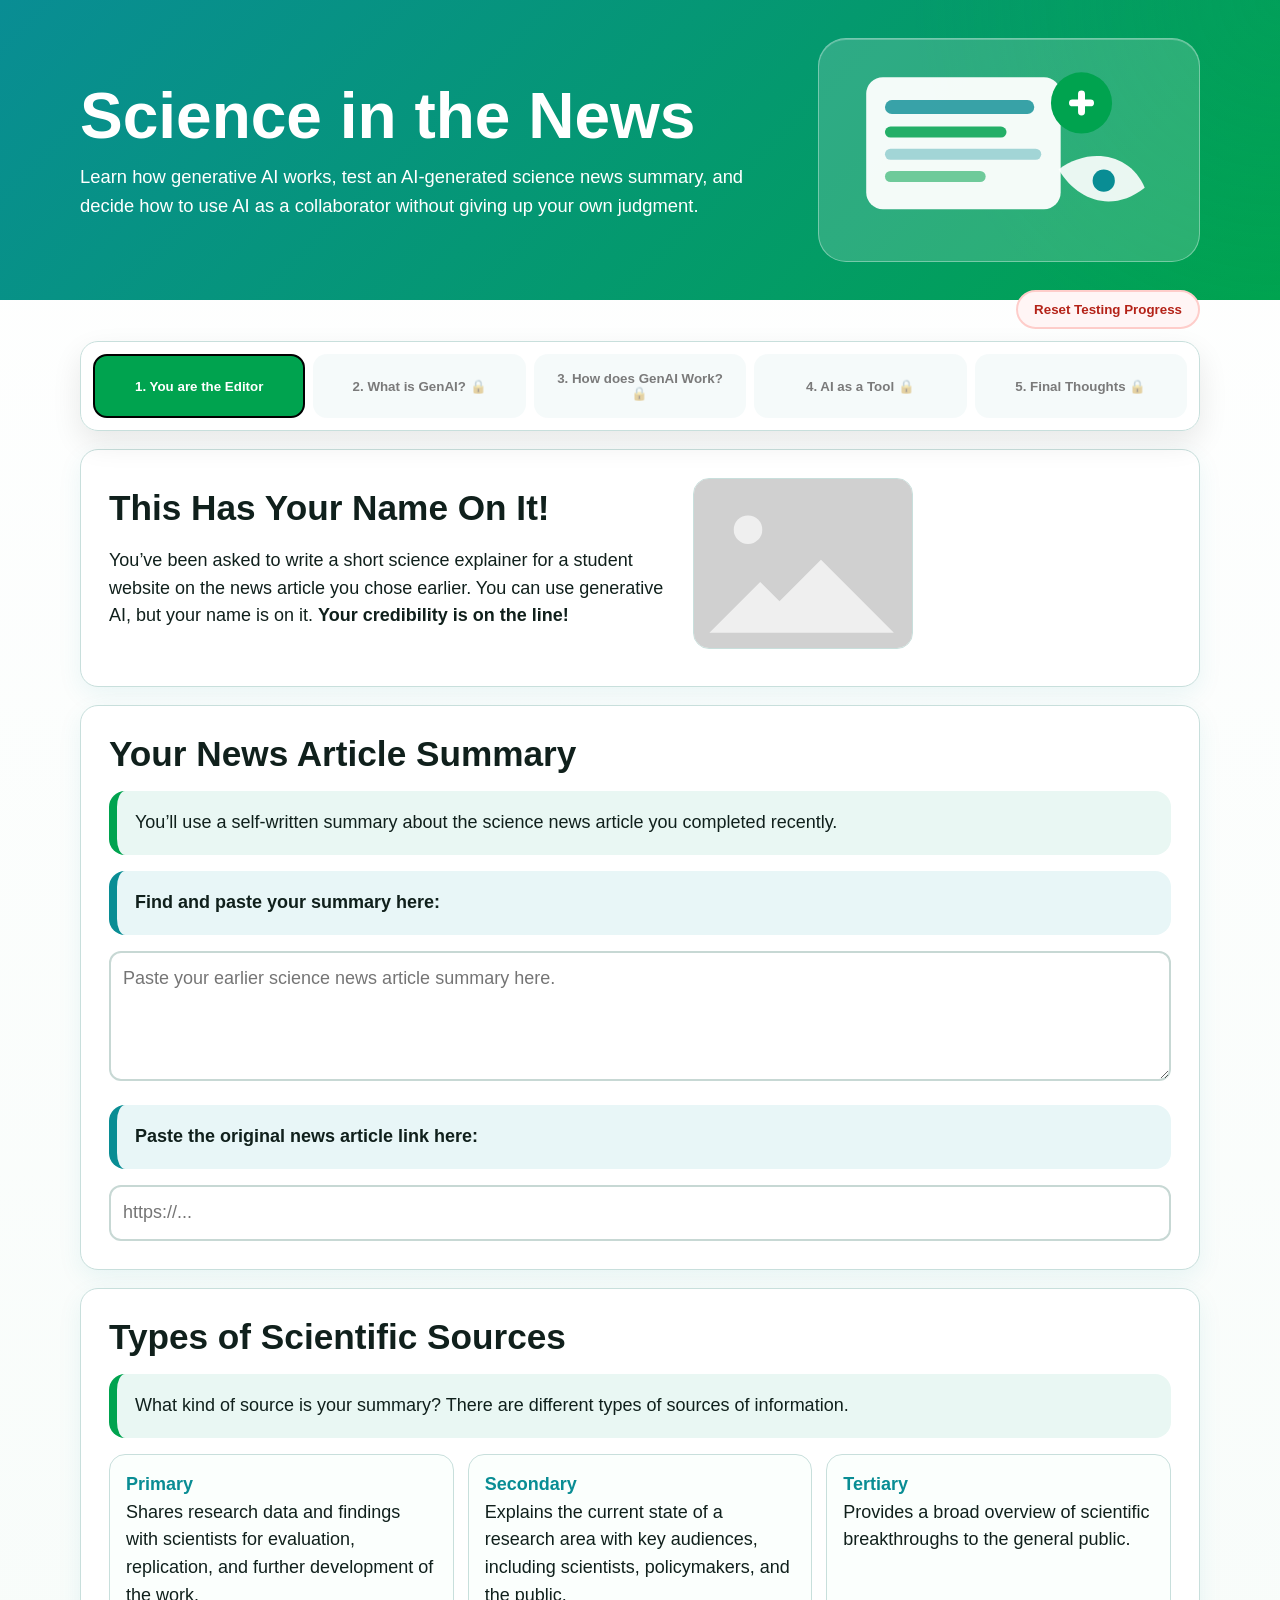
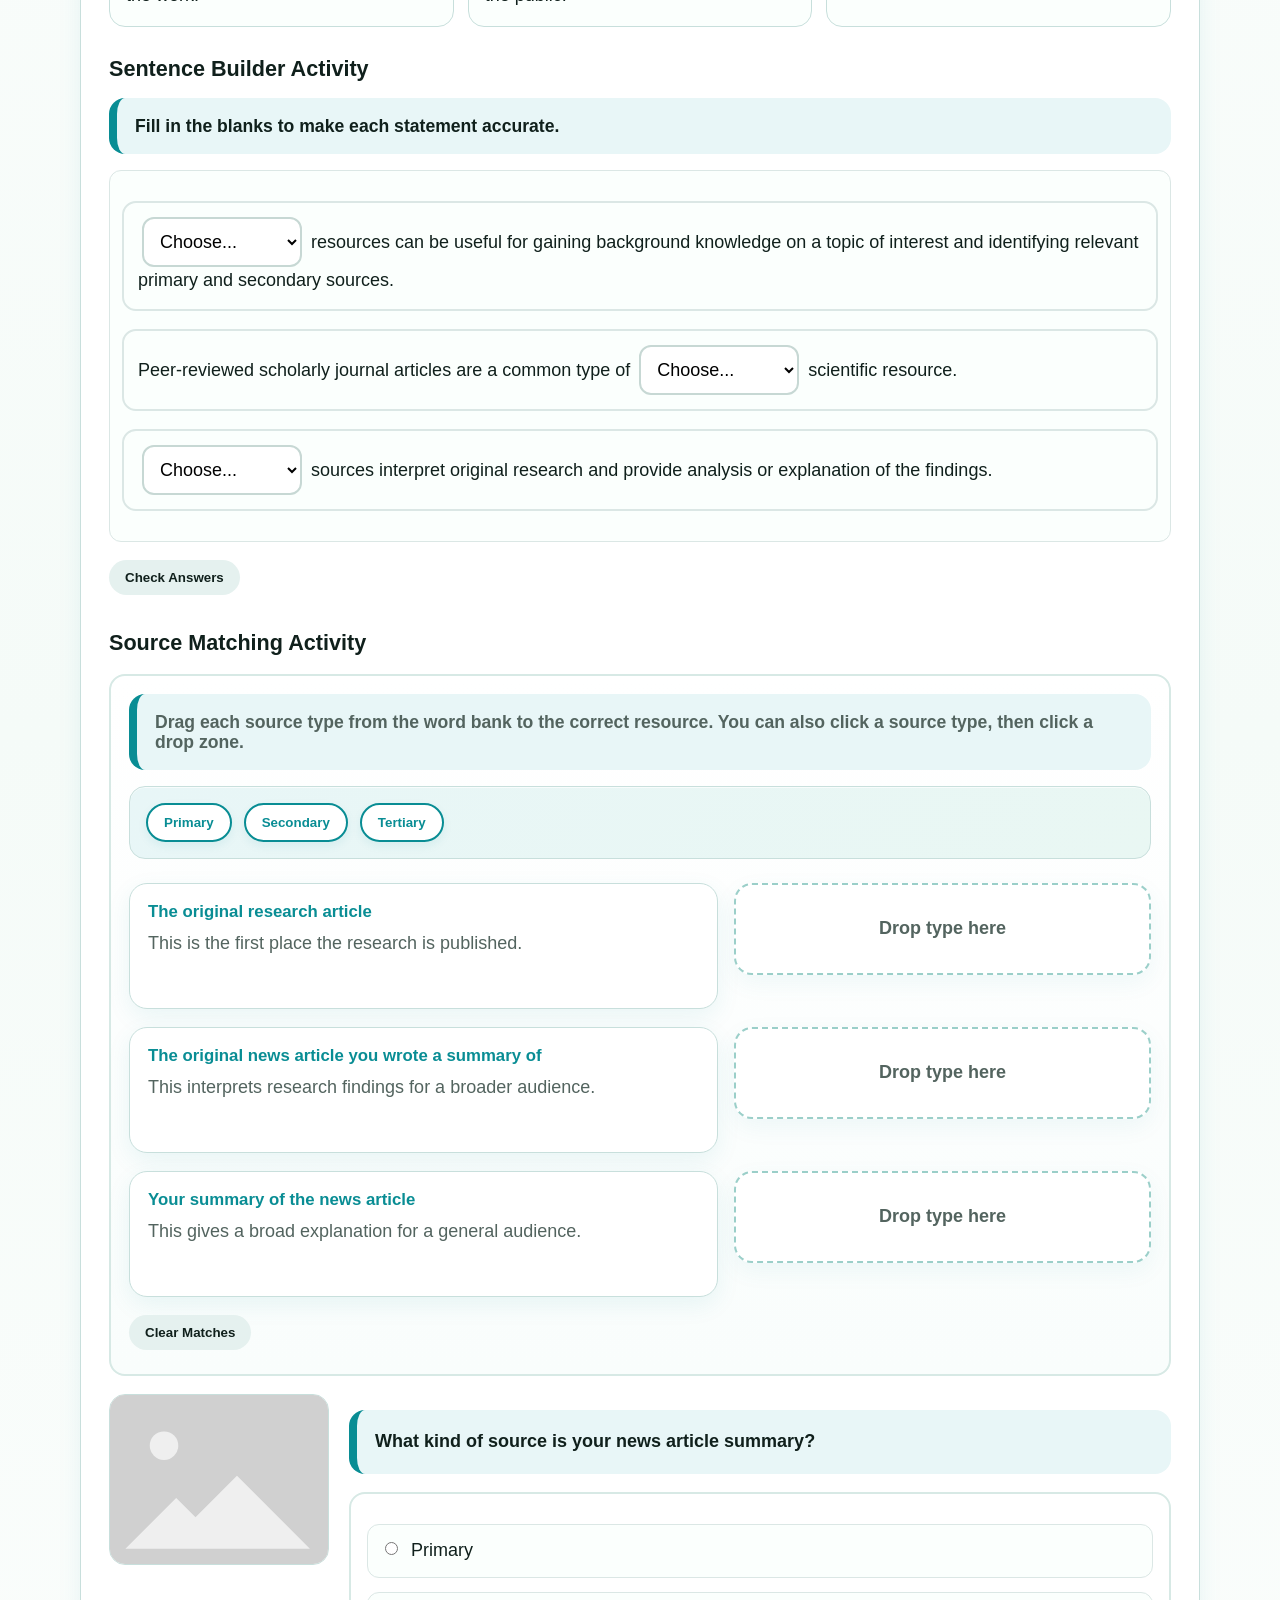
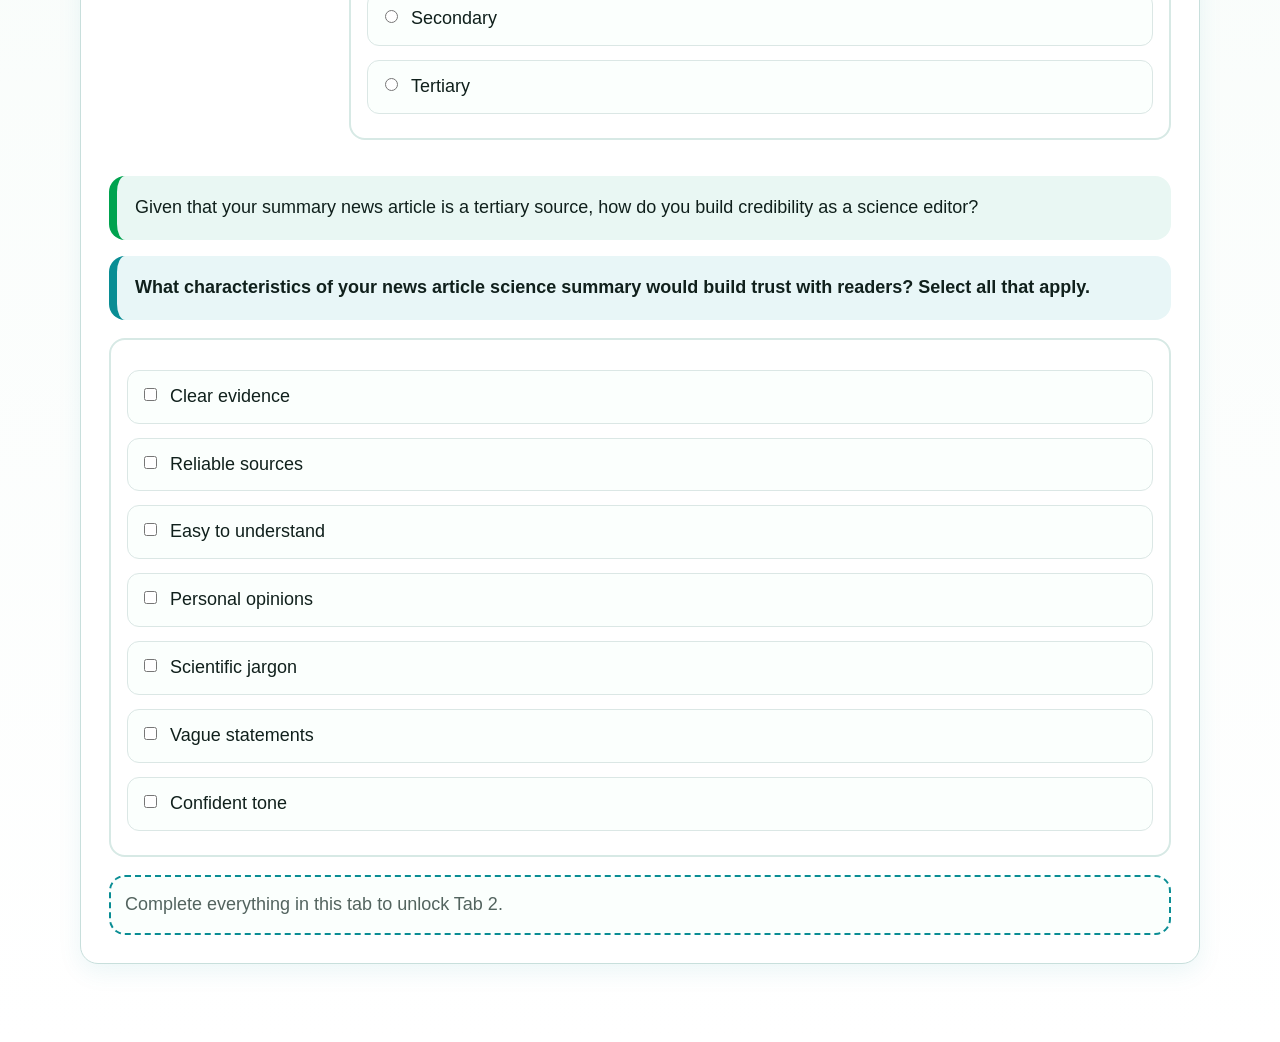
<file: Science in the New Project/index.html>
<!DOCTYPE html>
<html lang="en">

<head>
      <!-- ======================================================
        Basic Page Setup
        ====================================================== -->
      <meta charset="UTF-8" />
      <meta name="viewport" content="width=device-width, initial-scale=1.0" />
      <meta name="author" content="Created by SonoranByte for ETX at ASU" />
      <meta name="description"
            content="Learn how generative AI works, test an AI-generated science news summary, and decide how to use AI as a collaborator without giving up your own judgment." />

      <link rel="stylesheet" href="styles.css" />
      <script src="script.js" defer></script>

      <title>Science in the News</title>
</head>

<body>
      <!-- ======================================================
        Hero Header
        ====================================================== -->
      <header class="hero">
            <div class="wrap hero-grid">
                  <div>
                        <h1>Science in the News</h1>
                        <p>
                              Learn how generative AI works, test an AI-generated science news summary,
                              and decide how to use AI as a collaborator without giving up your own judgment.
                        </p>
                  </div>

                  <div class="hero-art" aria-hidden="true">
                        <svg viewBox="0 0 520 320" role="img">
                              <rect x="55" y="55" width="280" height="190" rx="24" fill="white" opacity="0.95" />
                              <rect x="82" y="88" width="215" height="20" rx="10" fill="#098D94" opacity="0.8" />
                              <rect x="82" y="126" width="175" height="16" rx="8" fill="#00A34F" opacity="0.85" />
                              <rect x="82" y="158" width="225" height="16" rx="8" fill="#098D94" opacity="0.35" />
                              <rect x="82" y="190" width="145" height="16" rx="8" fill="#00A34F" opacity="0.55" />
                              <circle cx="365" cy="92" r="44" fill="#00A34F" />
                              <path d="M352 92 h26 M365 79 v26" stroke="white" stroke-width="10"
                                    stroke-linecap="round" />
                              <path d="M332 188 C375 155, 435 164, 456 214 C412 249, 361 236, 332 188Z" fill="white"
                                    opacity="0.9" />
                              <circle cx="397" cy="204" r="16" fill="#098D94" />
                        </svg>
                  </div>
            </div>
      </header>

      <main class="wrap">
            <!-- ======================================================
            Testing Tool
            Remove or hide before launch.
            ====================================================== -->
            <div class="testing-tools">
                  <button type="button" class="testing-reset-button" id="resetTestingProgress">
                        Reset Testing Progress
                  </button>
            </div>

            <!-- ======================================================
            Locked Lesson Tabs
            ====================================================== -->
            <nav class="tabs" aria-label="Lesson tabs">
                  <button type="button" class="tab-button active" data-tab-button="0">
                        1. You are the Editor
                  </button>

                  <button type="button" class="tab-button locked" data-tab-button="1">
                        2. What is GenAI?
                  </button>

                  <button type="button" class="tab-button locked" data-tab-button="2">
                        3. How does GenAI Work?
                  </button>

                  <button type="button" class="tab-button locked" data-tab-button="3">
                        4. AI as a Tool
                  </button>

                  <button type="button" class="tab-button locked" data-tab-button="4">
                        5. Final Thoughts
                  </button>
            </nav>

            <form id="lessonForm">
                  <div class="print-only">
                        <h1>Science in the News: Student Responses</h1>
                        <p>This printout includes the student’s completed responses and selected answers.</p>
                  </div>

                  <!-- ==================================================
                TAB 1: You are the Editor
                ================================================== -->
                  <article class="tab-panel active" data-tab="0">
                        <!-- Introduction -->
                        <section class="card two-col">
                              <div>
                                    <h2>This Has Your Name On It!</h2>
                                    <p>
                                          You’ve been asked to write a short science explainer for a student website
                                          on the news article you chose earlier. You can use generative AI, but your
                                          name is on it. <strong>Your credibility is on the line!</strong>
                                    </p>
                              </div>

                              <div>
                                    <img src="./assets/placeholder.svg" alt="Illustration representing source types"
                                          class="question-image" />
                              </div>
                        </section>

                        <!-- Student Article Summary -->
                        <section class="card">
                              <h2>Your News Article Summary</h2>

                              <p class="callout">
                                    You’ll use a self-written summary about the science news article you completed
                                    recently.
                              </p>

                              <label for="studentSummary" class="callout teal">
                                    Find and paste your summary here:
                              </label>
                              <textarea id="studentSummary" name="studentSummary" data-required
                                    placeholder="Paste your earlier science news article summary here."></textarea>

                              <label for="articleLink" class="callout teal">
                                    Paste the original news article link here:
                              </label>
                              <input id="articleLink" name="articleLink" type="url" placeholder="https://..."
                                    data-required />
                        </section>

                        <!-- Source Types -->
                        <section class="card">
                              <h2>Types of Scientific Sources</h2>
                              <p class="callout">What kind of source is your summary? There are different types of
                                    sources of
                                    information. </p>
                              <div class="source-grid">
                                    <div class="info-tile">
                                          <strong>Primary</strong><br />
                                          Shares research data and findings with scientists for evaluation, replication,
                                          and further development of the work.
                                    </div>

                                    <div class="info-tile">
                                          <strong>Secondary</strong><br />
                                          Explains the current state of a research area with key audiences, including
                                          scientists, policymakers, and the public.
                                    </div>

                                    <div class="info-tile">
                                          <strong>Tertiary</strong><br />
                                          Provides a broad overview of scientific breakthroughs to the general public.
                                    </div>
                              </div>

                              <!-- Sentence Builder Activity -->
                              <div class="sentence-builder" data-required-group="sentenceBuilder">
                                    <h3>Sentence Builder Activity</h3>
                                    <h4 class="callout teal">Fill in the blanks to make each statement accurate.</h4>

                                    <div class="sentences">
                                          <p class="sentence-item">
                                                <select class="inline-select sentence-select" name="sourceSentence1"
                                                      data-required>
                                                      <option value="">Choose...</option>
                                                      <option value="Primary"
                                                            data-feedback="Primary sources usually present original research, data, or findings. This sentence is asking about resources that give broad background knowledge.">
                                                            Primary
                                                      </option>
                                                      <option value="Secondary"
                                                            data-feedback="Secondary sources explain or analyze original research. They can be helpful, but this sentence is specifically describing broad background resources.">
                                                            Secondary
                                                      </option>
                                                      <option value="Tertiary" data-correct="true">
                                                            Tertiary
                                                      </option>
                                                </select>
                                                resources can be useful for gaining background knowledge on a topic of
                                                interest and
                                                identifying relevant primary and secondary sources.
                                          </p>

                                          <p class="sentence-item">
                                                Peer-reviewed scholarly journal articles are a common type of
                                                <select class="inline-select sentence-select" name="sourceSentence2"
                                                      data-required>
                                                      <option value="">Choose...</option>
                                                      <option value="primary" data-correct="true">
                                                            primary
                                                      </option>
                                                      <option value="secondary"
                                                            data-feedback="Secondary sources interpret, explain, or analyze original research. Peer-reviewed scholarly journal articles often report the original study itself.">
                                                            secondary
                                                      </option>
                                                      <option value="tertiary"
                                                            data-feedback="Tertiary sources provide broad overviews or background information. Peer-reviewed scholarly journal articles are usually more detailed and original than tertiary sources.">
                                                            tertiary
                                                      </option>
                                                </select>
                                                scientific resource.
                                          </p>

                                          <p class="sentence-item">
                                                <select class="inline-select sentence-select" name="sourceSentence3"
                                                      data-required>
                                                      <option value="">Choose...</option>
                                                      <option value="Primary"
                                                            data-feedback="Primary sources present original research. This sentence is describing sources that interpret original research, not sources that first report it.">
                                                            Primary
                                                      </option>
                                                      <option value="Secondary" data-correct="true">
                                                            Secondary
                                                      </option>
                                                      <option value="Tertiary"
                                                            data-feedback="Tertiary sources provide broad background summaries. This sentence is about sources that analyze or explain original research, which is different.">
                                                            Tertiary
                                                      </option>
                                                </select>
                                                sources interpret original research and provide analysis or explanation
                                                of the findings.
                                          </p>
                                    </div>

                                    <button type="button" class="secondary-button" id="checkSentenceBuilder">
                                          Check Answers
                                    </button>
                              </div>

                              <!-- Source Matching Activity -->
                              <div class="matching-activity">
                                    <h3>Source Matching Activity</h3>

                                    <fieldset class="drag-match-activity">
                                          <h4 class="drag-instructions callout teal">
                                                Drag each source type from the word bank to the correct resource.
                                                You can also click a source type, then click a drop zone.
                                          </h4>

                                          <div class="word-bank" aria-label="Word bank">
                                                <button type="button" class="drag-token" draggable="true"
                                                      data-value="Primary">
                                                      Primary
                                                </button>
                                                <button type="button" class="drag-token" draggable="true"
                                                      data-value="Secondary">
                                                      Secondary
                                                </button>
                                                <button type="button" class="drag-token" draggable="true"
                                                      data-value="Tertiary">
                                                      Tertiary
                                                </button>
                                          </div>

                                          <div class="drag-match-list">
                                                <div class="drag-match-row">
                                                      <div class="definition-card">
                                                            <h4>The original research article</h4>
                                                            <p>This is the first place the research is published.</p>
                                                      </div>

                                                      <div class="drop-zone-card">
                                                            <div class="drop-zone" data-target="matchResearch"
                                                                  data-correct="Primary" tabindex="0"
                                                                  aria-label="Drop source type for the original research article">
                                                                  <span class="drop-zone-text">Drop type here</span>
                                                                  <input type="hidden" id="matchResearch"
                                                                        name="matchResearch" data-required />
                                                            </div>
                                                            <div class="match-feedback" aria-live="polite"></div>
                                                      </div>
                                                </div>

                                                <div class="drag-match-row">
                                                      <div class="definition-card">
                                                            <h4>The original news article you wrote a summary of</h4>
                                                            <p>This interprets research findings for a broader audience.
                                                            </p>
                                                      </div>

                                                      <div class="drop-zone-card">
                                                            <div class="drop-zone" data-target="matchNewsArticle"
                                                                  data-correct="Secondary" tabindex="0"
                                                                  aria-label="Drop source type for the original news article">
                                                                  <span class="drop-zone-text">Drop type here</span>
                                                                  <input type="hidden" id="matchNewsArticle"
                                                                        name="matchNewsArticle" data-required />
                                                            </div>
                                                            <div class="match-feedback" aria-live="polite"></div>
                                                      </div>
                                                </div>

                                                <div class="drag-match-row">
                                                      <div class="definition-card">
                                                            <h4>Your summary of the news article</h4>
                                                            <p>This gives a broad explanation for a general audience.
                                                            </p>
                                                      </div>

                                                      <div class="drop-zone-card">
                                                            <div class="drop-zone" data-target="matchStudentSummary"
                                                                  data-correct="Tertiary" tabindex="0"
                                                                  aria-label="Drop source type for your summary">
                                                                  <span class="drop-zone-text">Drop type here</span>
                                                                  <input type="hidden" id="matchStudentSummary"
                                                                        name="matchStudentSummary" data-required />
                                                            </div>
                                                            <div class="match-feedback" aria-live="polite"></div>
                                                      </div>
                                                </div>
                                          </div>

                                          <button type="button" class="secondary-button" id="clearSourceMatches">
                                                Clear Matches
                                          </button>
                                    </fieldset>
                              </div>

                              <!-- Summary Source Type -->
                              <div class="image-question-row image-left">
                                    <div class="question-image-wrap">
                                          <img src="./assets/placeholder.svg"
                                                alt="Illustration representing source types" class="question-image" />
                                    </div>

                                    <div class="question-content">
                                          <p class="callout teal">What kind of source is your news article summary?</p>

                                          <fieldset data-required-group="summarySourceType">
                                                <label class="option">
                                                      <input type="radio" name="summarySourceType" value="Primary" />
                                                      Primary
                                                </label>

                                                <label class="option">
                                                      <input type="radio" name="summarySourceType" value="Secondary" />
                                                      Secondary
                                                </label>

                                                <label class="option">
                                                      <input type="radio" name="summarySourceType" value="Tertiary" />
                                                      Tertiary
                                                </label>
                                          </fieldset>
                                    </div>
                              </div>


                              <!-- Credibility Traits -->
                              <p class="callout">Given that your summary news article is a tertiary source, how do you
                                    build
                                    credibility as a science editor?</p>
                              <p class="callout teal">
                                    What characteristics of your news article science summary would build trust with
                                    readers?
                                    Select all that apply.
                              </p>
                              <fieldset data-required-group="credibilityTraits">
                                    <label class="option">
                                          <input type="checkbox" name="credibilityTraits" value="Clear evidence" />
                                          Clear evidence
                                    </label>
                                    <label class="option">
                                          <input type="checkbox" name="credibilityTraits" value="Reliable sources" />
                                          Reliable sources
                                    </label>
                                    <label class="option">
                                          <input type="checkbox" name="credibilityTraits" value="Easy to understand" />
                                          Easy to understand
                                    </label>
                                    <label class="option">
                                          <input type="checkbox" name="credibilityTraits" value="Personal opinions" />
                                          Personal opinions
                                    </label>
                                    <label class="option">
                                          <input type="checkbox" name="credibilityTraits" value="Scientific jargon" />
                                          Scientific jargon
                                    </label>
                                    <label class="option">
                                          <input type="checkbox" name="credibilityTraits" value="Vague statements" />
                                          Vague statements
                                    </label>
                                    <label class="option">
                                          <input type="checkbox" name="credibilityTraits" value="Confident tone" />
                                          Confident tone
                                    </label>
                              </fieldset>

                              <div class="completion-status" data-status="0">
                                    Complete everything in this tab to unlock Tab 2.
                              </div>
                        </section>
                  </article>

                  <!-- ==================================================
                TAB 2: What is GenAI?
                ================================================== -->
                  <article class="tab-panel" data-tab="1">
                        <section class="card">
                              <h2>What is Generative AI?</h2>
                              <p class="callout">In order to know how to use GenAI effectively, we need to know what it
                                    is and how
                                    it works.</p>

                              <p class="callout teal">
                                    Which of the following would you use to describe artificial intelligence (AI)?
                              </p>
                              <fieldset data-required-group="aiDefinition">
                                    <label class="option">
                                          <input type="radio" name="aiDefinition" value="storage" />
                                          A program that collects and stores data in their computer without processing
                                          it.
                                    </label>
                                    <label class="option">
                                          <input type="radio" name="aiDefinition" value="website" />
                                          A website that is used to look up information on the internet.
                                    </label>
                                    <label class="option">
                                          <input type="radio" name="aiDefinition" value="machine" />
                                          A type of mechanical device that moves using electricity and gears with wires
                                          connecting it
                                          to data sources.
                                    </label>
                                    <label class="option">
                                          <input type="radio" name="aiDefinition" value="thinkingTasks" />
                                          A computer system that performs tasks that usually require human thinking.
                                    </label>
                              </fieldset>

                              <p class="callout teal">
                                    How have you previously used GenAI chatbots like ChatGPT, Gemini, etc.?
                              </p>
                              <fieldset data-required-group="chatbotUse">
                                    <label class="option">
                                          <input type="radio" name="chatbotUse" value="regularly" />
                                          I use chatbots regularly to get help with tasks like writing, researching, or
                                          answering
                                          questions.
                                    </label>
                                    <label class="option">
                                          <input type="radio" name="chatbotUse" value="tried" />
                                          I have tried using chatbots a few times, but I am still figuring out how
                                          useful they are.
                                    </label>
                                    <label class="option">
                                          <input type="radio" name="chatbotUse" value="heard" />
                                          I have heard of chatbots, but I have not used them myself.
                                    </label>
                                    <label class="option">
                                          <input type="radio" name="chatbotUse" value="unknown" />
                                          I do not know what chatbots are or how they work.
                                    </label>
                              </fieldset>

                              <div id="chatbotExperienceFollowup" class="image-question-row image-right">
                                    <div class="question-content">
                                          <label for="chatbotObservations" class="callout teal">
                                                What worked well when you used chatbots? What didn’t work well?
                                          </label>

                                          <textarea id="chatbotObservations" name="chatbotObservations" data-required
                                                placeholder="Describe what worked well, what was confusing, or what did not work as expected."></textarea>
                                    </div>

                                    <div class="question-image-wrap">
                                          <img src="./assets/placeholder.svg"
                                                alt="Illustration of a student reflecting on chatbot use"
                                                class="question-image" />
                                    </div>
                              </div>


                              <h3>Generative AI Explained</h3>
                              <p class="callout teal">Watch the video, then answer the questions below.</p>

                              <div class="video-embed">
                                    <div id="genaiVideo"></div>
                              </div>

                              <div class="video-status" id="videoStatus">
                                    Watch the video to continue.
                              </div>

                              <input type="hidden" id="watchedVideo" name="watchedVideo" data-required value="" />
                              <input type="hidden" id="videoTimerComplete" name="videoTimerComplete" data-required
                                    value="" />

                              <p class="callout teal">
                                    Generative Artificial Intelligence is a form of AI that _________________?
                              </p>
                              <fieldset data-required-group="genaiDefinition">
                                    <label class="option">
                                          <input type="radio" name="genaiDefinition" value="creates" />
                                          creates new content based on patterns learned.
                                    </label>
                                    <label class="option">
                                          <input type="radio" name="genaiDefinition" value="stores" />
                                          stores and retrieves information without making anything new.
                                    </label>
                                    <label class="option">
                                          <input type="radio" name="genaiDefinition" value="steps" />
                                          follows exact step-by-step instructions without learning.
                                    </label>
                                    <label class="option">
                                          <input type="radio" name="genaiDefinition" value="typed" />
                                          only gives answers that humans have typed in before.
                                    </label>
                              </fieldset>

                              <p class="callout teal">
                                    What are the functions of prompts in generative AI systems?
                              </p>
                              <fieldset data-required-group="promptFunction">
                                    <label class="option">
                                          <input type="radio" name="promptFunction" value="faster" />
                                          They make the system run faster than usual.
                                    </label>
                                    <label class="option">
                                          <input type="radio" name="promptFunction" value="guide" />
                                          They are inputs that guide the AI’s output.
                                    </label>
                                    <label class="option">
                                          <input type="radio" name="promptFunction" value="errors" />
                                          They are used to fix system errors that arise.
                                    </label>
                                    <label class="option">
                                          <input type="radio" name="promptFunction" value="vocab" />
                                          They limit the AI’s vocabulary storage.
                                    </label>
                              </fieldset>

                              <div class="completion-status" data-status="1">
                                    Complete everything in this tab to unlock Tab 3.
                              </div>
                        </section>
                  </article>

                  <!-- ==================================================
                TAB 3: How does GenAI Work?
                ================================================== -->
                  <article class="tab-panel" data-tab="2">
                        <!-- Open Chatbot -->
                        <section class="card">
                              <h2>Open your Chatbot</h2>
                              <p>
                                    When you wrote your news article summary, you made choices about words, tone, and
                                    meaning.
                                    AI does something similar, but in a very different way. Let’s see how AI would
                                    generate a
                                    summary of the news article you selected.
                              </p>

                              <div class="callout teal">
                                    <strong>For the rest of this lesson, you’ll need your chatbot open.</strong>
                                    Split your screen with this lesson and your chatbot.
                              </div>

                              <div class="workspace-widget">
                                    <h3>Choose Your AI Workspace</h3>
                                    <p>
                                          Drag your chosen AI tile to the far right edge of your browser window,
                                          or open it in a new tab and arrange your screen.
                                    </p>

                                    <button class="toggle-button" type="button" data-toggle="helpPanel"
                                          aria-expanded="false">
                                          Show me how
                                    </button>
                                    <button class="toggle-button" type="button" data-toggle="keyboardPanel"
                                          aria-expanded="false">
                                          Keyboard instructions
                                    </button>

                                    <div class="toggle-panel" id="helpPanel">
                                          <p>
                                                Watch this short demo. It loops automatically, and you can pause or
                                                scrub it with the
                                                built-in controls.
                                          </p>
                                          <div class="video-wrap">
                                                <video id="howToVideo" controls loop muted playsinline
                                                      preload="metadata">
                                                      <source src="./assets/drag_example.mov" type="video/mp4" />
                                                      Your browser does not support the video tag.
                                                </video>
                                          </div>
                                          <p>
                                                <small>Replace <code>drag_example.mov</code> with your actual demo video
                                                      filename.</small>
                                          </p>
                                    </div>

                                    <div class="toggle-panel" id="keyboardPanel">
                                          <ol>
                                                <li>Press <kbd>Tab</kbd> until your chosen AI option is highlighted.
                                                </li>
                                                <li>Press <kbd>Enter</kbd> to open it in a new tab.</li>
                                                <li>
                                                      Switch between tabs with <kbd>Ctrl</kbd> + <kbd>Tab</kbd> on
                                                      Windows or
                                                      <kbd>Control</kbd> + <kbd>Tab</kbd> on Mac.
                                                </li>
                                                <li>
                                                      Use your browser or operating system split-screen controls to
                                                      place the chatbot next
                                                      to this lesson.
                                                </li>
                                          </ol>
                                    </div>

                                    <div class="ai-grid">
                                          <a href="https://gemini.google.com" target="_blank" rel="noopener noreferrer"
                                                class="ai-tile">Google Gemini</a>
                                          <a href="https://chatgpt.com" target="_blank" rel="noopener noreferrer"
                                                class="ai-tile">ChatGPT</a>
                                          <a href="https://claude.ai" target="_blank" rel="noopener noreferrer"
                                                class="ai-tile">Claude</a>
                                          <a href="https://copilot.microsoft.com/" target="_blank"
                                                rel="noopener noreferrer" class="ai-tile">Copilot</a>
                                          <a href="https://www.google.com/" target="_blank" rel="noopener noreferrer"
                                                class="ai-tile">Other</a>
                                    </div>
                              </div>

                              <label class="option">
                                    <input type="checkbox" name="openedChatbot" data-required-check />
                                    I opened my chatbot and arranged my workspace.
                              </label>
                        </section>

                        <!-- Student-Written Prompt -->
                        <section class="card">
                              <h2>Request the AI Summary</h2>

                              <p>
                                    Use AI to generate a summary of your original science news article. Instead of
                                    copying a prompt,
                                    you’ll write your own. Keep in mind that the quality of the AI’s response depends on
                                    how clearly
                                    you communicate your expectations in your prompt.
                              </p>

                              <div class="callout">
                                    <h3>Here are the goals your prompt should achieve:</h3>
                                    <ul>
                                          <li>Include the link to your original science news article.</li>
                                          <li>Focus on the right content and audience.</li>
                                          <li>Produce a clear and concise summary, 350 words or fewer.</li>
                                          <li>Support the summary with credible scientific resources and their
                                                associated links.</li>
                                    </ul>
                              </div>

                              <div class="callout">
                                    <h3>AI follows your instructions. Before you submit your prompt, check:</h3>
                                    <ul>
                                          <li>Is it clear and specific?</li>
                                          <li>Did I communicate what matters most?</li>
                                          <li>Will it produce the kind of summary I want?</li>
                                    </ul>
                              </div>

                              <label for="studentAISummaryPrompt" class="callout teal">
                                    Now, write a prompt and ask the AI to summarize your assigned news article.
                              </label>
                              <textarea id="studentAISummaryPrompt" name="studentAISummaryPrompt" class="large-textarea"
                                    data-required
                                    placeholder="Write your prompt here. Include the article link, audience, word limit, and request for credible scientific resources with links."></textarea>

                              <label for="aiSummaryDraft" class="callout teal">
                                    Paste the summary the AI generated here.
                              </label>
                              <textarea id="aiSummaryDraft" name="aiSummaryDraft" class="large-textarea" data-required
                                    placeholder="Paste the AI-generated summary here."></textarea>
                        </section>

                        <!-- How Does AI Write -->
                        <section class="card">
                              <h2>How Does AI Write?</h2>

                              <p>
                                    How did GenAI come up with that summary? Ask it! Have a conversation with a chatbot
                                    to explore how GenAI generates sentences.
                              </p>

                              <div class="callout">
                                    <h3>Here are the goals you should work toward in your conversation:</h3>
                                    <ul>
                                          <li>
                                                Focus on how AI generates sentences, paragraphs, and other content
                                                <strong>not improving your writing — that will come later!</strong>
                                          </li>
                                          <li>
                                                Push the chatbot to explain how it chooses words and builds responses
                                                step-by-step.
                                          </li>
                                          <li>
                                                Explore how patterns and probabilities influence what the AI writes and
                                                why outputs can
                                                vary.
                                          </li>
                                    </ul>
                              </div>

                              <label for="aiWritingConversationPrompt" class="callout teal">
                                    Now, write a prompt that clearly starts the conversation.
                              </label>

                              <textarea id="aiWritingConversationPrompt" name="aiWritingConversationPrompt"
                                    class="large-textarea" data-required
                                    placeholder="Write a prompt that asks the chatbot to explain how it generated the summary, how it chooses words, and how patterns or probabilities shape its response."></textarea>

                              <label for="aiWritingConversationNotes" class="callout teal">
                                    Chat for about 10 minutes to explore how it generates sentences and summaries.
                                    Ask for clarification, examples, or analogies as needed. Record notes from the
                                    conversation
                                    below.
                              </label>

                              <textarea id="aiWritingConversationNotes" name="aiWritingConversationNotes"
                                    class="large-textarea" data-required
                                    placeholder="Paste or summarize notes from your conversation with the AI here."></textarea>
                        </section>

                        <!-- Compare Summaries -->
                        <section class="card">
                              <h2>Compare the Summaries</h2>

                              <label for="studentSummaryComparison" class="callout teal">
                                    Here’s the summary you wrote:
                              </label>
                              <textarea id="studentSummaryComparison" name="studentSummaryComparison"
                                    class="large-textarea" data-required readonly
                                    placeholder="This will auto-populate from your summary in Tab 1."></textarea>

                              <label for="aiSummaryComparison" class="callout teal">
                                    Here’s the summary AI wrote:
                              </label>
                              <textarea id="aiSummaryComparison" name="aiSummaryComparison" class="large-textarea"
                                    data-required readonly
                                    placeholder="This will auto-populate from the AI summary you pasted above."></textarea>

                              <p class="callout teal">
                                    Compare the summaries. What direction did the AI summary take in relation to your
                                    summary?
                                    Select all that apply.
                              </p>

                              <fieldset data-required-group="summaryDirection">
                                    <label class="option">
                                          <input type="checkbox" name="summaryDirection" value="more accurate" />
                                          Became more accurate
                                    </label>
                                    <label class="option">
                                          <input type="checkbox" name="summaryDirection" value="simplified" />
                                          Became simplified
                                    </label>
                                    <label class="option">
                                          <input type="checkbox" name="summaryDirection" value="exaggerated" />
                                          Became exaggerated
                                    </label>
                                    <label class="option">
                                          <input type="checkbox" name="summaryDirection" value="unclear" />
                                          Became unclear
                                    </label>
                                    <label class="option">
                                          <input type="checkbox" name="summaryDirection" value="none" />
                                          None of the above
                                    </label>
                              </fieldset>

                              <h4 class="callout teal">
                                    Based on how AI generates summaries, which statements are true about the summaries?
                                    Select all that apply.
                              </h4>

                              <fieldset data-required-group="summaryTruths">
                                    <label class="option">
                                          <input type="checkbox" name="summaryTruths" value="may contain errors" />
                                          They are often accurate but may contain errors.
                                    </label>
                                    <label class="option">
                                          <input type="checkbox" name="summaryTruths" value="may omit details" />
                                          They may omit important details or simplify complex ideas.
                                    </label>
                                    <label class="option">
                                          <input type="checkbox" name="summaryTruths" value="completely reliable" />
                                          They are completely reliable and free of mistakes.
                                    </label>
                                    <label class="option">
                                          <input type="checkbox" name="summaryTruths" value="completely inaccurate" />
                                          They are completely inaccurate and not useful.
                                    </label>
                                    <label class="option">
                                          <input type="checkbox" name="summaryTruths" value="depends on prompt" />
                                          They depend on the prompt and how the AI was used.
                                    </label>
                              </fieldset>
                        </section>

                        <!-- Analyze the Chatbot Summary -->
                        <section class="card">
                              <h2>Analyze the Chatbot Summary</h2>

                              <p class="callout">
                                    GenAI output is not 100% accurate. As the editor, make sure it's credible!
                                    Use lateral reading to check the references in the chatbot-generated summary article
                                    to verify whether they exist.
                              </p>

                              <div class="callout teal">
                                    <h3>For each link in the article:</h3>

                                    <h4>Open the link</h4>
                                    <ul>
                                          <li>Copy the title and search for it using Google or Google Scholar.</li>
                                    </ul>

                                    <h4>Confirm the source</h4>
                                    <ul>
                                          <li>Does the link lead to a real, relevant page?</li>
                                          <li>What information does it provide?</li>
                                    </ul>

                                    <h4>Evaluate credibility</h4>
                                    <ul>
                                          <li>Who is the author? Do they have expertise?</li>
                                          <li>Are there any clear biases or conflicts of interest?</li>
                                          <li>Do other credible sources say the same thing?</li>
                                    </ul>

                                    <h4>Check sourcing</h4>
                                    <ul>
                                          <li>Is the original primary source included?</li>
                                    </ul>
                              </div>

                              <label for="lateralNotes" class="callout teal">
                                    Take notes on what you discovered for each link and record them below.
                                    This will take a while. Dive deep!
                              </label>

                              <textarea id="lateralNotes" name="lateralNotes" class="large-textarea" data-required
                                    placeholder="Record your notes for each link here. Include whether each source exists, what it says, who created it, and whether it seems credible."></textarea>

                              <!-- Rubric -->
                              <h4 class="callout teal">
                                    Use the rubric (scoring guide) to score the GenAI summary.
                                    Select the most appropriate score for each row.
                              </h4>

                              <div class="rubric-wrap">
                                    <table class="rubric" aria-label="AI summary grading rubric">
                                          <thead>
                                                <tr>
                                                      <th>Criteria</th>
                                                      <th>4 - Excellent</th>
                                                      <th>3 - Good</th>
                                                      <th>2 - Some Issues</th>
                                                      <th>0 - Needs Work</th>
                                                </tr>
                                          </thead>
                                          <tbody>
                                                <tr>
                                                      <td class="criteria">Covers the main ideas</td>
                                                      <td class="rubric-choice">
                                                            <label>
                                                                  <input type="radio" name="rubric1" value="4" />
                                                                  <span>All big ideas are included and clear.</span>
                                                            </label>
                                                      </td>
                                                      <td class="rubric-choice">
                                                            <label>
                                                                  <input type="radio" name="rubric1" value="3" />
                                                                  <span>Most big ideas are there.</span>
                                                            </label>
                                                      </td>
                                                      <td class="rubric-choice">
                                                            <label>
                                                                  <input type="radio" name="rubric1" value="2" />
                                                                  <span>Only a few ideas are included.</span>
                                                            </label>
                                                      </td>
                                                      <td class="rubric-choice">
                                                            <label>
                                                                  <input type="radio" name="rubric1" value="0" />
                                                                  <span>Misses most big ideas.</span>
                                                            </label>
                                                      </td>
                                                </tr>

                                                <tr>
                                                      <td class="criteria">Clear and easy to read</td>
                                                      <td class="rubric-choice">
                                                            <label>
                                                                  <input type="radio" name="rubric2" value="4" />
                                                                  <span>Well written and easy to understand.</span>
                                                            </label>
                                                      </td>
                                                      <td class="rubric-choice">
                                                            <label>
                                                                  <input type="radio" name="rubric2" value="3" />
                                                                  <span>Mostly clear, some confusing parts.</span>
                                                            </label>
                                                      </td>
                                                      <td class="rubric-choice">
                                                            <label>
                                                                  <input type="radio" name="rubric2" value="2" />
                                                                  <span>Some parts are confusing or vague.</span>
                                                            </label>
                                                      </td>
                                                      <td class="rubric-choice">
                                                            <label>
                                                                  <input type="radio" name="rubric2" value="0" />
                                                                  <span>Hard to follow or unclear.</span>
                                                            </label>
                                                      </td>
                                                </tr>

                                                <tr>
                                                      <td class="criteria">Missing information</td>
                                                      <td class="rubric-choice">
                                                            <label>
                                                                  <input type="radio" name="rubric3" value="4" />
                                                                  <span>No important information is left out.</span>
                                                            </label>
                                                      </td>
                                                      <td class="rubric-choice">
                                                            <label>
                                                                  <input type="radio" name="rubric3" value="3" />
                                                                  <span>One thing is missing.</span>
                                                            </label>
                                                      </td>
                                                      <td class="rubric-choice">
                                                            <label>
                                                                  <input type="radio" name="rubric3" value="2" />
                                                                  <span>Some important stuff is left out or off.</span>
                                                            </label>
                                                      </td>
                                                      <td class="rubric-choice">
                                                            <label>
                                                                  <input type="radio" name="rubric3" value="0" />
                                                                  <span>Major info is missing.</span>
                                                            </label>
                                                      </td>
                                                </tr>

                                                <tr>
                                                      <td class="criteria">Use of evidence</td>
                                                      <td class="rubric-choice">
                                                            <label>
                                                                  <input type="radio" name="rubric4" value="4" />
                                                                  <span>Mentions studies, data, or experts.</span>
                                                            </label>
                                                      </td>
                                                      <td class="rubric-choice">
                                                            <label>
                                                                  <input type="radio" name="rubric4" value="3" />
                                                                  <span>Mentions some evidence of studies/data.</span>
                                                            </label>
                                                      </td>
                                                      <td class="rubric-choice">
                                                            <label>
                                                                  <input type="radio" name="rubric4" value="2" />
                                                                  <span>Vague or weak reference to studies/data.</span>
                                                            </label>
                                                      </td>
                                                      <td class="rubric-choice">
                                                            <label>
                                                                  <input type="radio" name="rubric4" value="0" />
                                                                  <span>No evidence of studies/data included.</span>
                                                            </label>
                                                      </td>
                                                </tr>

                                                <tr>
                                                      <td class="criteria">Source Credibility</td>
                                                      <td class="rubric-choice">
                                                            <label>
                                                                  <input type="radio" name="rubric5" value="4" />
                                                                  <span>Uses reliable sources and cites the original
                                                                        news article.</span>
                                                            </label>
                                                      </td>
                                                      <td class="rubric-choice">
                                                            <label>
                                                                  <input type="radio" name="rubric5" value="3" />
                                                                  <span>Sources are reliable, but do not include the
                                                                        original news
                                                                        article.</span>
                                                            </label>
                                                      </td>
                                                      <td class="rubric-choice">
                                                            <label>
                                                                  <input type="radio" name="rubric5" value="2" />
                                                                  <span>At least two sources are not reliable.</span>
                                                            </label>
                                                      </td>
                                                      <td class="rubric-choice">
                                                            <label>
                                                                  <input type="radio" name="rubric5" value="0" />
                                                                  <span>All sources are questionable or unknown.</span>
                                                            </label>
                                                      </td>
                                                </tr>
                                          </tbody>
                                    </table>
                              </div>

                              <div class="score-box">
                                    <div class="score-card">
                                          Total score: <span id="rubricScore">0</span> / 20
                                    </div>
                              </div>

                              <h4 class="callout teal">
                                    How did the chatbot do overall?
                              </h4>

                              <fieldset data-required-group="aiSummaryOverallRating">
                                    <label class="option">
                                          <input type="radio" name="aiSummaryOverallRating" value="nailed it" />
                                          Nailed it (17-20 points)
                                    </label>

                                    <label class="option">
                                          <input type="radio" name="aiSummaryOverallRating" value="pretty good" />
                                          Pretty good (13-16 points)
                                    </label>

                                    <label class="option">
                                          <input type="radio" name="aiSummaryOverallRating" value="needs improvement" />
                                          Needs improvement (9-12 points)
                                    </label>

                                    <label class="option">
                                          <input type="radio" name="aiSummaryOverallRating" value="not credible" />
                                          Not credible (0-8 points)
                                    </label>
                              </fieldset>

                              <div class="callout">
                                    <p>
                                          Remember, you are the editor and your name will be on the science explainer!
                                          Now think about how the GenAI summary could be improved.
                                    </p>
                              </div>

                              <h4 class="callout teal">
                                    Why could it be improved? Select all that apply.
                              </h4>

                              <fieldset data-required-group="sentenceWeakness">
                                    <label class="option">
                                          <input type="checkbox" name="sentenceWeakness" value="misses big ideas" />
                                          Misses big ideas.
                                    </label>

                                    <label class="option">
                                          <input type="checkbox" name="sentenceWeakness"
                                                value="hard to follow or unclear" />
                                          Hard to follow or unclear.
                                    </label>

                                    <label class="option">
                                          <input type="checkbox" name="sentenceWeakness"
                                                value="information is missing" />
                                          Information is missing.
                                    </label>

                                    <label class="option">
                                          <input type="checkbox" name="sentenceWeakness" value="missing evidence" />
                                          Missing evidence of studies or data.
                                    </label>

                                    <label class="option">
                                          <input type="checkbox" name="sentenceWeakness" value="questionable sources" />
                                          Sources are questionable or unknown.
                                    </label>
                              </fieldset>

                              <div class="callout">
                                    <p>
                                          GenAI is only as helpful as the person using it. You can guide it to refine
                                          and improve
                                          a summary, but you need to give clear direction.
                                    </p>
                                    <p>
                                          As the editor, guide the chatbot to improve its summary.
                                    </p>
                              </div>

                              <div class="callout teal">
                                    <h3>Here are the goals you should work toward:</h3>
                                    <ul>
                                          <li>Identify what is weak or unclear in the summary.</li>
                                          <li>Give specific, actionable direction for how to improve it.</li>
                                          <li>Keep the revised version accurate to the original article.</li>
                                    </ul>
                              </div>

                              <label for="revisionPrompt" class="callout teal">
                                    Now, write a prompt that asks the chatbot to revise its summary.
                              </label>

                              <textarea id="revisionPrompt" name="revisionPrompt" class="large-textarea" data-required
                                    placeholder="Write a prompt that tells the chatbot what is weak or unclear, how to improve it, and to stay accurate to the original article."></textarea>

                              <label for="revisedAISummary" class="callout teal">
                                    Continue guiding the chatbot with follow-up prompts until you are satisfied with the
                                    result.
                                    Copy and paste the revised summary here:
                              </label>

                              <textarea id="revisedAISummary" name="revisedAISummary" class="large-textarea"
                                    data-required placeholder="Paste the revised AI summary here."></textarea>

                              <div class="callout teal">
                                    <h3>Onto Step 4!</h3>

                                    <p>
                                          You’ve seen that AI doesn’t automatically get things right. It needs clear
                                          direction.
                                    </p>

                                    <p>
                                          Now, you’ll apply that idea to your own writing by using the AI as a tool to
                                          support
                                          your thinking, not replace it.
                                    </p>
                              </div>

                              <div class="completion-status" data-status="2">
                                    Complete everything in this tab to unlock Tab 4.
                              </div>
                        </section>
                  </article>

                  <!-- ==================================================
                TAB 4: AI as a Tool
                ================================================== -->
                  <article class="tab-panel" data-tab="3">
                        <section class="card">
                              <h2>A Powerful Tool</h2>

                              <p>
                                    One of the most powerful uses of AI is as a tool to help you grow your skills.
                                    Instead of copying what it writes, you can use it to test your ideas, get feedback,
                                    and refine your thinking.
                              </p>

                              <p>
                                    Now you’ll use AI to improve your own summary by making it clearer, more accurate,
                                    and more effective.
                              </p>

                              <p class="callout">
                                    The goal is not to have it rewrite your work, but to push your thinking further.
                              </p>
                        </section>

                        <section class="card">
                              <h2>Revising Your News Article Summary</h2>

                              <p>
                                    Have another conversation with the chatbot to improve the summary
                                    <strong>you</strong> wrote.
                              </p>

                              <div class="callout teal">
                                    <h3>Here are the goals you should work toward:</h3>
                                    <ul>
                                          <li>Use the chatbot to ask questions that help you improve your writing.</li>
                                          <li>Stay in control of your ideas and revisions.</li>
                                          <li>Focus on strengthening clarity, accuracy, and completeness.</li>
                                    </ul>
                              </div>

                              <label for="studentRevisionPrompt" class="callout teal">
                                    Now, write a prompt that shares your summary and asks the chatbot to guide you with
                                    questions,
                                    not a rewrite.
                              </label>

                              <div class="callout">
                                    <p>
                                          If the chatbot starts rewriting your summary, redirect it. Keep the focus on
                                          questions
                                          that help you think and revise.
                                    </p>
                              </div>

                              <textarea id="studentRevisionPrompt" name="studentRevisionPrompt" class="large-textarea"
                                    data-required placeholder="Write your new prompt here."></textarea>

                              <label for="chatbotSuggestions" class="callout teal">
                                    What were some suggestions the chatbot gave you?
                              </label>

                              <textarea id="chatbotSuggestions" name="chatbotSuggestions" class="large-textarea"
                                    data-required
                                    placeholder="Paste or summarize the chatbot’s suggestions here."></textarea>

                              <label for="originalSummaryForRevision" class="callout teal">
                                    Now update your summary with these suggestions in mind! Here’s your summary as you
                                    first
                                    submitted it.
                              </label>

                              <textarea id="originalSummaryForRevision" name="originalSummaryForRevision"
                                    class="large-textarea" data-required readonly
                                    placeholder="This will auto-populate from your original summary in Tab 1."></textarea>

                              <label for="updatedSummary" class="callout teal">
                                    Write your revised version here:
                              </label>

                              <textarea id="updatedSummary" name="updatedSummary" class="large-textarea" data-required
                                    placeholder="Write your revised summary here."></textarea>
                        </section>

                        <section class="card footer-actions">
                              <h2>Onto Step 5!</h2>

                              <p>
                                    Nice work. In this tab, you used AI as a thinking partner instead of letting it take
                                    over.
                                    You asked for guidance, considered the chatbot’s suggestions, and revised your own
                                    summary
                                    while staying in control of your ideas.
                              </p>

                              <p class="callout">
                                    In the final step, you’ll reflect on what AI can do well, where it can fall short,
                                    and how you can use it responsibly as a writing tool.
                              </p>

                              <div class="completion-status" data-status="3">
                                    Complete everything in this tab to unlock Tab 5.
                              </div>
                        </section>
                  </article>

                  <!-- ==================================================
                TAB 5: Final Thoughts
                ================================================== -->
                  <article class="tab-panel" data-tab="4">
                        <section class="card">
                              <h2>Final Thoughts</h2>

                              <p class="callout">
                                    If you want to close the split screen, feel free to do so. Now that you’ve worked
                                    with AI,
                                    it’s time to reflect.<br />
                                    Think about how the AI supported your writing and where you had to rely on your own
                                    judgment.
                              </p>

                              <h4 class="callout teal">
                                    What did you notice about AI-generated summaries? Select all that apply.
                              </h4>
                              <fieldset data-required-group="noticedSummaries">
                                    <label class="option">
                                          <input type="checkbox" name="noticedSummaries" value="always accurate" />
                                          AI summaries are always accurate
                                    </label>
                                    <label class="option">
                                          <input type="checkbox" name="noticedSummaries" value="sound correct" />
                                          AI summaries can sound correct even when they are slightly wrong
                                    </label>
                                    <label class="option">
                                          <input type="checkbox" name="noticedSummaries" value="simplify" />
                                          AI summaries can simplify complex ideas
                                    </label>
                                    <label class="option">
                                          <input type="checkbox" name="noticedSummaries" value="leave out details" />
                                          AI summaries may leave out important details
                                    </label>
                                    <label class="option">
                                          <input type="checkbox" name="noticedSummaries" value="always trusted" />
                                          AI summaries should always be trusted without checking
                                    </label>
                              </fieldset>

                              <h4 class="callout teal">
                                    When you gave feedback to the AI, what changed? Select all that apply.
                              </h4>
                              <fieldset data-required-group="feedbackChanged">
                                    <label class="option">
                                          <input type="checkbox" name="feedbackChanged" value="clearer" />
                                          The summary became clearer
                                    </label>
                                    <label class="option">
                                          <input type="checkbox" name="feedbackChanged" value="accurate" />
                                          The summary became more accurate
                                    </label>
                                    <label class="option">
                                          <input type="checkbox" name="feedbackChanged" value="directions" />
                                          The summary followed your directions more closely
                                    </label>
                                    <label class="option">
                                          <input type="checkbox" name="feedbackChanged" value="ignored" />
                                          The AI ignored your input
                                    </label>
                                    <label class="option">
                                          <input type="checkbox" name="feedbackChanged" value="perfect" />
                                          The summary automatically became perfect
                                    </label>
                              </fieldset>

                              <h4 class="callout teal">
                                    What does giving feedback to a chatbot tell you about how AI works? Select all that
                                    apply.
                              </h4>
                              <fieldset data-required-group="feedbackTells">
                                    <label class="option">
                                          <input type="checkbox" name="feedbackTells" value="clear instructions" />
                                          AI improves when given clear instructions
                                    </label>
                                    <label class="option">
                                          <input type="checkbox" name="feedbackTells" value="perfect understanding" />
                                          AI understands the article perfectly on its own
                                    </label>
                                    <label class="option">
                                          <input type="checkbox" name="feedbackTells" value="guided" />
                                          AI responds to how you guide it
                                    </label>
                                    <label class="option">
                                          <input type="checkbox" name="feedbackTells" value="no human" />
                                          AI does not need human input
                                    </label>
                                    <label class="option">
                                          <input type="checkbox" name="feedbackTells" value="different results" />
                                          AI can produce different results from the same task
                                    </label>
                              </fieldset>

                              <!-- Advantages and Disadvantages Sort -->
                              <h3>Advantages and Disadvantages of AI</h3>

                              <div class="category-sort-activity" id="aiProsConsActivity">
                                    <h4 class="drag-instructions callout teal">
                                          Sort each item into the correct category. Drag an item into a box,
                                          or click an item and then click a box.
                                    </h4>

                                    <div class="word-bank category-word-bank"
                                          aria-label="AI advantages and disadvantages word bank">
                                          <button type="button" class="category-token" draggable="true"
                                                data-value="Accessibility" data-correct="Advantage">
                                                Accessibility
                                          </button>
                                          <button type="button" class="category-token" draggable="true"
                                                data-value="Simplify complex topics" data-correct="Advantage">
                                                Simplify complex topics
                                          </button>
                                          <button type="button" class="category-token" draggable="true"
                                                data-value="Quick exchange" data-correct="Advantage">
                                                Quick exchange
                                          </button>
                                          <button type="button" class="category-token" draggable="true"
                                                data-value="Clear communication" data-correct="Advantage">
                                                Clear communication
                                          </button>
                                          <button type="button" class="category-token" draggable="true"
                                                data-value="Enhanced creativity" data-correct="Advantage">
                                                Enhanced creativity
                                          </button>
                                          <button type="button" class="category-token" draggable="true"
                                                data-value="Various communication formats" data-correct="Advantage">
                                                Various communication formats
                                          </button>
                                          <button type="button" class="category-token" draggable="true"
                                                data-value="Inaccurate information / hallucinations"
                                                data-correct="Disadvantage">
                                                Inaccurate information / hallucinations
                                          </button>
                                          <button type="button" class="category-token" draggable="true"
                                                data-value="Biased outputs" data-correct="Disadvantage">
                                                Biased outputs
                                          </button>
                                          <button type="button" class="category-token" draggable="true"
                                                data-value="Unclear sources" data-correct="Disadvantage">
                                                Unclear sources
                                          </button>
                                          <button type="button" class="category-token" draggable="true"
                                                data-value="Copyright concerns" data-correct="Disadvantage">
                                                Copyright concerns
                                          </button>
                                          <button type="button" class="category-token" draggable="true"
                                                data-value="Spread of misinformation" data-correct="Disadvantage">
                                                Spread of misinformation
                                          </button>
                                          <button type="button" class="category-token" draggable="true"
                                                data-value="Overreliance on AI" data-correct="Disadvantage">
                                                Overreliance on AI
                                          </button>
                                          <button type="button" class="category-token" draggable="true"
                                                data-value="Loss of summarizing skills" data-correct="Disadvantage">
                                                Loss of summarizing skills
                                          </button>
                                    </div>

                                    <div class="category-drop-grid">
                                          <div class="category-drop-card">
                                                <h4>Advantages</h4>
                                                <div class="category-drop-zone" data-category="Advantage" tabindex="0"
                                                      aria-label="Drop advantages here">
                                                      <span class="empty-category-text">Drop advantages here</span>
                                                </div>
                                          </div>

                                          <div class="category-drop-card">
                                                <h4>Disadvantages</h4>
                                                <div class="category-drop-zone" data-category="Disadvantage"
                                                      tabindex="0" aria-label="Drop disadvantages here">
                                                      <span class="empty-category-text">Drop disadvantages here</span>
                                                </div>
                                          </div>
                                    </div>

                                    <input type="hidden" id="aiProsConsComplete" name="aiProsConsComplete" data-required
                                          value="" />

                                    <button type="button" class="secondary-button" id="clearProsConsSort">
                                          Clear Sort
                                    </button>
                              </div>

                              <h4 class="callout teal">
                                    When you used AI to improve your own summary, what should be your role?
                                    Select all that apply.
                              </h4>
                              <fieldset data-required-group="studentRole">
                                    <label class="option">
                                          <input type="checkbox" name="studentRole" value="final decisions" />
                                          I make the final decisions about what to change
                                    </label>
                                    <label class="option">
                                          <input type="checkbox" name="studentRole" value="copy" />
                                          I copy what the AI wrote without thinking
                                    </label>
                                    <label class="option">
                                          <input type="checkbox" name="studentRole" value="rethink" />
                                          I use AI feedback to rethink my ideas
                                    </label>
                                    <label class="option">
                                          <input type="checkbox" name="studentRole" value="check" />
                                          I check whether the suggestions were accurate
                                    </label>
                                    <label class="option">
                                          <input type="checkbox" name="studentRole" value="all work" />
                                          I let the AI do all the work
                                    </label>
                              </fieldset>

                              <h4 class="callout teal">Which statement best describes AI as a tool?</h4>
                              <fieldset data-required-group="aiToolStatement">
                                    <label class="option">
                                          <input type="radio" name="aiToolStatement" value="do work" />
                                          AI should do the hard work so I don’t have to think
                                    </label>
                                    <label class="option">
                                          <input type="radio" name="aiToolStatement" value="always accurate" />
                                          AI is always accurate, so I can trust it completely
                                    </label>
                                    <label class="option">
                                          <input type="radio" name="aiToolStatement" value="helps thinking" />
                                          AI is a tool that helps me improve my thinking and writing
                                    </label>
                                    <label class="option">
                                          <input type="radio" name="aiToolStatement" value="replaces" />
                                          AI replaces the need to understand the topic
                                    </label>
                              </fieldset>

                              <h4 class="callout teal">
                                    Which of the following are strong ways to use AI for writing? Select all that apply.
                              </h4>
                              <fieldset data-required-group="strongUses">
                                    <label class="option">
                                          <input type="checkbox" name="strongUses" value="feedback" />
                                          Asking for feedback on your ideas
                                    </label>
                                    <label class="option">
                                          <input type="checkbox" name="strongUses" value="copy paste" />
                                          Copying and pasting the AI’s response as your final answer
                                    </label>
                                    <label class="option">
                                          <input type="checkbox" name="strongUses" value="explain" />
                                          Asking the AI to explain confusing parts
                                    </label>
                                    <label class="option">
                                          <input type="checkbox" name="strongUses" value="revising" />
                                          Revising your work based on AI suggestions
                                    </label>
                                    <label class="option">
                                          <input type="checkbox" name="strongUses" value="replace thinking" />
                                          Letting AI replace your thinking
                                    </label>
                              </fieldset>
                        </section>

                        <!-- Completion -->
                        <section class="card footer-actions">
                              <h2>You stayed in control!</h2>
                              <p>
                                    Throughout this activity, you guided AI, evaluated its accuracy, and used it to
                                    strengthen your
                                    own thinking and writing. AI can be a helpful tool, but it works best when you stay
                                    in control.
                                    Because it builds sentences based on patterns and probabilities, it can sound
                                    confident while
                                    still missing details or making small mistakes. That’s why it’s important to read
                                    AI-generated
                                    summaries critically, checking for accuracy, clarity, and completeness.
                              </p>
                              <p>
                                    The real strength of AI isn’t just how powerful it is, but how you use it. When used
                                    well,
                                    AI can help sharpen your ideas, not replace them.
                              </p>

                              <button class="print-button" type="button" onclick="window.print()">
                                    Print to PDF
                              </button>

                              <div class="completion-status" data-status="4">
                                    Complete everything in this tab, then print or save your work.
                              </div>
                        </section>
                  </article>
            </form>
      </main>
</body>

</html>
</file>
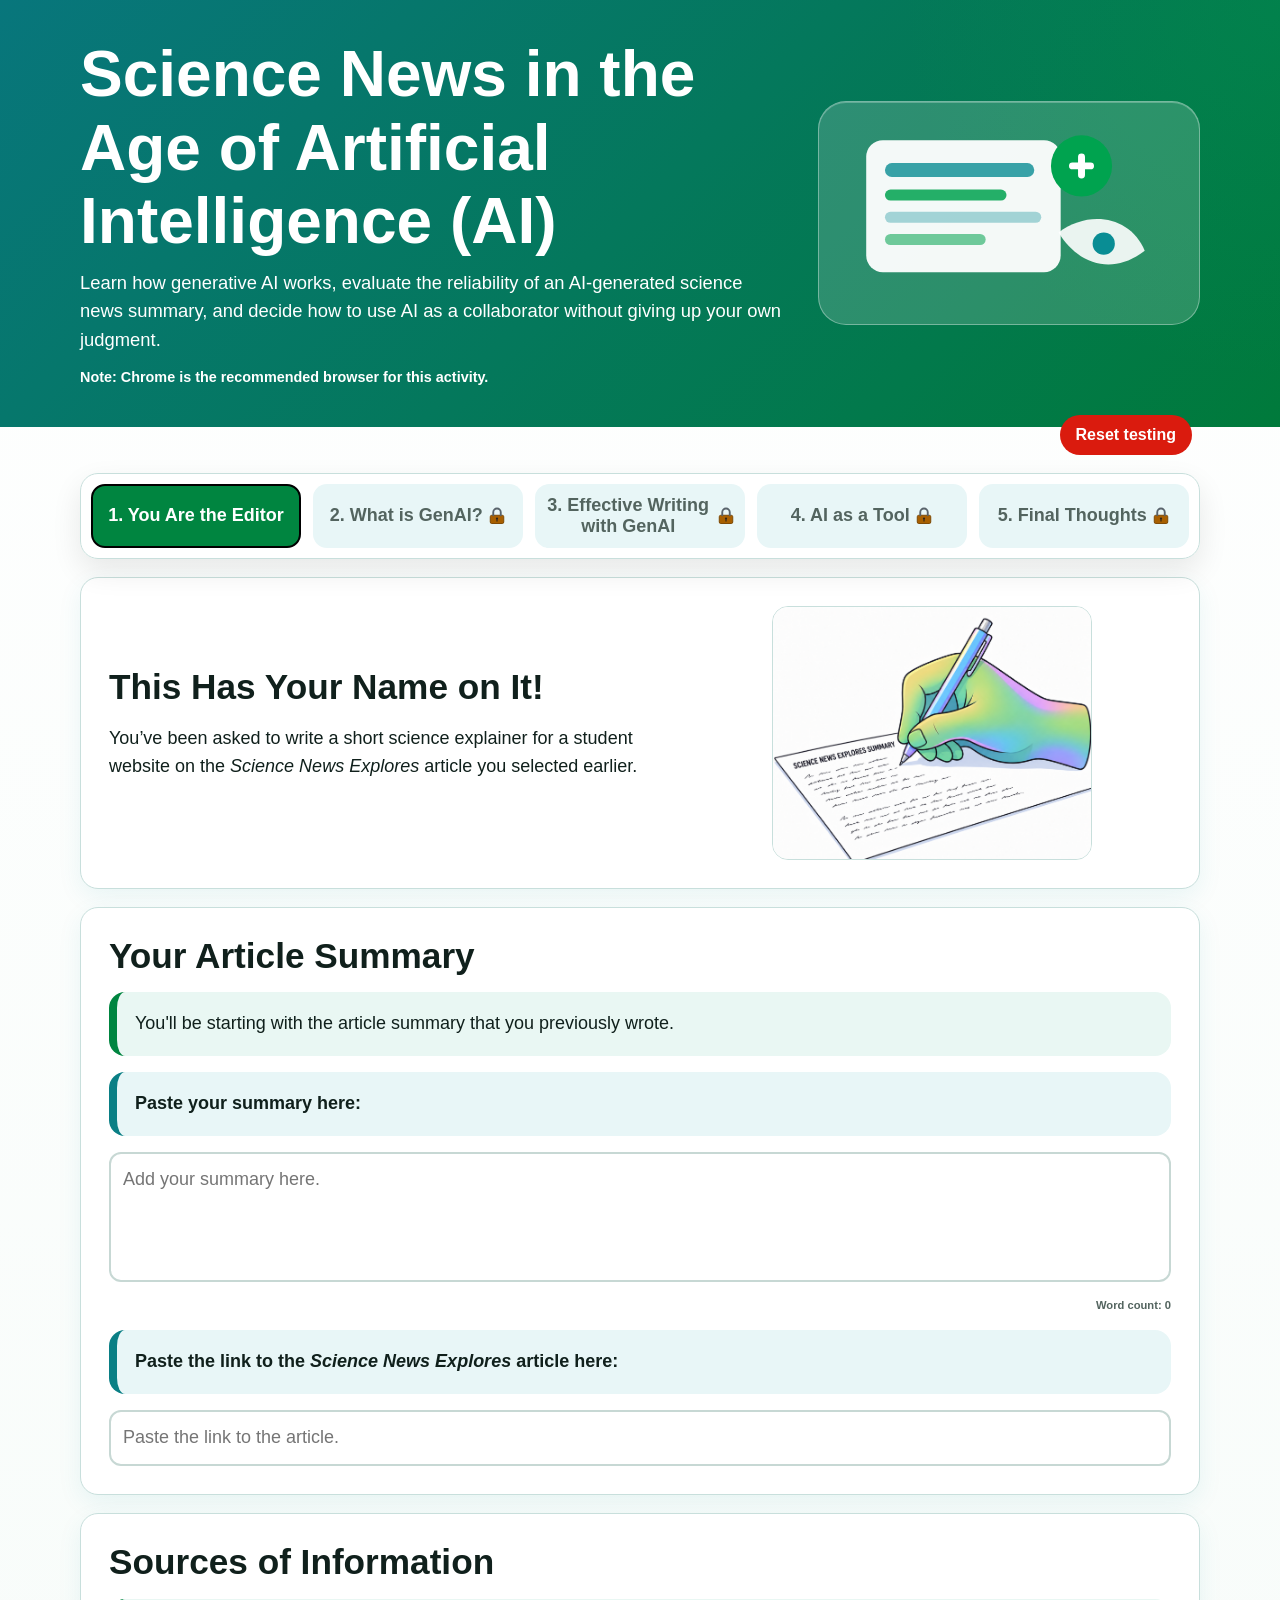
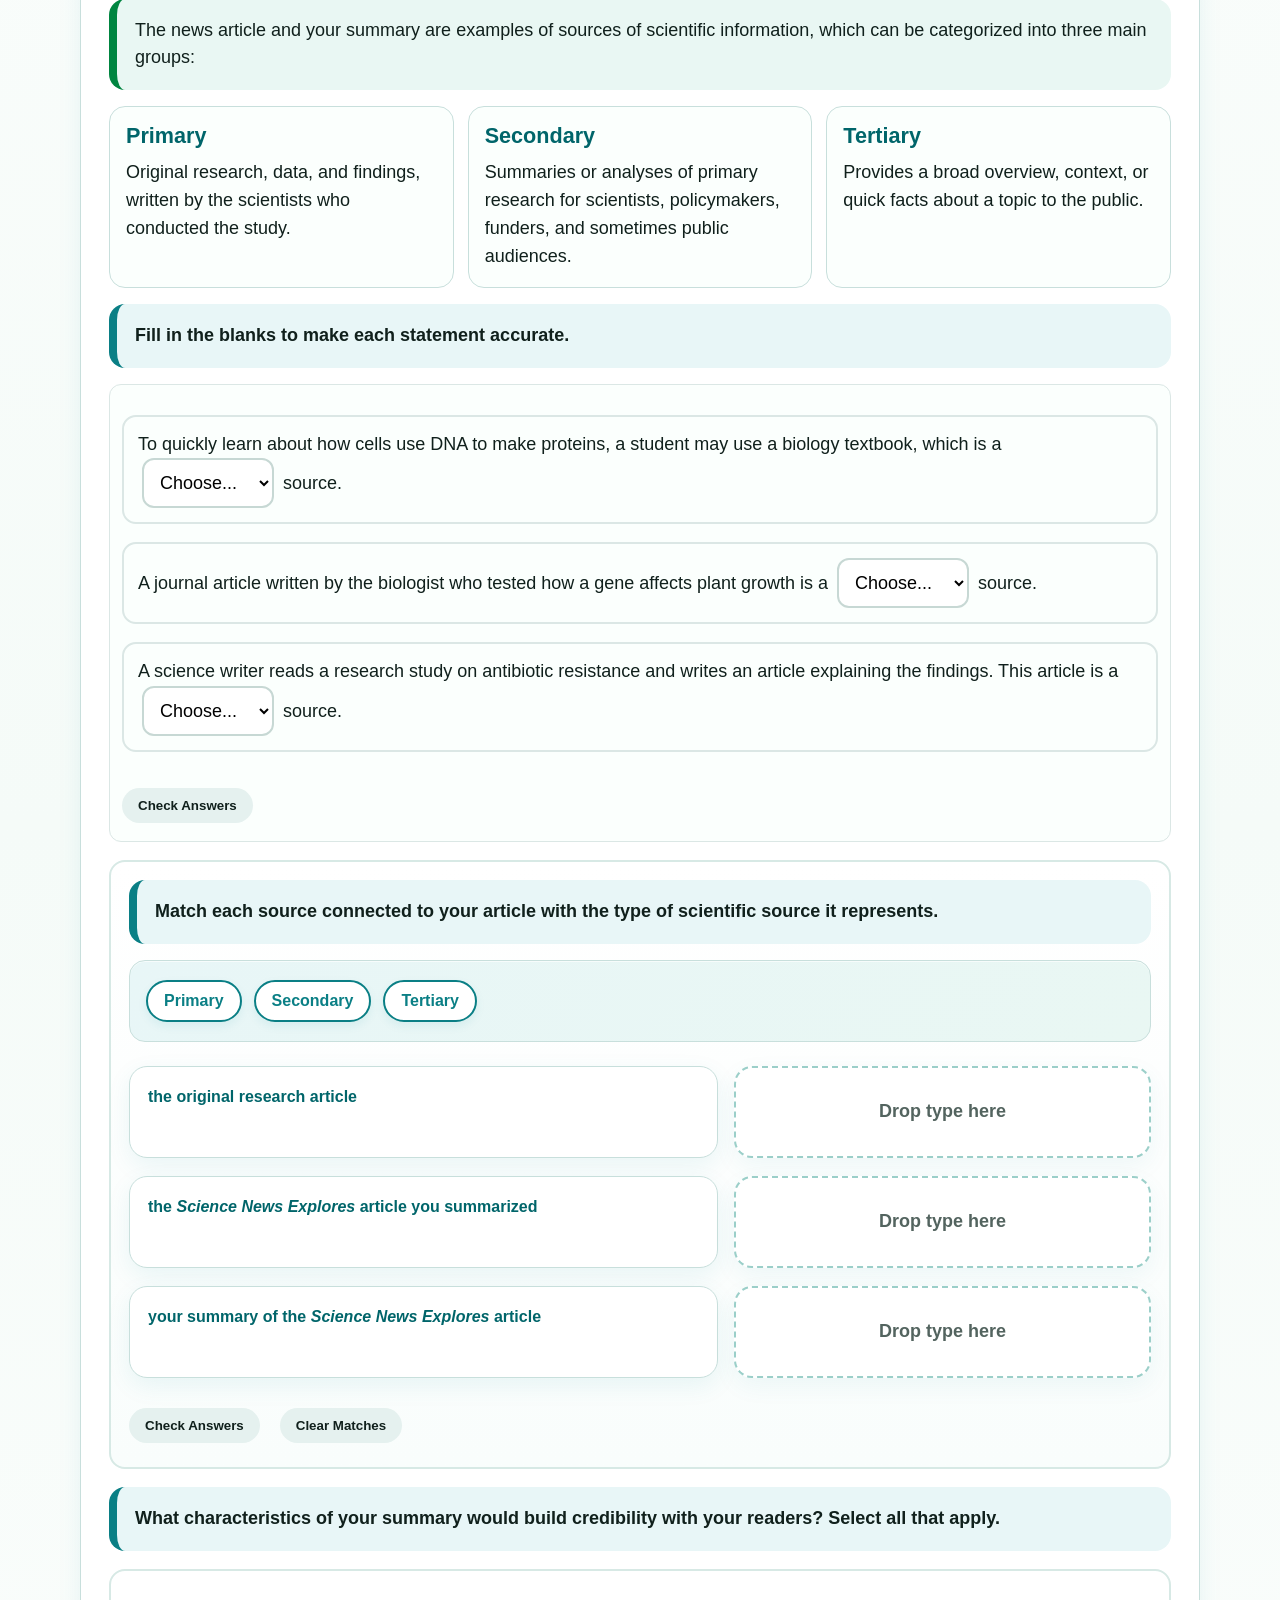
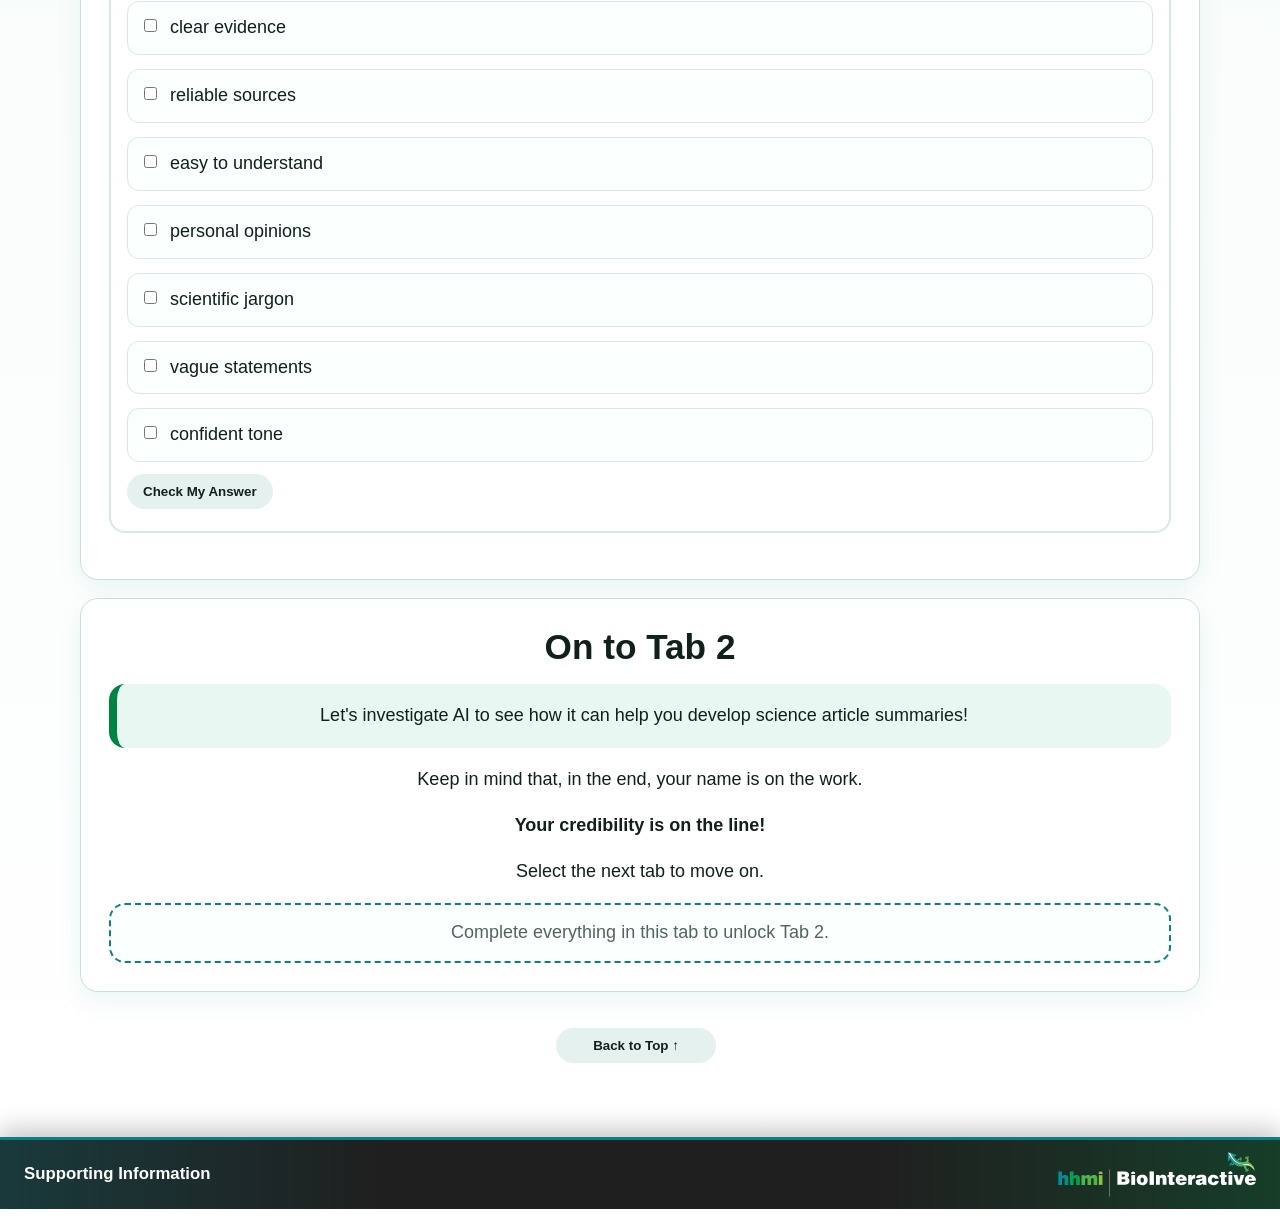
<file: Science in the News Project/index.html>
<!DOCTYPE html>
<html lang="en">

<head>
  <!-- ======================================================
    Basic Page Setup
    ====================================================== -->
  <meta charset="UTF-8" />
  <meta name="viewport" content="width=device-width, initial-scale=1.0" />
  <meta name="author" content="Created by SonoranByte for ETX at ASU" />
  <meta name="description"
    content="Learn how generative AI works, test an AI-generated science news summary, and decide how to use AI as a collaborator without giving up your own judgment." />

  <link rel="icon" href="./assets/favicon.ico" sizes="any" />
  <link rel="stylesheet" href="styles.css" />
  <script src="script.js" defer></script>

  <title>Science News in the Age of Artificial Intelligence (AI)</title>
</head>

<body>
  <!-- ======================================================
    Hero Header
    ====================================================== -->
  <header class="hero">
    <div class="wrap hero-grid">
      <div>
        <h1>Science News in the Age of Artificial Intelligence (AI)</h1>
        <p>
          Learn how generative AI works, evaluate the reliability of an AI-generated science news summary, and
          decide how to use AI as a collaborator without giving up your own judgment.
        </p>

        <p class="chrome-note">Note: Chrome is the recommended browser for this activity.</p>
      </div>

      <div class="hero-art" aria-hidden="true">
        <svg viewBox="0 0 520 320" role="img">
          <rect x="55" y="55" width="280" height="190" rx="24" fill="white" opacity="0.95" />
          <rect x="82" y="88" width="215" height="20" rx="10" fill="#098D94" opacity="0.8" />
          <rect x="82" y="126" width="175" height="16" rx="8" fill="#00A34F" opacity="0.85" />
          <rect x="82" y="158" width="225" height="16" rx="8" fill="#098D94" opacity="0.35" />
          <rect x="82" y="190" width="145" height="16" rx="8" fill="#00A34F" opacity="0.55" />
          <circle cx="365" cy="92" r="44" fill="#00A34F" />
          <path d="M352 92 h26 M365 79 v26" stroke="white" stroke-width="10" stroke-linecap="round" />
          <path d="M332 188 C375 155, 435 164, 456 214 C412 249, 361 236, 332 188Z" fill="white" opacity="0.9" />
          <circle cx="397" cy="204" r="16" fill="#098D94" />
        </svg>
      </div>
    </div>
  </header>

  <main class="wrap">
    <div class="testing-tools" aria-label="Testing tools">
      <button class="reset-testing-button" type="button">
        Reset testing
      </button>
    </div>

    <!-- ======================================================
      Lesson Navigation
      ====================================================== -->
    <nav class="tabs" aria-label="Lesson tabs">
      <ol class="tab-list" role="list">
        <li>
          <button type="button" class="tab-button active" data-tab-button="0">
            <span class="tab-label">1. You Are the Editor</span>
          </button>
        </li>

        <li>
          <button type="button" class="tab-button locked" data-tab-button="1">
            <span class="tab-label">2. What is GenAI?</span>
            <svg class="lock-icon" viewBox="0 0 24 24" aria-hidden="true" focusable="false">
              <rect class="lock-body" width="18" height="11" x="3" y="11" rx="2"></rect>
              <path class="lock-shackle" d="M7 11V7a5 5 0 0 1 10 0v4"></path>
              <circle class="lock-keyhole" cx="12" cy="15.5" r="1.5"></circle>
              <rect class="lock-keyhole" x="11.25" y="16.5" width="1.5" height="3" rx="0.75"></rect>
            </svg>
          </button>
        </li>

        <li>
          <button type="button" class="tab-button locked" data-tab-button="2">
            <span class="tab-label">3. Effective Writing with GenAI</span>
            <svg class="lock-icon" viewBox="0 0 24 24" aria-hidden="true" focusable="false">
              <rect class="lock-body" width="18" height="11" x="3" y="11" rx="2"></rect>
              <path class="lock-shackle" d="M7 11V7a5 5 0 0 1 10 0v4"></path>
              <circle class="lock-keyhole" cx="12" cy="15.5" r="1.5"></circle>
              <rect class="lock-keyhole" x="11.25" y="16.5" width="1.5" height="3" rx="0.75"></rect>
            </svg>
          </button>
        </li>

        <li>
          <button type="button" class="tab-button locked" data-tab-button="3">
            <span class="tab-label">4. AI as a Tool</span>
            <svg class="lock-icon" viewBox="0 0 24 24" aria-hidden="true" focusable="false">
              <rect class="lock-body" width="18" height="11" x="3" y="11" rx="2"></rect>
              <path class="lock-shackle" d="M7 11V7a5 5 0 0 1 10 0v4"></path>
              <circle class="lock-keyhole" cx="12" cy="15.5" r="1.5"></circle>
              <rect class="lock-keyhole" x="11.25" y="16.5" width="1.5" height="3" rx="0.75"></rect>
            </svg>
          </button>
        </li>

        <li>
          <button type="button" class="tab-button locked" data-tab-button="4">
            <span class="tab-label">5. Final Thoughts</span>
            <svg class="lock-icon" viewBox="0 0 24 24" aria-hidden="true" focusable="false">
              <rect class="lock-body" width="18" height="11" x="3" y="11" rx="2"></rect>
              <path class="lock-shackle" d="M7 11V7a5 5 0 0 1 10 0v4"></path>
              <circle class="lock-keyhole" cx="12" cy="15.5" r="1.5"></circle>
              <rect class="lock-keyhole" x="11.25" y="16.5" width="1.5" height="3" rx="0.75"></rect>
            </svg>
          </button>
        </li>
      </ol>
    </nav>

    <form id="lessonForm">
      <div class="print-only">
        <h1>Science in the News:</h1>
        <p>This printout includes the student’s completed responses and selected answers.</p>
      </div>

      <!-- ==================================================
        Tab 1: You Are the Editor
        ================================================== -->
      <article class="tab-panel active" data-tab="0">
        <!-- Introduction -->
        <section class="card two-col">
          <div>
            <h2>This Has Your Name on It!</h2>
            <p>
              You’ve been asked to write a short science explainer for a student website on
              the <em>Science News Explores</em> article you selected earlier.
            </p>
          </div>

          <div>
            <img src="./assets/1_Science News Explores.png"
              alt="Illustration of a hand writing on a document titled Science News Explores Summary."
              class="question-image" />
          </div>
        </section>

        <!-- Student Article Summary -->
        <section class="card">
          <h2>Your Article Summary</h2>

          <p class="callout">
            You'll be starting with the article summary that you previously wrote.
          </p>

          <label for="studentSummary" class="callout teal">
            Paste your summary here:
          </label>
          <textarea id="studentSummary" name="studentSummary" data-required
            placeholder="Add your summary here."></textarea>
          <div class="word-count" data-word-count-for="studentSummary">
            Word count: <span>0</span>
          </div>
          <label for="articleLink" class="callout teal">
            Paste the link to the <em>Science News Explores</em> article here:
          </label>
          <input id="articleLink" name="articleLink" type="url" placeholder="Paste the link to the article."
            data-required />
        </section>
        <section class="card">
          <h2>Sources of Information</h2>
          <p class="callout">The news article and your summary are examples of sources of scientific information, which
            can be categorized into three main groups:</p>
          <div class="source-grid">
            <div class="info-tile">
              <h3>Primary</h3>
              <p>Original research, data, and findings, written by the scientists who conducted the study.</p>
            </div>

            <div class="info-tile">
              <h3>Secondary</h3>
              <p>Summaries or analyses of primary research for scientists, policymakers, funders, and sometimes public
                audiences.</p>
            </div>

            <div class="info-tile">
              <h3>Tertiary</h3>
              <p>Provides a broad overview, context, or quick facts about a topic to the public.</p>
            </div>
          </div>
          <!-- Sentence Builder Activity -->
          <div class="sentence-builder" data-required-group="sentenceBuilder">
            <p class="callout teal" id="sentenceBuilderGroupLabel">Fill in the blanks to make each statement accurate.
            </p>

            <div class="sentences" role="group" aria-labelledby="sentenceBuilderGroupLabel">
              <p class="sentence-item">
                To quickly learn about how cells use DNA to make proteins, a student may use a biology textbook, which
                is a
                <select id="sourceSentence1" class="inline-select sentence-select" name="sourceSentence1" data-required
                  aria-label="Choose the source type for the biology textbook example."
                  aria-describedby="sourceSentence1Status">
                  <option value="">Choose...</option>
                  <option value="Primary">
                    primary
                  </option>
                  <option value="Secondary">
                    secondary
                  </option>
                  <option value="Tertiary" data-correct="true">
                    tertiary
                  </option>
                </select> source.
                <span id="sourceSentence1Status" class="answer-status-icon" role="img" hidden></span>

              </p>

              <p class="sentence-item">
                A journal article written by the biologist who tested how a gene affects plant growth is a
                <select id="sourceSentence2" class="inline-select sentence-select" name="sourceSentence2" data-required
                  aria-label="Choose the source type for the journal article example."
                  aria-describedby="sourceSentence2Status">
                  <option value="">Choose...</option>
                  <option value="primary" data-correct="true">
                    primary
                  </option>
                  <option value="secondary">
                    secondary
                  </option>
                  <option value="tertiary">
                    tertiary
                  </option>
                </select>
                source.
                <span id="sourceSentence2Status" class="answer-status-icon" role="img" hidden></span>
              </p>

              <p class="sentence-item">
                A science writer reads a research study on antibiotic resistance and writes an article explaining the
                findings. This article is a
                <select id="sourceSentence3" class="inline-select sentence-select" name="sourceSentence3" data-required
                  aria-label="Choose the source type for the science news article example."
                  aria-describedby="sourceSentence3Status">
                  <option value="">Choose...</option>
                  <option value="Primary">
                    primary
                  </option>
                  <option value="Secondary" data-correct="true">
                    secondary
                  </option>
                  <option value="Tertiary">
                    tertiary
                  </option>
                </select>
                source.
                <span id="sourceSentence3Status" class="answer-status-icon" role="img" hidden></span>
              </p>
              <div class="sentence-check-row">
                <button type="button" class="secondary-button" id="checkSentenceBuilder">
                  Check Answers
                </button>
                <span class="sentence-feedback" id="sentenceBuilderFeedback" aria-live="polite"></span>
              </div>
            </div>
          </div>
          <!-- Source Matching Activity -->
          <div class="matching-activity">
            <fieldset class="drag-match-activity">
              <p class="drag-instructions callout teal">
                Match each source connected to your article with the type of
                scientific source it represents.
              </p>

              <p id="sourceMatchingKeyboardInstructions" hidden>
                Keyboard instructions for source matching. First, press Tab to move to a source type button. Press
                Enter or Space to select it. Next, press Tab to move to the matching drop zone, then press Enter or
                Space to place the selected source type. To remove an answer, focus its drop zone and press Delete or
                Backspace. Repeat these steps for all three sources, then select Check Answers.
              </p>

              <span id="sourceMatchingStatus" class="screen-reader-only" role="status" aria-live="polite"
                aria-atomic="true"></span>

              <div class="word-bank" role="group" aria-label="Source type word bank"
                aria-describedby="sourceMatchingKeyboardInstructions">
                <button type="button" class="drag-token" draggable="true" data-value="Primary"
                  aria-describedby="sourceMatchingKeyboardInstructions">
                  Primary
                </button>
                <button type="button" class="drag-token" draggable="true" data-value="Secondary"
                  aria-describedby="sourceMatchingKeyboardInstructions">
                  Secondary
                </button>
                <button type="button" class="drag-token" draggable="true" data-value="Tertiary"
                  aria-describedby="sourceMatchingKeyboardInstructions">
                  Tertiary
                </button>
              </div>

              <div class="drag-match-list">
                <div class="drag-match-row">
                  <div class="definition-card">
                    <p>the original research article</p>
                  </div>

                  <div class="drop-zone-card">
                    <div class="drop-zone" data-target="matchResearch" data-correct="Primary" tabindex="0" role="button"
                      aria-label="Drop source type for the original research article"
                      aria-describedby="sourceMatchingKeyboardInstructions matchResearchStatus">
                      <span class="drop-zone-text">Drop type here</span>
                      <input type="hidden" id="matchResearch" name="matchResearch" data-required />
                      <span id="matchResearchStatus" class="answer-status-icon" role="img" hidden></span>
                    </div>
                  </div>
                </div>

                <div class="drag-match-row">
                  <div class="definition-card">
                    <p>the <em>Science News Explores</em> article you summarized</p>
                  </div>

                  <div class="drop-zone-card">
                    <div class="drop-zone" data-target="matchNewsArticle" data-correct="Secondary" tabindex="0"
                      role="button" aria-label="Drop source type for the Science News Explores article"
                      aria-describedby="sourceMatchingKeyboardInstructions matchNewsArticleStatus">
                      <span class="drop-zone-text">Drop type here</span>
                      <input type="hidden" id="matchNewsArticle" name="matchNewsArticle" data-required />
                      <span id="matchNewsArticleStatus" class="answer-status-icon" role="img" hidden></span>
                    </div>
                  </div>
                </div>

                <div class="drag-match-row">
                  <div class="definition-card">
                    <p>your summary of the <em>Science News Explores</em> article</p>
                  </div>

                  <div class="drop-zone-card">
                    <div class="drop-zone" data-target="matchStudentSummary" data-correct="Tertiary" tabindex="0"
                      role="button" aria-label="Drop source type for your summary"
                      aria-describedby="sourceMatchingKeyboardInstructions matchStudentSummaryStatus">
                      <span class="drop-zone-text">Drop type here</span>
                      <input type="hidden" id="matchStudentSummary" name="matchStudentSummary" data-required />
                      <span id="matchStudentSummaryStatus" class="answer-status-icon" role="img" hidden></span>
                    </div>
                  </div>
                </div>
              </div>

              <div class="source-matching-actions">
                <button type="button" class="secondary-button" id="checkSourceMatches">
                  Check Answers
                </button>

                <button type="button" class="secondary-button" id="clearSourceMatches">
                  Clear Matches
                </button>

                <span class="source-matching-feedback" id="sourceMatchingFeedback" aria-live="polite"></span>
              </div>
            </fieldset>
          </div>
          <p class="callout teal">
            What characteristics of your summary would build credibility with your readers?
            Select all that apply.
          </p>
          <fieldset data-required-group="credibilityTraits">
            <label class="option">
              <input type="checkbox" name="credibilityTraits" value="Clear evidence" />
              clear evidence
            </label>
            <label class="option">
              <input type="checkbox" name="credibilityTraits" value="Reliable sources" />
              reliable sources
            </label>
            <label class="option">
              <input type="checkbox" name="credibilityTraits" value="Easy to understand" />
              easy to understand
            </label>
            <label class="option">
              <input type="checkbox" name="credibilityTraits" value="Personal opinions" />
              personal opinions
            </label>
            <label class="option">
              <input type="checkbox" name="credibilityTraits" value="Scientific jargon" />
              scientific jargon
            </label>
            <label class="option">
              <input type="checkbox" name="credibilityTraits" value="Vague statements" />
              vague statements
            </label>
            <label class="option">
              <input type="checkbox" name="credibilityTraits" value="Confident tone" />
              confident tone
            </label>
          </fieldset>
        </section>

        <section class="card footer-actions">
          <h2>On to Tab 2</h2>

          <p class="callout">
            Let's investigate AI to see how it can help you develop science article summaries!
          </p>

          <p>Keep in mind that, in the end, your name is on the work.</p>
          <p><strong>Your credibility is on the line!</strong></p>
          <p>Select the next tab to move on.</p>

          <div class="completion-status" data-status="0">
            Complete everything in this tab to unlock Tab 2.
          </div>
        </section>
        <div class="back-to-top-row">
          <button type="button" class="secondary-button back-to-top-button">
            Back to Top ↑
          </button>
        </div>
      </article>

      <!-- ==================================================
        Tab 2: What Is GenAI?
        ================================================== -->
      <article class="tab-panel" data-tab="1">
        <section class="card">
          <h2>What is Generative AI?</h2>
          <p class="callout">To use generative AI (GenAI) effectively, we need to know what it is and how it works.</p>

          <p class="callout teal">
            Which of these descriptions best fit what artificial intelligence (AI) might be?
          </p>
          <fieldset data-required-group="aiDefinition">
            <label class="option">
              <input type="radio" name="aiDefinition" value="storage" />
              A program that collects and stores data in a computer without processing
              it.
            </label>
            <label class="option">
              <input type="radio" name="aiDefinition" value="website" />
              A website that is used to look up information on the internet.
            </label>
            <label class="option">
              <input type="radio" name="aiDefinition" value="machine" />
              A mechanical device that moves using electricity and gears with wires
              connecting it to data sources.
            </label>
            <label class="option">
              <input type="radio" name="aiDefinition" value="thinkingTasks" />
              A computer system that performs tasks that usually require human thinking.
            </label>
          </fieldset>

          <p class="callout teal">Watch this video to get an overview of GenAI, then answer the
            questions below.</p>

          <div class="video-accessible-wrapper genai-video-accessible-wrapper" tabindex="0" role="group"
            aria-labelledby="videoKeyboardInstructions" aria-describedby="videoStatus genaiVideoControlStatus">
            <p id="videoKeyboardInstructions" class="video-accessible-instructions">
              Video: an overview of generative AI. Use the controls below the video.
            </p>
            <p id="genaiVideoControlStatus" class="screen-reader-only" role="status" aria-live="polite"
              aria-atomic="true">
              Video is stopped.
            </p>

            <div class="video-wrap youtube-video-wrap" id="genaiVideoPlayer">
              <div class="video-embed">
                <div id="genaiVideo"></div>
              </div>

              <div class="local-video-controls" id="genaiVideoControls" hidden>
                <button type="button" class="local-video-control-button" id="genaiVideoPlay" aria-controls="genaiVideo"
                  aria-label="Play video" title="Play">
                  <svg class="local-video-icon local-video-play-icon" viewBox="0 0 24 24" aria-hidden="true">
                    <path d="M8 5v14l11-7z"></path>
                  </svg>
                  <svg class="local-video-icon local-video-pause-icon" viewBox="0 0 24 24" aria-hidden="true">
                    <path d="M6 5h4v14H6zm8 0h4v14h-4z"></path>
                  </svg>
                </button>

                <button type="button" class="local-video-control-button" id="genaiVideoRestart"
                  aria-controls="genaiVideo" aria-label="Restart video" title="Restart">
                  <svg class="local-video-icon local-video-outline-icon" viewBox="0 0 24 24" aria-hidden="true">
                    <path d="M4 4v6h6"></path>
                    <path d="M5.7 15a7 7 0 1 0 .5-7.5L4 10"></path>
                  </svg>
                </button>

                <div class="local-video-seek">
                  <label for="genaiVideoSeek" class="screen-reader-only">Video progress</label>
                  <input type="range" id="genaiVideoSeek" min="0" max="0" value="0" step="0.1"
                    aria-controls="genaiVideo" aria-valuetext="0 seconds of 0 seconds" />
                </div>

                <div class="local-video-time" aria-label="Video time">
                  <span id="genaiVideoCurrentTime">0:00</span>
                  <span aria-hidden="true"> / </span>
                  <span class="screen-reader-only">of</span>
                  <span id="genaiVideoDuration">0:00</span>
                </div>

                <button type="button" class="local-video-control-button" id="genaiVideoMute" aria-controls="genaiVideo"
                  aria-label="Mute video" title="Mute">
                  <svg class="local-video-icon local-video-outline-icon local-video-volume-on-icon" viewBox="0 0 24 24"
                    aria-hidden="true">
                    <path d="M4 9v6h4l5 4V5L8 9H4z"></path>
                    <path d="M16 8.5a5 5 0 0 1 0 7"></path>
                    <path d="M18.5 6a8.5 8.5 0 0 1 0 12"></path>
                  </svg>
                  <svg class="local-video-icon local-video-outline-icon local-video-volume-off-icon" viewBox="0 0 24 24"
                    aria-hidden="true">
                    <path d="M4 9v6h4l5 4V5L8 9H4z"></path>
                    <path d="m17 9 5 5m0-5-5 5"></path>
                  </svg>
                </button>

                <div class="local-video-volume">
                  <label for="genaiVideoVolume" class="screen-reader-only">Video volume</label>
                  <input type="range" id="genaiVideoVolume" min="0" max="100" value="100" step="1"
                    aria-controls="genaiVideo" aria-valuetext="Volume 100 percent" />
                </div>

                <details class="local-video-speed" id="genaiVideoSpeed">
                  <summary id="genaiVideoSpeedSummary" aria-label="Playback speed, normal" title="Playback speed">
                    <span id="genaiVideoSpeedValue" aria-hidden="true">1×</span>
                    <svg class="local-video-speed-chevron" viewBox="0 0 12 8" aria-hidden="true">
                      <path d="m1 1 5 5 5-5"></path>
                    </svg>
                  </summary>

                  <div class="local-video-speed-options" role="radiogroup" aria-labelledby="genaiVideoSpeedLabel">
                    <span class="local-video-speed-options-title" id="genaiVideoSpeedLabel">Playback speed</span>
                    <label><input type="radio" name="genaiVideoPlaybackRate" value="0.5">0.5×</label>
                    <label><input type="radio" name="genaiVideoPlaybackRate" value="0.75">0.75×</label>
                    <label><input type="radio" name="genaiVideoPlaybackRate" value="1" checked>Normal</label>
                    <label><input type="radio" name="genaiVideoPlaybackRate" value="1.25">1.25×</label>
                    <label><input type="radio" name="genaiVideoPlaybackRate" value="1.5">1.5×</label>
                    <label><input type="radio" name="genaiVideoPlaybackRate" value="2">2×</label>
                  </div>
                </details>

                <button type="button" class="local-video-control-button" id="genaiVideoFullscreen"
                  aria-controls="genaiVideo" aria-label="Enter full screen" title="Full screen">
                  <svg class="local-video-icon local-video-outline-icon local-video-enter-fullscreen-icon"
                    viewBox="0 0 24 24" aria-hidden="true">
                    <path d="M4 9V4h5M15 4h5v5M20 15v5h-5M9 20H4v-5"></path>
                  </svg>
                  <svg class="local-video-icon local-video-outline-icon local-video-exit-fullscreen-icon"
                    viewBox="0 0 24 24" aria-hidden="true">
                    <path d="M9 4v5H4M20 9h-5V4M15 20v-5h5M4 15h5v5"></path>
                  </svg>
                </button>
              </div>
            </div>
          </div>

          <div class="video-status" id="videoStatus">
            Optional video overview.
          </div>

          <input type="hidden" id="watchedVideo" name="watchedVideo" value="" data-required />
          <input type="hidden" id="videoTimerComplete" name="videoTimerComplete" value="" data-required />

          <p class="callout teal">
            GenAI is a form of AI that can _________________
          </p>
          <fieldset data-required-group="genaiDefinition">
            <label class="option">
              <input type="radio" name="genaiDefinition" value="creates" />
              create new content based on patterns learned.
            </label>
            <label class="option">
              <input type="radio" name="genaiDefinition" value="stores" />
              store and retrieve information without making anything new.
            </label>
            <label class="option">
              <input type="radio" name="genaiDefinition" value="steps" />
              follow exact step-by-step instructions without learning.
            </label>
            <label class="option">
              <input type="radio" name="genaiDefinition" value="typed" />
              only give answers that humans have typed in before.
            </label>
          </fieldset>

          <p class="callout teal">
            What is the function of prompts in GenAI systems?
          </p>
          <fieldset data-required-group="promptFunction">
            <label class="option">
              <input type="radio" name="promptFunction" value="faster" />
              They make the system run faster than usual.
            </label>
            <label class="option">
              <input type="radio" name="promptFunction" value="guide" />
              They are inputs that guide the AI’s output.
            </label>
            <label class="option">
              <input type="radio" name="promptFunction" value="errors" />
              They are used to fix system errors that arise.
            </label>
            <label class="option">
              <input type="radio" name="promptFunction" value="vocab" />
              They limit the AI’s vocabulary storage.
            </label>
          </fieldset>

          <section class="card footer-actions">
            <h2>On to Tab 3</h2>

            <p class="callout">
              Now that you're more familiar with GenAI, let's dig into how it works!
            </p>
            <p>Select the next tab to move on.</p>
            <div class="completion-status" data-status="1">
              Complete everything in this tab to unlock Tab 3.
            </div>
          </section>
        </section>
        <div class="back-to-top-row">
          <button type="button" class="secondary-button back-to-top-button">
            Back to Top ↑
          </button>
        </div>
      </article>

      <!-- ==================================================
        Tab 3: Effective Writing with GenAI
        ================================================== -->
      <article class="tab-panel" data-tab="2">
        <section class="card two-col">
          <div>
            <h2>How Does GenAI Work?</h2>
            <p>When you wrote your summary, you made choices about words, tone, and meaning. GenAI does something
              similar, but in a very different way.</p>
            <p class="callout">Let’s see how GenAI would generate a summary of the <em>Science
                News Explores</em> article you selected. </p>
          </div>

          <div>
            <img src="./assets/3_GenAI Icons_Option 1.png" alt="Illustration of generative AI icons."
              class="question-image wide-image">
          </div>
        </section>
        <!-- Open Chatbot -->
        <section class="card no-print">
          <h2>Open Your Chatbot</h2>
          <p class="callout">
            Now, you'll need to have a GenAI chatbot open. You'll be splitting your
            screen with this lesson and your chatbot.</p>

          <p class="callout teal">Using Chrome, follow the instructions to open your chatbot in split-screen mode. If
            you are not using Chrome, you will need to open a new tab for your chatbot.
          </p>

          <div class="workspace-widget">
            <h3>How to start your split-screen</h3>
            <ul>
              <li><strong>If you are using a mobile device</strong>, such as a tablet or
                smartphone, open
                your chatbot in a separate tab for this activity.</li>
              <li><strong>If you are not using a mobile device</strong>, drag your chosen AI
                tile to the
                far-right edge of your browser window, or open it in a new tab and
                arrange your screen.
              </li>
            </ul>

            <button class="toggle-button" type="button" data-toggle="helpPanel" aria-expanded="false">
              Show me how
            </button>
            <button class="toggle-button" type="button" data-toggle="keyboardPanel" aria-expanded="false">
              Keyboard instructions
            </button>

            <div class="toggle-panel" id="helpPanel">
              <p>
                Watch this short demo. It loops automatically, and you can pause or
                scrub it with the controls below the video.
              </p>
              <div class="local-video-accessible-wrapper" tabindex="0" role="group" aria-labelledby="howToVideoLabel"
                aria-describedby="howToVideoStatus">
                <p id="howToVideoLabel" class="screen-reader-only">
                  Demonstration video: how to use the split-screen activity.
                </p>

                <p id="howToVideoStatus" class="screen-reader-only" role="status" aria-live="polite" aria-atomic="true">
                  Video is stopped.
                </p>

                <div class="video-wrap">
                  <video id="howToVideo" controls loop muted playsinline preload="metadata"
                    aria-labelledby="howToVideoLabel" aria-describedby="howToVideoStatus">
                    <source src="./assets/drag_example.mov" type="video/mp4" />
                    Your browser does not support the video tag.
                  </video>

                  <div class="local-video-controls" id="howToVideoControls" hidden>
                    <button type="button" class="local-video-control-button" id="howToVideoPlay"
                      aria-controls="howToVideo" aria-label="Play video" title="Play">
                      <svg class="local-video-icon local-video-play-icon" viewBox="0 0 24 24" aria-hidden="true">
                        <path d="M8 5v14l11-7z"></path>
                      </svg>
                      <svg class="local-video-icon local-video-pause-icon" viewBox="0 0 24 24" aria-hidden="true">
                        <path d="M6 5h4v14H6zm8 0h4v14h-4z"></path>
                      </svg>
                    </button>

                    <button type="button" class="local-video-control-button" id="howToVideoRestart"
                      aria-controls="howToVideo" aria-label="Restart video" title="Restart">
                      <svg class="local-video-icon" viewBox="0 0 24 24" aria-hidden="true">
                        <path d="M4 4v6h6"></path>
                        <path d="M5.7 15a7 7 0 1 0 .5-7.5L4 10"></path>
                      </svg>
                    </button>

                    <div class="local-video-seek">
                      <label for="howToVideoSeek" class="screen-reader-only">Video progress</label>
                      <input type="range" id="howToVideoSeek" min="0" max="0" value="0" step="0.01"
                        aria-controls="howToVideo" aria-valuetext="0 seconds of 0 seconds" />
                    </div>

                    <div class="local-video-time" aria-label="Video time">
                      <span id="howToVideoCurrentTime">0:00</span>
                      <span aria-hidden="true"> / </span>
                      <span class="screen-reader-only">of</span>
                      <span id="howToVideoDuration">0:00</span>
                    </div>

                    <details class="local-video-speed" id="howToVideoSpeed">
                      <summary id="howToVideoSpeedSummary" aria-label="Playback speed, normal" title="Playback speed">
                        <span id="howToVideoSpeedValue" aria-hidden="true">1×</span>
                        <svg class="local-video-speed-chevron" viewBox="0 0 12 8" aria-hidden="true">
                          <path d="m1 1 5 5 5-5"></path>
                        </svg>
                      </summary>

                      <div class="local-video-speed-options" role="radiogroup" aria-labelledby="howToVideoSpeedLabel">
                        <span class="local-video-speed-options-title" id="howToVideoSpeedLabel">Playback speed</span>
                        <label><input type="radio" name="howToVideoPlaybackRate" value="0.5">0.5×</label>
                        <label><input type="radio" name="howToVideoPlaybackRate" value="0.75">0.75×</label>
                        <label><input type="radio" name="howToVideoPlaybackRate" value="1" checked>Normal</label>
                        <label><input type="radio" name="howToVideoPlaybackRate" value="1.25">1.25×</label>
                        <label><input type="radio" name="howToVideoPlaybackRate" value="1.5">1.5×</label>
                        <label><input type="radio" name="howToVideoPlaybackRate" value="2">2×</label>
                      </div>
                    </details>

                    <button type="button" class="local-video-control-button" id="howToVideoFullscreen"
                      aria-controls="howToVideo" aria-label="Enter full screen" title="Full screen">
                      <svg class="local-video-icon local-video-enter-fullscreen-icon" viewBox="0 0 24 24"
                        aria-hidden="true">
                        <path d="M4 9V4h5M15 4h5v5M20 15v5h-5M9 20H4v-5"></path>
                      </svg>
                      <svg class="local-video-icon local-video-exit-fullscreen-icon" viewBox="0 0 24 24"
                        aria-hidden="true">
                        <path d="M9 4v5H4M20 9h-5V4M15 20v-5h5M4 15h5v5"></path>
                      </svg>
                    </button>
                  </div>
                </div>
              </div>
            </div>

            <div class="toggle-panel" id="keyboardPanel">
              <ol>
                <li>Press <kbd>Tab</kbd> until your chosen AI option is highlighted.
                </li>
                <li>Press <kbd>Enter</kbd> to open it in a new tab.</li>
                <li>
                  Switch between tabs with <kbd>Ctrl</kbd> + <kbd>Tab</kbd> on
                  Windows or
                  <kbd>Control</kbd> + <kbd>Tab</kbd> on Mac.
                </li>
                <li>
                  Use your browser or operating system split-screen controls to
                  place the chatbot next
                  to this lesson.
                </li>
              </ol>
            </div>

            <div class="ai-grid">
              <a href="https://gemini.google.com" target="_blank" rel="noopener noreferrer" class="ai-tile">Google
                Gemini</a>
              <a href="https://chatgpt.com" target="_blank" rel="noopener noreferrer" class="ai-tile">ChatGPT</a>
              <a href="https://claude.ai" target="_blank" rel="noopener noreferrer" class="ai-tile">Claude</a>
              <a href="https://copilot.microsoft.com/" target="_blank" rel="noopener noreferrer"
                class="ai-tile">Copilot</a>
              <a href="https://www.google.com/" target="_blank" rel="noopener noreferrer" class="ai-tile">Other</a>
            </div>
          </div>
        </section>

        <!-- Student-Written Prompt -->
        <section class="card">
          <h2>Request an AI Summary</h2>

          <p>Use the chatbot to generate a summary of the <em>Science News Explores</em> article you selected earlier.
            You will need to write a prompt. Keep in mind that AI works best when the prompt is
            specific.
          </p>

          <div class="callout">
            <h3>Here are a few things to include in your prompt:</h3>
            <ul>
              <li>
                the link to the <em>Science News Explores</em> article you selected earlier:
                <span id="selectedArticleLinkText">Not entered
                  yet.</span>
              </li>
              <li>guidance about the audience</li>
              <li>instructions for the summary to be 350 words or fewer</li>
              <li>request for links to multiple scientific sources</li>
            </ul>
          </div>

          <div class="callout">
            <h3>AI follows your instructions. Before you submit your prompt, check:</h3>
            <ul>
              <li>Is it clear and specific?</li>
              <li>Did I communicate what matters most?</li>
              <li>Will it produce the kind of summary I want?</li>
            </ul>
          </div>
          <label for="aiSummaryDraft" class="callout teal">
            Paste the summary the chatbot created:
          </label>
          <textarea id="aiSummaryDraft" name="aiSummaryDraft" class="large-textarea" data-required
            placeholder="Paste the summary here."></textarea>
          <div class="word-count" data-word-count-for="aiSummaryDraft">
            Word count: <span>0</span>
          </div>
        </section>

        <!-- How Does AI Write -->
        <section class="card">
          <h2>How Does AI Write?</h2>
          <div class="callout">
            <p>How did GenAI come up with that summary? Ask it! Have a conversation with the
              chatbot to explore how GenAI generates outputs. In your conversation:</p>
            <ul>
              <li>Focus on how AI generates sentences and paragraphs.</li>
              <li>Ask the chatbot to explain how it chooses words and builds responses
                step-by-step.</li>
              <li>Explore how patterns and probabilities influence what the AI writes and
                why outputs can vary.</li>
            </ul>
          </div>

          <p class="callout teal">Write a prompt in the chatbot that clearly starts the conversation. Chat for about 5
            minutes.</p>
        </section>

        <!-- Compare Summaries -->
        <section class="card">
          <h2>Analyze the Chatbot Summary</h2>
          <p>GenAI output is not always 100% accurate, so it’s important to check the summary.</p>
          <div class="callout">
            <h3>Review the Sources</h3>
            <p>For each source linked in the chatbot summary:</p>
            <ol>
              <li>Open the link in a new tab, while keeping this split-screen tab open</li>
              <li>
                Verify the source:
                <ol type="a">
                  <li>Does the link lead to a real, relevant source?</li>
                  <li>What information does the source provide?</li>
                </ol>
              </li>
              <li>
                Evaluate reliability of the source:
                <ol type="a">
                  <li>Who is the author? Do they have expertise in this topic?</li>
                  <li>Does the author have any clear biases or conflicts of interest?</li>
                  <li>Do other reliable sources say the same thing?</li>
                </ol>
              </li>
              <li>
                Check for sources:
                <ol type="a">
                  <li>Is the primary research study included as a source?</li>
                  <li>Is the original news article included as a source?</li>
                </ol>
              </li>
            </ol>
          </div>

          <label for="aiSummaryNotes" class="callout teal">
            Record your notes on what you discovered for each link. This may take awhile — dive deep!
          </label>
          <textarea id="aiSummaryNotes" name="aiSummaryNotes" class="large-textarea" data-required
            placeholder="Type your notes here…"></textarea>

          <!-- Rubric -->
          <h3>Score the Summary</h3>
          <p class="callout teal">
            Use the rubric (scoring guide) to score the chatbot summary.
            Select the most appropriate score for each row.
          </p>


          <div class="rubric-wrap">
            <table class="rubric" aria-label="AI summary grading rubric">
              <thead>
                <tr>
                  <th scope="col">Criteria</th>
                  <th scope="col">3 - Excellent</th>
                  <th scope="col">2 - Good</th>
                  <th scope="col">1 - Some Issues</th>
                  <th scope="col">0 - Needs Work</th>
                </tr>
              </thead>
              <tbody>
                <tr>
                  <th scope="row" class="criteria">Covers the main ideas of the article</th>
                  <td class="rubric-choice">
                    <label>
                      <input type="radio" name="rubric1" value="3" />
                      <span>Includes all the main ideas from the original news article.</span>
                    </label>
                  </td>
                  <td class="rubric-choice">
                    <label>
                      <input type="radio" name="rubric1" value="2" />
                      <span>Includes some of the main ideas.</span>
                    </label>
                  </td>
                  <td class="rubric-choice">
                    <label>
                      <input type="radio" name="rubric1" value="1" />
                      <span>Includes only a few of the main ideas.</span>
                    </label>
                  </td>
                  <td class="rubric-choice">
                    <label>
                      <input type="radio" name="rubric1" value="0" />
                      <span>Does not include the main ideas.</span>
                    </label>
                  </td>
                </tr>

                <tr>
                  <th scope="row" class="criteria">Clear and easy to read</th>
                  <td class="rubric-choice">
                    <label>
                      <input type="radio" name="rubric2" value="3" />
                      <span>Well written and easy to
                        understand.</span>
                    </label>
                  </td>
                  <td class="rubric-choice">
                    <label>
                      <input type="radio" name="rubric2" value="2" />
                      <span>Mostly clear; a few sentences may need rewording.</span>
                    </label>
                  </td>
                  <td class="rubric-choice">
                    <label>
                      <input type="radio" name="rubric2" value="1" />
                      <span>Several parts are confusing, vague, or hard to follow.</span>
                    </label>
                  </td>
                  <td class="rubric-choice">
                    <label>
                      <input type="radio" name="rubric2" value="0" />
                      <span>Hard to follow or unclear.</span>
                    </label>
                  </td>
                </tr>

                <tr>
                  <th scope="row" class="criteria">Summary length</th>
                  <td class="rubric-choice">
                    <label>
                      <input type="radio" name="rubric3" value="3" />
                      <span>Follows the length requirements (350 words or fewer).</span>
                    </label>
                  </td>
                  <td class="rubric-choice">
                    <label>
                      <input type="radio" name="rubric3" value="2" />
                      <span>Slightly too long or too short.</span>
                    </label>
                  </td>
                  <td class="rubric-choice">
                    <label>
                      <input type="radio" name="rubric3" value="1" />
                      <span>Noticeably too long or too short.</span>
                    </label>
                  </td>
                  <td class="rubric-choice">
                    <label>
                      <input type="radio" name="rubric3" value="0" />
                      <span>Excessively long or short.</span>
                    </label>
                  </td>
                </tr>

                <tr>
                  <th scope="row" class="criteria">Use of evidence</th>
                  <td class="rubric-choice">
                    <label>
                      <input type="radio" name="rubric4" value="3" />
                      <span>Mentions relevant evidence from studies, data, or experts.</span>
                    </label>
                  </td>
                  <td class="rubric-choice">
                    <label>
                      <input type="radio" name="rubric4" value="2" />
                      <span>Mentions some evidence from studies, data, or experts.</span>
                    </label>
                  </td>
                  <td class="rubric-choice">
                    <label>
                      <input type="radio" name="rubric4" value="1" />
                      <span>Only has vague or weak references to studies, data, or experts.</span>
                    </label>
                  </td>
                  <td class="rubric-choice">
                    <label>
                      <input type="radio" name="rubric4" value="0" />
                      <span>Does not include evidence from studies, data, or experts.</span>
                    </label>
                  </td>
                </tr>

                <tr>
                  <th scope="row" class="criteria">Source reliability</th>
                  <td class="rubric-choice">
                    <label>
                      <input type="radio" name="rubric5" value="3" />
                      <span>Uses reliable sources and cites both the primary research study and news article.</span>
                    </label>
                  </td>
                  <td class="rubric-choice">
                    <label>
                      <input type="radio" name="rubric5" value="2" />
                      <span>Uses reliable sources and cites the primary research study only.</span>
                    </label>
                  </td>
                  <td class="rubric-choice">
                    <label>
                      <input type="radio" name="rubric5" value="1" />
                      <span>Uses two or more unreliable sources, and cites only the news article.</span>
                    </label>
                  </td>
                  <td class="rubric-choice">
                    <label>
                      <input type="radio" name="rubric5" value="0" />
                      <span>Uses only questionable, unknown, or unrelated sources. </span>
                    </label>
                  </td>
                </tr>
              </tbody>
            </table>
          </div>
          <div class="score-box">
            <div class="score-card">
              The total score for the chatbot summary was: <span id="rubricScore">0</span> / 15
            </div>
          </div>
          <div class="callout">
            <h3>Important Publication Readiness Rule</h3>
            <p>Before a summary is shared with others, it should be checked carefully. A chatbot summary may sound clear
              and polished, but that does not always mean it is accurate or reliable.</p><br>
            <p>To be rated <strong><em>Ready to Publish</em></strong>, the chatbot summary must have a score of
              <Strong>15</Strong>.
            </p><br>
            <p><strong><em>Needs Minor Revisions Before Publishing</em></strong> means the chatbot has scored below 15,
              but earn
              <strong>at least 2 points</strong> in each of these areas:
            </p>
            <ul>
              <li>Covers the main ideas of the article</li>
              <li>Use of evidence</li>
              <li>Source reliability</li>
            </ul><br>
            <p>If any of these areas receive a <strong>1 or 0</strong>, it should be rated <strong><em>Needs Major
                  Revisions Before Publishing</em></strong>.</p>
          </div>

          <p class="callout teal">
            Based on the rubric score and publication readiness rule, how ready is the chatbot summary for publication
            on a student website?
          </p>

          <fieldset data-required-group="aiSummaryOverallRating">
            <label class="option">
              <input type="radio" name="aiSummaryOverallRating" value="ready to publish" />
              Ready to Publish
            </label>

            <label class="option">
              <input type="radio" name="aiSummaryOverallRating" value="needs minor revisions" />
              Needs Minor Revisions Before Publishing
            </label>

            <label class="option">
              <input type="radio" name="aiSummaryOverallRating" value="needs major revisions" />
              Needs Major Revisions Before Publishing
            </label>
          </fieldset>

          <div class="callout">
            <p>Think about how the chatbot summary could be improved.</p>
          </div>

          <p class="callout teal">
            Why could it be improved? Select all that apply.
          </p>

          <fieldset data-required-group="sentenceWeakness">
            <label class="option">
              <input type="checkbox" name="sentenceWeakness" value="misses big ideas" />
              Misses the main ideas from the article.
            </label>

            <label class="option">
              <input type="checkbox" name="sentenceWeakness" value="hard to follow or unclear" />
              Hard to follow or unclear.
            </label>

            <label class="option">
              <input type="checkbox" name="sentenceWeakness" value="excessively long or short" />
              Excessively long or short.
            </label>

            <label class="option">
              <input type="checkbox" name="sentenceWeakness" value="missing evidence" />
              Missing evidence from studies, or data, or experts.
            </label>

            <label class="option">
              <input type="checkbox" name="sentenceWeakness" value="questionable sources" />
              Sources are questionable, unknown, or unrelated.
            </label>
          </fieldset>

          <div class="callout">
            <p>GenAI is only as helpful as the person using it. You can guide it to refine and
              improve a summary, but you need to give clear direction.</p><br>
            <p>Here are the goals you should work toward:</p>
            <ul>
              <li>Identify what is weak or unclear in the summary.</li>
              <li>Give specific, actionable directions for how to improve it.</li>
              <li>Verify the revised version is accurate to the original article.</li>
            </ul>
          </div>
          <p class="callout teal">
            Write a prompt asking the chatbot to revise its summary. Continue refining it
            with follow-up prompts until you are satisfied or a few minutes have passed.
            Remember the new revision should still be 350 words or fewer.</p>

          <label for="revisionPrompt" class="callout teal">
            Paste the new summary here. (You won't be doing the rubric again for this
            version.)
          </label>
          <textarea id="revisionPrompt" name="revisionPrompt" class="large-textarea" data-required
            placeholder="Paste the new GenAI summary."></textarea>
          <div class="word-count" data-word-count-for="revisionPrompt">
            Word count: <span>0</span>
          </div>
        </section>

        <!-- Compare the Summaries -->
        <section class="card">
          <h2>Compare the Summaries</h2>
          <label for="studentSummaryComparison" class="callout teal">
            Here's the summary you wrote:
          </label>

          <textarea id="studentSummaryComparison" name="studentSummaryComparison" class="large-textarea" data-required
            readonly placeholder="This will auto-populate from the summary you pasted in Step 1."></textarea>

          <label for="aiSummaryComparison" class="callout teal">
            Here's the revised summary that the chatbot wrote:
          </label>
          <textarea id="aiSummaryComparison" name="aiSummaryComparison" class="large-textarea" data-required readonly
            placeholder="This will auto-populate from the AI summary you pasted above."></textarea>

          <p class="callout teal">Compared to my summary, the AI summary ________. Select all that
            apply.</p>
          <fieldset data-required-group="summaryDirection">
            <label class="option">
              <input type="checkbox" name="summaryDirection" value="simpler" />
              used simpler wording
            </label>
            <label class="option">
              <input type="checkbox" name="summaryDirection" value="moreDetails" />
              used more complex wording
            </label>
            <label class="option">
              <input type="checkbox" name="summaryDirection" value="lessDetails" />
              included fewer details
            </label>
            <label class="option">
              <input type="checkbox" name="summaryDirection" value="different ideas" />
              focused on different ideas
            </label>
            <label class="option">
              <input type="checkbox" name="summaryDirection" value="moreClearly" />
              organized the ideas more clearly
            </label>
            <label class="option">
              <input type="checkbox" name="summaryDirection" value="formal" />
              sounded more formal
            </label>
            <label class="option">
              <input type="checkbox" name="summaryDirection" value="certain" />
              sounded more certain
            </label>
            <label class="option">
              <input type="checkbox" name="summaryDirection" value="similar" />
              was mostly similar to mine
            </label>
          </fieldset>

          <p class="callout">Reflect on both summaries and processes:</p>

          <label for="studentOrganizationReflection" class="callout teal">
            What did you like about the way you wrote your summary?
          </label>
          <textarea id="studentOrganizationReflection" name="studentOrganizationReflection" class="short-textarea"
            data-required placeholder="Type your reflection..."></textarea>

          <label for="aiOrganizationReflection" class="callout teal">
            What did you like about the way the chatbot wrote its summary?
          </label>
          <textarea id="aiOrganizationReflection" name="aiOrganizationReflection" class="short-textarea" data-required
            placeholder="Type your reflection..."></textarea>

          <label for="combinedStrengthsReflection" class="callout teal">
            How could you combine the strengths of both to create a stronger final
            summary?
          </label>
          <textarea id="combinedStrengthsReflection" name="combinedStrengthsReflection" class="short-textarea"
            data-required placeholder="Type your reflection..."></textarea>

        </section>
        <section class="card footer-actions">
          <h2>On to Tab 4</h2>

          <div class="callout">
            <p>In many cases, GenAI doesn’t automatically get things right. It needs clear
              direction.</p>
            <p>Now, you’ll use GenAI as a tool to support your thinking, not replace it.</p>
          </div>
          <p>Select the next tab to move on. </p>
          <div class="completion-status" data-status="2">
            Complete everything in this tab to unlock Tab 4.
          </div>
        </section>
        <div class="back-to-top-row">
          <button type="button" class="secondary-button back-to-top-button">
            Back to Top ↑
          </button>
        </div>
      </article>

      <!-- ==================================================
        Tab 4: AI as a Tool
        ================================================== -->
      <article class="tab-panel" data-tab="3">
        <section class="card">
          <h2>A Powerful Tool</h2>
          <p>One of the most powerful uses of AI is as a tool to help you grow your skills. Instead
            of copying what it writes, you can use it to test your ideas, get feedback, and
            refine your thinking. </p>
          <p class="callout">In the next step, you’ll use GenAI to improve your summary. <strong>The goal is
              <em>not</em> for GenAI to rewrite your work, but to help you think more deeply about how to improve
              it.</strong></p>
        </section>

        <section class="card">
          <h2>Revising Your News Article Summary</h2>
          <label for="studentSummaryForRevision" class="callout teal">
            Here's the summary you wrote:
          </label>

          <textarea id="studentSummaryForRevision" name="studentSummaryForRevision" class="large-textarea" data-required
            readonly placeholder="This will auto-populate from the summary you pasted in Step 1."></textarea>
          <div class="callout no-print">
            <p>Have another conversation with the chatbot to improve your
              summary. Your goals are to:</p>
            <ul>
              <li>Focus on strengthening clarity, accuracy, and completeness.</li>
              <li>Ask questions that help you improve your writing.</li>
              <li>Stay in control of your ideas and revisions.</li>
            </ul>
          </div>

          <p class="callout teal no-print">Now, write a prompt in the chatbot that shares your summary and
            asks the chatbot to guide you with questions, not a rewrite.</p>

          <p class="callout no-print">If the chatbot starts rewriting your summary, redirect it. Keep
            the focus on questions that help you think and revise.
          </p>

          <label for="chatbotSuggestions" class="callout teal">
            What were some suggestions the chatbot gave you?
          </label>

          <textarea id="chatbotSuggestions" name="chatbotSuggestions" class="large-textarea" data-required
            placeholder="Paste the suggestions…"></textarea>

          <div class="check-answer-row">
            <button type="button" id="checkChatbotSuggestions" class="secondary-button check-answer-button"
              data-check-answer-for="chatbotSuggestions">
              Check My Answer
            </button>

            <span id="chatbotSuggestionsFeedback" class="suggestions-feedback" role="status"></span>
          </div>

          <label for="finalSummaryRevision" class="callout teal">
            Now, update your summary using these suggestions. Below is the original version you
            submitted. Make your revisions directly in the box.
          </label>

          <textarea id="finalSummaryRevision" name="finalSummaryRevision" class="large-textarea" data-required
            placeholder="Your original summary will appear here. Revise it directly in this box."></textarea>

          <div class="word-count" data-word-count-for="finalSummaryRevision">
            Word count: <span>0</span>
          </div>

          <div class="revision-check-row">
            <button type="button" id="checkFinalSummaryRevision" class="secondary-button check-answer-button"
              data-check-answer-for="finalSummaryRevision">
              Check My Answer
            </button>

            <span id="finalSummaryRevisionFeedback" class="revision-feedback" role="status"></span>
          </div>

          <h3 class="revision-preview-title">Summary Revisions</h3>
          <div class="revision-preview" id="revisionPreview" aria-live="polite">
            Start revising your summary above to see your changes here.
          </div>

          <section class="card footer-actions">
            <h2>On to Tab 5</h2>
            <div class="callout">
              <p>Congratulations on refining and updating your <em>Science News</em> article
                summary!</p>
              <p>Let’s take some time to reflect on what can be learned from this experience.</p>
            </div>
            <p>Select the next tab to move on. </p>

            <div class="completion-status" data-status="3">
              Complete everything in this tab to unlock Tab 5.
            </div>
          </section>
        </section>
        <div class="back-to-top-row">
          <button type="button" class="secondary-button back-to-top-button">
            Back to Top ↑
          </button>
        </div>
      </article>

      <!-- ==================================================
        Tab 5: Final Thoughts
        ================================================== -->
      <article class="tab-panel" data-tab="4">
        <section class="card">
          <div class="two-col">
            <div>
              <h2>Final Thoughts</h2>
              <p>If you'd like to close the split screen, feel free to do so. There's usually a close button in the
                bottom-right corner of the browser tab.</p>
              <p class="callout"> Think about how the AI supported your writing and where
                you had to rely on
                your own judgment. This will help you better understand how to use AI
                effectively.</p>
            </div>

            <div>
              <img src="./assets/4_AI Chat Window.png"
                alt="Overlapping AI windows showing prompts like “explain CRISPR” and “summarize the research paper."
                class="question-image wide-image" />
            </div>
          </div>

          <label for="noticedSummaries" class="callout teal">
            What does giving feedback to a chatbot tell you about how AI works? Select all that
            apply.</label>
          <fieldset data-required-group="noticedSummaries">
            <label class="option">
              <input type="checkbox" name="noticedSummaries" value="clearInstructions" />
              AI improves when given clear instructions.
            </label>
            <label class="option">
              <input type="checkbox" name="noticedSummaries" value="appliesFeedback" />
              AI always understands and correctly applies all feedback.
            </label>
            <label class="option">
              <input type="checkbox" name="noticedSummaries" value="guideIt" />
              AI responds to how you guide it within the conversation.
            </label>
            <label class="option">
              <input type="checkbox" name="noticedSummaries" value="improveResponses" />
              AI does not need human input to refine and improve responses.
            </label>
          </fieldset>

          <div class="card two-col">
            <fieldset data-required-group="feedbackChanged">
              <p class="callout teal">
                When you use AI responsibly to improve your own summary, what is your role? Select all that apply.
              </p>

              <label class="option">
                <input type="checkbox" name="feedbackChanged" value="decision" />
                I make the final decisions about what to change.
              </label>

              <label class="option">
                <input type="checkbox" name="feedbackChanged" value="copy" />
                I copy what the AI writes without thinking.
              </label>

              <label class="option">
                <input type="checkbox" name="feedbackChanged" value="feedback" />
                I use AI feedback to rethink my ideas.
              </label>

              <label class="option">
                <input type="checkbox" name="feedbackChanged" value="accurate" />
                I check whether the AI's suggestions are accurate.
              </label>
            </fieldset>

            <div class="question-image-wrap">
              <img src="./assets/5_Verify the Output.png" alt="" aria-hidden="true" class="question-image wide-image" />
            </div>
          </div>

          <p class="callout teal">
            Which statement best describes AI as a tool?
          </p>

          <fieldset data-required-group="aiToolStatement">
            <label class="option">
              <input type="radio" name="aiToolStatement" value="does hard work" />
              AI does the hard work; my review of the results is unnecessary.
            </label>

            <label class="option">
              <input type="radio" name="aiToolStatement" value="always accurate" />
              AI always produces accurate information, so I can trust it completely.
            </label>

            <label class="option">
              <input type="radio" name="aiToolStatement" value="helps thinking" />
              AI is a tool that helps me improve my thinking and writing.
            </label>

            <label class="option">
              <input type="radio" name="aiToolStatement" value="replaces understanding" />
              AI replaces the need for me to understand the topic I am exploring.
            </label>
          </fieldset>

          <p class="callout teal">
            Which of the following are strong ways to use AI for writing? Select all that apply.
          </p>

          <fieldset data-required-group="strongUses">
            <label class="option">
              <input type="checkbox" name="strongUses" value="feedback" />
              Asking for AI feedback on your ideas.
            </label>

            <label class="option">
              <input type="checkbox" name="strongUses" value="copying" />
              Copying and pasting the AI’s response as your final answer.
            </label>

            <label class="option">
              <input type="checkbox" name="strongUses" value="explain" />
              Asking the AI to explain confusing parts.
            </label>

            <label class="option">
              <input type="checkbox" name="strongUses" value="revising" />
              Revising your work based on AI suggestions.
            </label>

            <label class="option">
              <input type="checkbox" name="strongUses" value="replace thinking" />
              Letting AI replace your thinking.
            </label>
          </fieldset>

          <p class="callout teal">
            What is a good strategy for evaluating science news articles?
          </p>

          <fieldset data-required-group="scienceNewsEvaluation">
            <label class="option">
              <input type="radio" name="scienceNewsEvaluation" value="headline" />
              Only reading the headline.
            </label>

            <label class="option">
              <input type="radio" name="scienceNewsEvaluation" value="original source" />
              Checking the primary source.
            </label>

            <label class="option">
              <input type="radio" name="scienceNewsEvaluation" value="sounds interesting" />
              Trusting it because it sounds interesting.
            </label>

            <label class="option">
              <input type="radio" name="scienceNewsEvaluation" value="likes" />
              Judging it by how many likes it has.
            </label>
          </fieldset>

          <p class="callout">Imagine you come across an AI-generated science summary on a website or social media.
            You don’t know how it was written.
          </p>
          <p class="callout teal">
            How would you approach this AI-generated science summary?
          </p>

          <fieldset data-required-group="aiSummaryReadingApproach">
            <label class="option">
              <input type="radio" name="aiSummaryReadingApproach" value="sounds clear" />
              Consider it reliable if it sounds clear and well-written.
            </label>

            <label class="option">
              <input type="radio" name="aiSummaryReadingApproach" value="question claims" />
              Read it, but pause to question claims and check key information.
            </label>

            <label class="option">
              <input type="radio" name="aiSummaryReadingApproach" value="ignore without sources" />
              Ignore it unless it includes sources or references.
            </label>
          </fieldset>

          <!-- Completion -->
          <section class="card">
            <div class="callout">
              <p>Throughout this activity, you guided AI, evaluated its output, and used its feedback to strengthen your
                own thinking and writing.</p>
              <p>AI can be a helpful tool, but it works best when you stay in control. Because it builds sentences based
                on patterns and probabilities, it can sound confident while still missing details or making small
                mistakes. That’s why it’s important to read AI-generated summaries critically, checking for accuracy,
                clarity, and completeness.</p>
              <p>The real strength of AI isn’t just how powerful it is, but <em>how you use it</em>. When used well, AI
                can help
                sharpen your ideas, not replace them.</p>
            </div>
            <div class="end-image">
              <img src="./assets/6_You Are The Expert.png" alt="" aria-hidden="true" />
            </div>
            <button class="print-button" type="button">
              Print to PDF
            </button>

            <div class="completion-status" data-status="4">
              Complete everything in this tab, then print or save your work.
            </div>
          </section>
        </section>
      </article>
    </form>
  </main>

  <footer class="resource-footer" aria-label="Resource information">
    <button class="supporting-info-button" type="button" id="openSupportingInfo" aria-haspopup="dialog"
      aria-controls="supportingInfoModal">
      Supporting Information
    </button>

    <a class="biointeractive-logo-link" href="https://www.biointeractive.org/" target="_blank" rel="noopener">
      <img src="./assets/hhmi_bio_logo.svg" alt="HHMI BioInteractive" />
    </a>
  </footer>

  <div class="supporting-info-modal" id="supportingInfoModal" role="dialog" aria-modal="true"
    aria-labelledby="supportingInfoTitle" hidden>
    <div class="supporting-info-backdrop" data-close-supporting-info></div>

    <section class="supporting-info-panel" aria-describedby="supportingInfoSummary">
      <div class="supporting-info-header">
        <h2 id="supportingInfoTitle">Supporting Information</h2>
        <button class="supporting-info-close" type="button" aria-label="Close Supporting Information"
          data-close-supporting-info>
          <span aria-hidden="true">&times;</span>
        </button>
      </div>

      <div class="supporting-info-content">
        <details class="supporting-info-section" open>
          <summary>Summary</summary>
          <div class="supporting-info-section-body">
            <p id="supportingInfoSummary">
              This interactive explores how generative artificial intelligence (GenAI) can support science writing
              without replacing human judgment. It includes activities for identifying scientific source types, writing
              effective prompts, evaluating and verifying an AI-generated science summary, and using AI feedback to
              revise original writing. A previously selected <em>Science News Explores</em> article and a written
              summary
              of that article are needed to complete the interactive. Additional information can be found on
              <strong>this
                resource's webpage</strong>.
            </p>
          </div>
        </details>

        <details class="supporting-info-section" open>
          <summary>Instructions for Use</summary>
          <div class="supporting-info-section-body">
            <p>
              Navigate by scrolling or selecting unlocked tabs in the top navigation menu. Complete the required
              activities in each tab to unlock the next tab. Responses are saved in the browser and can be printed or
              saved as a PDF after completion.
            </p>
            <p>
              Some activities require a GenAI chatbot. Google Chrome is recommended for split-screen use. When using
              another browser or a mobile device, open the chatbot in a separate tab.
            </p>
            <p>The main tabs are as follows:</p>
            <ul>
              <li><strong>You Are the Editor:</strong> Introduces primary, secondary, and tertiary scientific sources
                and
                explores characteristics that make science writing credible.</li>
              <li><strong>What Is GenAI?:</strong> Provides an introduction to artificial intelligence, generative AI,
                and
                the role of prompts in guiding AI-generated output.</li>
              <li><strong>Effective Writing with GenAI:</strong> Guides the creation of an AI-generated science summary.
                Includes activities for reviewing sources, verifying claims, evaluating the summary with a rubric, and
                comparing it with an original summary.</li>
              <li><strong>AI as a Tool:</strong> Explores how a chatbot can provide feedback that supports revision
                without replacing the writer's own ideas and decisions.</li>
              <li><strong>Final Thoughts:</strong> Reviews responsible uses of AI, strategies for evaluating
                AI-generated information, and the importance of maintaining control over the writing and revision
                process.</li>
            </ul>
          </div>
        </details>

        <details class="supporting-info-section" open>
          <summary>Compatibility and Accessibility</summary>
          <div class="supporting-info-section-body">
            <p>
              This resource is designed for use on computers and mobile devices. Google Chrome is recommended,
              particularly for the split-screen activity. It is also supported by the most recent versions of Firefox,
              Microsoft Edge, and Safari web browsers.
            </p>
            <p>
              This resource has been designed, optimized, and tested for
              <a href="https://www.biointeractive.org/commitment-accessibility" target="_blank"
                rel="noopener">accessibility</a>
              compliance
              (<a href="https://www.w3.org/WAI/standards-guidelines/wcag/" target="_blank" rel="noopener">WCAG</a>
              Level 2.1 AA Success Criteria).
            </p>
            <p>
              Submit comments, questions, or feedback about this resource via email to
              <a href="mailto:biointeractive@hhmi.org">biointeractive@hhmi.org</a>.
            </p>
          </div>
        </details>

        <details class="supporting-info-section" open>
          <summary>Credits</summary>
          <div class="supporting-info-section-body">
            <dl class="credits-list">
              <div>
                <dt>Producers</dt>
                <dd>Unknown</dd>
              </div>
              <div>
                <dt>Reviewer</dt>
                <dd>Unknown</dd>
              </div>
              <div>
                <dt>Additional Research, Writing, and Editing</dt>
                <dd>Unknown</dd>
              </div>
              <div>
                <dt>Learning Design</dt>
                <dd>Melanie Narish, ETX<br />Diana Hunsley, ETX</dd>
              </div>
              <div>
                <dt>Development</dt>
                <dd>Austin Brunkhorst, SonoranByte</dd>
              </div>
              <div>
                <dt>Video</dt>
                <dd>Unknown</dd>
              </div>
            </dl>
          </div>
        </details>

        <details class="supporting-info-section" open>
          <summary>Terms of Use</summary>
          <div class="supporting-info-section-body">
            <p>
              &copy; 2024 Howard Hughes Medical Institute. Please see the
              <a href="https://www.hhmi.org/terms-of-use" target="_blank" rel="noopener">Terms of Use</a>
              for information on how this resource can be used.
            </p>
          </div>
        </details>

        <div class="supporting-info-version" aria-label="Resource version information">
          <span>Version <span id="resourceVersion">1.0</span></span>
          <span aria-hidden="true">|</span>
          <span>Updated <span id="resourceUpdated">July 2026</span></span>
        </div>
      </div>
    </section>
  </div>
</body>

</html>
</file>
<file: Science in the New Project/styles.css>
/* ============================================================
    Science in the News - Main Stylesheet
   ============================================================ */

/* ============================================================
    Theme Variables
   ============================================================ */

:root {
    --green: #00A34F;
    --teal: #098D94;
    --white: #FFFFFF;
    --black: #000000;

    --bg: #f5fbf8;
    --soft: #e9f7f3;
    --soft-teal: #e8f6f7;
    --border: #c8dfdc;

    --text: #10201c;
    --muted: #53645f;
    --danger: #b42318;
    --warning: #b54708;

    --radius: 18px;
    --shadow: 0 12px 30px rgba(0, 0, 0, 0.09);
}

/* ============================================================
    Base Styles
   ============================================================ */

* {
    box-sizing: border-box;
}

body {
    margin: 0;
    font-family: Arial, Helvetica, sans-serif;
    font-size: 18px;
    line-height: 1.55;
    color: var(--text);
    background: linear-gradient(180deg, #ffffff 0%, var(--bg) 55%, #ffffff 100%);
}

h1,
h2,
h3,
h4 {
    line-height: 1.15;
}

h1 {
    margin: 0 0 10px;
    font-size: clamp(2.2rem, 5vw, 4.3rem);
}

h2 {
    margin: 0 0 14px;
    font-size: clamp(1.6rem, 3vw, 2.2rem);
}

h3 {
    margin: 30px 0 10px;
    font-size: 1.35rem;
}

h4 {
    margin: 0 0 8px;
    font-size: 1.1rem;
}

.wrap {
    width: min(1120px, calc(100% - 32px));
    margin: 0 auto;
}

main.wrap {
    margin-top: -22px;
    padding-bottom: 60px;
}

/* ============================================================
    Header / Hero
   ============================================================ */

header.hero {
    padding: 38px 20px;
    color: var(--white);
    background:
        radial-gradient(circle at top right, rgba(0, 163, 79, 0.2), transparent 28%),
        linear-gradient(135deg, var(--teal), var(--green));
}

.hero-grid {
    display: grid;
    grid-template-columns: 1.3fr 0.7fr;
    gap: 28px;
    align-items: center;
}

.hero p {
    max-width: 780px;
    margin: 0;
    font-size: 1.15rem;
}

.hero-art {
    min-height: 220px;
    display: grid;
    place-items: center;
    overflow: hidden;
    border: 1px solid rgba(255, 255, 255, 0.35);
    border-radius: 28px;
    background: rgba(255, 255, 255, 0.17);
    box-shadow: inset 0 1px 0 rgba(255, 255, 255, 0.25);
}

.hero-art svg {
    width: 95%;
    height: auto;
}

/* ============================================================
    Testing Tools
    Hide this section before launch.
   ============================================================ */

/*
.testing-tools {
    display: none;
}
*/

.testing-tools {
    display: flex;
    justify-content: flex-end;
    margin: 12px 0;
}

.testing-reset-button {
    padding: 10px 16px;
    border: 2px solid #fecdca;
    border-radius: 999px;
    background: #fff5f5;
    color: var(--danger);
    font-weight: 800;
    cursor: pointer;
}

.testing-reset-button:hover {
    background: #fee4e2;
}

/* ============================================================
    Tabs
   ============================================================ */

.tabs {
    position: sticky;
    top: 0;
    z-index: 10;

    display: grid;
    grid-template-columns: repeat(5, 1fr);
    gap: 8px;

    margin-bottom: 18px;
    padding: 12px;

    border: 1px solid var(--border);
    border-radius: var(--radius);
    background: rgba(255, 255, 255, 0.95);
    box-shadow: var(--shadow);
    backdrop-filter: blur(12px);
}

.tab-button {
    min-height: 64px;
    padding: 14px 12px;

    border: 2px solid transparent;
    border-radius: 14px;
    background: var(--soft-teal);
    color: var(--black);

    font-weight: 800;
    cursor: pointer;
}

.tab-button.active {
    border-color: var(--black);
    background: var(--green);
    color: var(--white);
}

.tab-button.locked {
    opacity: 0.52;
    cursor: not-allowed;
    filter: grayscale(0.4);
}

.tab-button.locked::after {
    content: " 🔒";
}

.tab-panel {
    display: none;
}

.tab-panel.active {
    display: block;
}

/* ============================================================
    Cards / Layout Blocks
   ============================================================ */

.card,
section.card {
    margin: 18px 0;
    padding: clamp(18px, 3vw, 28px);

    border: 1px solid var(--border);
    border-radius: var(--radius);
    background: var(--white);
    box-shadow: 0 8px 24px rgba(9, 141, 148, 0.08);
}

.two-col {
    display: grid;
    grid-template-columns: 1fr 0.85fr;
    gap: 22px;
    align-items: center;
}

.callout {
    margin: 16px 0;
    padding: 18px;
    border-left: 8px solid var(--green);
    border-radius: 16px;
    background: var(--soft);
}

.callout.teal {
    border-left-color: var(--teal);
    background: var(--soft-teal);
    font-weight: bold;
}

.callout p {
    margin: 0;
}

.info-tile {
    padding: 16px;
    border: 1px solid var(--border);
    border-radius: 16px;
    background: #fbfffd;
}

.info-tile strong {
    color: var(--teal);
}

.source-grid,
.ai-grid {
    display: grid;
    grid-template-columns: repeat(auto-fit, minmax(230px, 1fr));
    gap: 14px;
    margin: 16px 0;
}

/* ============================================================
    Forms
   ============================================================ */

label,
legend {
    display: block;
    margin: 14px 0 8px;
    font-weight: 800;
}

input[type="text"],
input[type="url"],
textarea,
select {
    width: 100%;
    padding: 12px;

    border: 2px solid #c7d8d4;
    border-radius: 12px;
    background: #fff;

    font: inherit;
}

textarea {
    min-height: 130px;
    resize: vertical;
}

.short-textarea {
    min-height: 78px;
}

.large-textarea {
    min-height: 210px;
}

fieldset {
    margin: 18px 0;
    padding: 16px;
    border: 2px solid #d7e9e5;
    border-radius: 16px;
}

.option {
    display: flex;
    gap: 10px;
    align-items: flex-start;

    padding: 12px;

    border: 1px solid #dbe7e5;
    border-radius: 12px;
    background: #fbfffd;

    font-weight: 500;
}

.option input {
    margin-top: 5px;
}

.inline-select {
    width: auto;
    min-width: 160px;
    margin: 0 4px;
}

.is-hidden {
    display: none !important;
}

/* ============================================================
    Buttons
   ============================================================ */

.copy-button,
.primary-button,
.print-button,
.secondary-button {
    margin: 10px 8px 6px 0;
    padding: 11px 16px;

    border: 0;
    border-radius: 999px;

    font-weight: 900;
    cursor: pointer;
}

.copy-button,
.primary-button {
    background: var(--teal);
    color: var(--white);
}

.copy-button:hover,
.primary-button:hover {
    background: #076f75;
}

.secondary-button {
    margin-top: 18px;
    padding: 10px 16px;
    background: #e5f1ef;
    color: var(--text);
    font-weight: 800;
    transition: background 0.2s ease;
}

.secondary-button:hover {
    background: #d5e8e5;
}

.print-button {
    background: var(--green);
    color: var(--white);
    font-size: 1rem;
}

/* ============================================================
    Sentence Builder Activity
   ============================================================ */

.sentence-builder {
    margin: 16px 0;
}

.sentence-builder .sentences {
    padding: 12px;
    border: 1px solid #dbe7e5;
    border-radius: 12px;
    background: #fbfffd;
}

.sentence-item {
    padding: 14px;
    border: 2px solid #dbe7e5;
    border-radius: 14px;
    background: #fbfffd;
}

.sentence-select {
    transition: border-color 0.2s ease, background 0.2s ease, outline 0.2s ease;
}

.sentence-select.correct {
    border-color: var(--green);
    background: #effaf3;
    outline: 3px solid var(--green);
    outline-offset: 2px;
}

.sentence-select.incorrect {
    border-color: #d92d20;
    background: #fff5f5;
    outline: 3px solid #d92d20;
    outline-offset: 2px;
}

.sentence-select.needs-answer {
    border-color: #f79009;
    background: #fffaeb;
    outline: 3px solid #f79009;
    outline-offset: 2px;
}

.sentence-feedback {
    display: block;
    margin-top: 8px;
    font-weight: 800;
}

.sentence-feedback.correct {
    color: var(--green);
}

.sentence-feedback.incorrect {
    color: var(--danger);
}

.sentence-feedback.needs-answer {
    color: var(--warning);
}

/* ============================================================
    Shared Drag / Word Bank Styles
    Used by Source Matching and AI Pros/Cons activities.
   ============================================================ */

.word-bank {
    display: flex;
    flex-wrap: wrap;
    gap: 12px;

    margin: 16px 0 24px;
    padding: 16px;

    border: 1px solid var(--border);
    border-radius: 16px;
    background: linear-gradient(135deg, var(--soft-teal), var(--soft));
    box-shadow: inset 0 1px 0 rgba(255, 255, 255, 0.65);
}

.drag-token,
.category-token,
.placed-category-token {
    padding: 10px 16px;

    border: 2px solid var(--teal);
    border-radius: 999px;
    background: var(--white);
    color: var(--teal);

    font-weight: 800;
    cursor: grab;

    box-shadow: 0 4px 10px rgba(9, 141, 148, 0.08);
    transition:
        transform 0.15s ease,
        background 0.2s ease,
        color 0.2s ease,
        border-color 0.2s ease;
}

.drag-token:hover,
.drag-token:focus,
.category-token:hover,
.category-token:focus,
.placed-category-token:hover,
.placed-category-token:focus {
    outline: none;
    transform: translateY(-1px);
    background: var(--teal);
    color: var(--white);
}

.drag-token.selected,
.category-token.selected {
    border-color: var(--green);
    background: var(--green);
    color: var(--white);
}

/* ============================================================
    Source Matching Activity
   ============================================================ */

.drag-match-activity {
    margin: 18px 0;
    padding: 18px;

    border: 2px solid #d7e9e5;
    border-radius: 16px;
    background: linear-gradient(180deg, #ffffff 0%, #f9fdfc 100%);
}

.drag-instructions {
    margin: 0 0 14px;
    color: var(--muted);
}

.drag-match-list {
    display: grid;
    gap: 18px;
}

.drag-match-row {
    display: grid;
    grid-template-columns: 1.2fr 0.85fr;
    gap: 16px;
    align-items: stretch;
}

.definition-card {
    padding: 18px;

    border: 1px solid var(--border);
    border-radius: 18px;
    background: var(--white);
    box-shadow: 0 8px 24px rgba(9, 141, 148, 0.08);
}

.definition-card h4 {
    margin: 0 0 8px;
    color: var(--teal);
    font-size: 1.05rem;
}

.definition-card p {
    margin: 0;
    color: var(--muted);
}

.drop-zone-card {
    display: flex;
    flex-direction: column;
    gap: 10px;
}

.drop-zone {
    min-height: 92px;
    display: flex;
    align-items: center;
    justify-content: center;

    padding: 16px;

    border: 2px dashed #9bcfc9;
    border-radius: 18px;
    background: var(--white);
    color: var(--muted);

    text-align: center;
    font-weight: 800;
    cursor: pointer;

    box-shadow: 0 8px 24px rgba(9, 141, 148, 0.06);
    transition: border-color 0.2s ease, background 0.2s ease, transform 0.15s ease;
}

.drop-zone:hover,
.drop-zone:focus {
    outline: none;
    border-color: var(--teal);
    background: #f9ffff;
}

.drop-zone.over {
    transform: scale(1.01);
    border-color: var(--green);
    background: #effaf3;
}

.drop-zone.filled {
    border-style: solid;
    border-color: var(--teal);
    background: linear-gradient(180deg, #ffffff 0%, #f5fbf8 100%);
    color: var(--text);
}

.drop-zone.correct {
    border-color: var(--green);
    background: #effaf3;
}

.drop-zone.incorrect {
    border-color: #d92d20;
    background: #fff5f5;
}

.match-feedback {
    min-height: 24px;
    padding-left: 4px;
    font-weight: 800;
}

.match-feedback.correct {
    color: var(--green);
}

.match-feedback.incorrect {
    color: var(--danger);
}

/* ============================================================
    Workspace / Chatbot Split-Screen Widget
   ============================================================ */

.workspace-widget {
    padding: 20px;
    border: 1px solid #d9e2e1;
    border-radius: 16px;
    background: #f4f4f9;
}

.toggle-button {
    display: inline-flex;
    align-items: center;
    gap: 8px;

    margin: 10px 8px 0 0;
    padding: 10px 14px;

    border: none;
    border-radius: 999px;
    background: var(--teal);
    color: var(--white);

    font-weight: 800;
    cursor: pointer;
}

.toggle-panel {
    display: none;
    margin-top: 14px;
    padding: 14px;

    border: 1px solid #d8e8f6;
    border-radius: 12px;
    background: #f8fbff;
}

.toggle-panel.open {
    display: block;
}

.ai-tile {
    display: block;

    padding: 18px;

    border: 2px dashed rgba(255, 255, 255, 0.55);
    border-radius: 14px;
    background: var(--teal);
    color: var(--white);

    text-align: center;
    text-decoration: none;
    font-weight: 900;
    cursor: grab;
}

/* ============================================================
    Video
   ============================================================ */

.video-embed {
    position: relative;
    height: 0;
    margin: 16px 0;
    padding-bottom: 56.25%;

    overflow: hidden;
    border-radius: 16px;
    background: #000;
}

.video-embed iframe {
    position: absolute;
    inset: 0;

    width: 100%;
    height: 100%;

    border: 0;
}

.video-wrap {
    max-width: 560px;
    overflow: hidden;
    border-radius: 12px;
    background: #000;
}

video {
    display: block;
    width: 100%;
    height: auto;
    background: #000;
}

.video-status {
    margin: 12px 0;
    padding: 12px 14px;

    border: 2px dashed var(--teal);
    border-radius: 14px;
    background: #fbfffd;
    color: var(--muted);

    font-weight: 800;
}

.video-status.complete {
    border-color: var(--green);
    background: #effaf3;
    color: #0f5132;
}

/* ============================================================
    Prompt Boxes
   ============================================================ */

.prompt-box {
    padding: 18px;

    border-left: 8px solid var(--green);
    border-radius: 16px;
    background: #0b1f1d;
    color: var(--white);

    white-space: pre-wrap;
    font-family: Georgia, "Times New Roman", serif;
}

/* ============================================================
    Keyboard Shortcuts
   ============================================================ */

kbd {
    padding: 2px 5px;

    border: 1px solid #bbb;
    border-radius: 4px;
    background: #eee;

    font-weight: 800;
}

/* ============================================================
    Rubric
   ============================================================ */

.rubric-wrap {
    overflow-x: auto;
}

table.rubric {
    width: 100%;
    min-width: 980px;

    border-collapse: collapse;
    background: var(--white);
}

.rubric th,
.rubric td {
    padding: 12px;

    border: 1.5px solid #111;

    text-align: left;
    vertical-align: middle;
}

.rubric th {
    background: #f7faf9;
    font-size: 1.05rem;
}

.rubric .criteria {
    width: 170px;
    font-weight: 900;
}

.rubric .rubric-choice {
    cursor: pointer;
    transition: background 0.2s ease, outline 0.2s ease;
}

.rubric .rubric-choice label {
    display: block;
    width: 100%;
    min-height: 100%;

    margin: 0;
    padding: 4px;

    font-weight: 500;
    cursor: pointer;
}

.rubric .rubric-choice input[type="radio"] {
    position: absolute;
    opacity: 0;
    pointer-events: none;
}

.rubric .rubric-choice:hover {
    background: var(--soft-teal);
}

.rubric .rubric-choice:has(input[type="radio"]:checked) {
    outline: 3px solid var(--teal);
    outline-offset: -3px;
    background: var(--soft-teal);
}

.rubric .rubric-choice:focus-within {
    outline: 3px solid var(--teal);
    outline-offset: -3px;
}

.score-box {
    display: grid;
    grid-template-columns: repeat(auto-fit, minmax(200px, 1fr));
    gap: 12px;

    margin-top: 16px;
}

.score-card {
    padding: 16px;

    border: 2px solid var(--teal);
    border-radius: 16px;
    background: var(--soft-teal);

    font-weight: 900;
}

/* ============================================================
   AI Advantages / Disadvantages Sort
   ============================================================ */

.category-sort-activity {
    margin: 18px 0;
    padding: 18px;

    border: 2px solid #d7e9e5;
    border-radius: 16px;
    background: linear-gradient(180deg, #ffffff 0%, #f9fdfc 100%);
}

.category-word-bank {
    align-items: flex-start;
}

.category-token.is-placed {
    display: none;
}

.category-drop-grid {
    display: grid;
    grid-template-columns: repeat(2, 1fr);
    gap: 18px;
    margin-top: 18px;
}

.category-drop-card {
    padding: 18px;

    border: 1px solid var(--border);
    border-radius: 18px;
    background: var(--white);
    box-shadow: 0 8px 24px rgba(9, 141, 148, 0.08);
}

.category-drop-card h4 {
    margin: 0 0 12px;
    color: var(--teal);
    font-size: 1.15rem;
}

.category-drop-zone {
    min-height: 260px;
    display: flex;
    flex-direction: column;
    align-items: stretch;
    gap: 10px;

    padding: 14px;

    border: 2px dashed #9bcfc9;
    border-radius: 18px;
    background: var(--white);

    transition: border-color 0.2s ease, background 0.2s ease;
}

.category-drop-zone:hover,
.category-drop-zone:focus {
    outline: none;
    border-color: var(--teal);
    background: #f9ffff;
}

.category-drop-zone.over {
    border-color: var(--green);
    background: #effaf3;
}

.empty-category-text {
    margin: auto;
    color: var(--muted);
    text-align: center;
    font-weight: 800;
}

.placed-category-token {
    width: 100%;
    border-radius: 14px;
    background: #fbfffd;
    color: var(--teal);
    text-align: left;
}

.placed-category-token.correct {
    border-color: var(--green);
    background: #effaf3;
    color: var(--text);
}

.placed-category-token.incorrect {
    border-color: #d92d20;
    background: #fff5f5;
    color: var(--text);
}

.placed-category-token .feedback {
    display: block;
    margin-top: 4px;

    font-size: 0.85rem;
    font-weight: 900;
}

.placed-category-token.correct .feedback {
    color: var(--green);
}

.placed-category-token.incorrect .feedback {
    color: var(--danger);
}

/* ============================================================
   Completion / Footer
   ============================================================ */

.completion-status {
    margin-top: 16px;
    padding: 14px;

    border: 2px dashed var(--teal);
    border-radius: 16px;
    background: #fbfffd;
    color: var(--muted);
}

.completion-status.complete {
    border-color: var(--green);
    background: #effaf3;
    color: #0f5132;
}

.footer-actions {
    padding: 24px;

    border: 1px solid var(--border);
    border-radius: var(--radius);
    background: linear-gradient(135deg, var(--soft), var(--soft-teal));

    text-align: center;
}

.print-only {
    display: none;
}

.image-question-row {
    display: grid;
    gap: 20px;
    align-items: start;
    margin: 18px 0;
}

.image-question-row.image-left {
    grid-template-columns: 220px 1fr;
}

.image-question-row.image-right {
    grid-template-columns: 1fr 220px;
}

.question-image-wrap {
    display: flex;
    justify-content: center;
    align-items: flex-start;
}

.question-image {
    width: 100%;
    max-width: 220px;
    height: auto;
    border-radius: 16px;
    border: 1px solid var(--border);
    background: #fbfffd;
}

.question-content {
    min-width: 0;
}

@media (max-width: 820px) {

    .image-question-row,
    .image-question-row.image-left,
    .image-question-row.image-right {
        grid-template-columns: 1fr;
    }

    .question-image {
        max-width: 260px;
    }
}


/* ============================================================
   Responsive Layout
   ============================================================ */

@media (max-width: 820px) {

    .hero-grid,
    .two-col,
    .drag-match-row,
    .category-drop-grid {
        grid-template-columns: 1fr;
    }

    .tabs {
        position: static;
        grid-template-columns: 1fr;
    }
}

/* ============================================================
   Print Styles
   ============================================================ */

@media print {
    body {
        background: #fff;
        color: #000;
    }

    header.hero,
    .tabs,
    .copy-button,
    .primary-button,
    .secondary-button,
    .print-button,
    .toggle-button,
    .video-embed,
    .hero-art,
    .testing-tools {
        display: none !important;
    }

    main.wrap {
        width: 100%;
        margin: 0;
    }

    .tab-panel {
        display: block !important;
        page-break-before: always;
    }

    .tab-panel:first-of-type {
        page-break-before: auto;
    }

    .card,
    section.card {
        border: 1px solid #000;
        box-shadow: none;
    }

    textarea,
    input[type="text"],
    input[type="url"] {
        min-height: 80px;
        border: 1px solid #000;
    }

    .print-only {
        display: block;
    }

    a::after {
        content: "";
    }
}
</file>
<file: Science in the News Project/styles.css>
/* ============================================================
    Science in the News - Main Stylesheet
    Organized for readability and current lesson structure.
   ============================================================ */

/* ============================================================
    1. Theme Variables
   ============================================================ */

:root {
    --green: #008540;
    --green-text: #007137;
    --teal: #0A7F85;
    --teal-interactive: #067078;
    --hero-green: #007A3B;
    --hero-teal: #08767C;
    --white: #FFFFFF;
    --black: #000000;

    --bg: #f5fbf8;
    --soft: #e9f7f3;
    --soft-teal: #e8f6f7;
    --border: #c8dfdc;

    --text: #10201c;
    --muted: #53645f;
    --danger: #da1b0e;
    --warning: #C74F0A;

    --radius: 18px;
    --shadow: 0 12px 30px rgba(0, 0, 0, 0.09);
}

/* ============================================================
    2. Base Page Styles
   ============================================================ */

* {
    box-sizing: border-box;
}

html,
body {
    max-width: 100%;
    overflow-x: clip;
}

body {
    margin: 0;
    font-family: Arial, Helvetica, sans-serif;
    font-size: 18px;
    line-height: 1.55;
    color: var(--text);
    background: linear-gradient(180deg, #ffffff 0%, var(--bg) 55%, #ffffff 100%);
}

h1,
h2,
h3,
h4 {
    line-height: 1.15;
}

h1 {
    margin: 0 0 10px;
    font-size: clamp(2.2rem, 5vw, 4.3rem);
}

h2 {
    margin: 0 0 14px;
    font-size: clamp(1.6rem, 3vw, 2.2rem);
}

h3 {
    margin: 1px 0 10px;
    font-size: 1.35rem;
}

h4 {
    margin: 0 0 8px;
    font-size: 1.1rem;
}

.wrap {
    width: min(1120px, calc(100% - 32px));
    margin: 0 auto;
}

main.wrap {
    margin-top: -22px;
    padding-bottom: 60px;
}

form,
.tab-panel,
.card,
section.card {
    min-width: 0;
    max-width: 100%;
}

ol,
ul {
    margin: 0;
}

.screen-reader-only {
    position: absolute !important;
    width: 1px;
    height: 1px;
    padding: 0;
    margin: -1px;
    overflow: hidden;
    clip: rect(0, 0, 0, 0);
    white-space: nowrap;
    border: 0;
}

/* ============================================================
    3. Header / Hero
   ============================================================ */

header.hero {
    padding: 38px 20px;
    color: var(--white);
    background:
        radial-gradient(circle at top right, rgba(0, 163, 79, 0.2), transparent 28%),
        linear-gradient(135deg, var(--hero-teal), var(--hero-green));
}

.hero-grid {
    display: grid;
    grid-template-columns: 1.3fr 0.7fr;
    gap: 28px;
    align-items: center;
    min-width: 0;
}

.hero-grid>* {
    min-width: 0;
}

.hero p {
    max-width: 780px;
    margin: 0;
    font-size: 1.15rem;
}

.hero-art {
    width: 100%;
    max-width: 100%;
    min-width: 0;
    min-height: 220px;
    display: grid;
    place-items: center;
    overflow: hidden;
    border: 1px solid rgba(255, 255, 255, 0.35);
    border-radius: 28px;
    background: rgba(255, 255, 255, 0.17);
    box-shadow: inset 0 1px 0 rgba(255, 255, 255, 0.25);
}

.hero-art svg {
    width: 95%;
    max-width: 100%;
    height: auto;
}

.hero .chrome-note {
    margin-top: 12px;
    font-weight: bold;
    font-size: 0.9rem;
}

/* ============================================================
    4. Tabs and Tab Panels
   ============================================================ */

.tabs {
    position: sticky;
    top: 0;
    z-index: 10;
    margin-bottom: 18px;
    padding: 10px;
    border: 1px solid var(--border);
    border-radius: var(--radius);
    background: rgba(255, 255, 255, 0.95);
    box-shadow: var(--shadow);
    backdrop-filter: blur(12px);
}

.tab-list {
    display: grid;
    grid-template-columns: repeat(5, 1fr);
    gap: 12px;
    margin: 0;
    padding: 0;
    list-style: none;
}

.tab-list>li {
    display: flex;
    min-width: 0;
}

.tab-button {
    display: flex;
    align-items: center;
    justify-content: center;
    gap: 0.35rem;
    width: 100%;
    min-height: 64px;
    padding: 5px 8px;
    border: 2px solid transparent;
    border-radius: 14px;
    background: var(--soft-teal);
    color: var(--black);
    font-weight: 800;
    cursor: pointer;
    font-size: 1.125rem;
}

.tab-label {
    min-width: 0;
}

.tab-button.active {
    border-color: var(--black);
    background: var(--green);
    color: var(--white);
}

.tab-button.locked {
    color: var(--muted);
    cursor: not-allowed;
}

.lock-icon {
    display: none;
    flex: 0 0 auto;
    width: 1em;
    height: 1em;
}

.lock-body {
    fill: #A85F00;
    stroke: #7A4500;
    stroke-width: 1.25;
}

.lock-shackle {
    fill: none;
    stroke: #59636B;
    stroke-width: 2.5;
    stroke-linecap: round;
    stroke-linejoin: round;
}

.lock-keyhole {
    fill: #2E251C;
}

.tab-button.locked .lock-icon {
    display: block;
}

.tab-panel {
    display: none;
}

.tab-panel.active {
    display: block;
}

/* ============================================================
    5. Cards, Callouts, and General Layout
   ============================================================ */

.card,
section.card {
    margin: 18px 0;
    padding: clamp(18px, 3vw, 28px);
    border: 1px solid var(--border);
    border-radius: var(--radius);
    background: var(--white);
    box-shadow: 0 8px 24px rgba(9, 141, 148, 0.08);
}

.two-col {
    display: grid;
    grid-template-columns: 1fr 0.85fr;
    gap: 22px;
    align-items: center;
}

.callout {
    margin: 16px 0;
    padding: 18px;
    border-left: 8px solid var(--green);
    border-radius: 16px;
    background: var(--soft);
}

.callout.teal {
    border-left-color: var(--teal);
    background: var(--soft-teal);
    font-weight: bold;
}

.callout p {
    margin: 0;
}

.callout p+p {
    margin-top: 1rem;
}

.source-grid,
.ai-grid {
    display: grid;
    grid-template-columns: repeat(auto-fit, minmax(230px, 1fr));
    gap: 14px;
    margin: 16px 0;
}

.info-tile {
    padding: 16px;
    border: 1px solid var(--border);
    border-radius: 16px;
    background: #fbfffd;
}

.info-tile h3 {
    color: #00656a;
}

.info-tile p {
    margin: 0;
}

.footer-actions {
    padding: 24px;
    border: 1px solid var(--border);
    border-radius: var(--radius);
    background: linear-gradient(135deg, var(--soft), var(--soft-teal));
    text-align: center;
}

.print-only {
    display: none;
}

/* ============================================================
    6. Question Images
   ============================================================ */

.question-image-wrap {
    display: flex;
    justify-content: center;
    align-items: center;
}

.question-image {
    display: block;
    width: 100%;
    max-width: 320px;
    height: auto;
    margin: 0 auto;
    border: 1px solid var(--border);
    border-radius: 16px;
    background: #fbfffd;
}

.wide-image {
    max-width: 550px;
}

.end-image {
    display: flex;
    justify-content: center;
    align-items: center;
    width: 100%;
    margin: 24px auto;
}

.end-image img {
    display: block;
    max-width: 420px;
    width: 100%;
    height: auto;
}

/* ============================================================
    7. Form Elements
   ============================================================ */

label,
legend {
    display: block;
    margin: 14px 0 8px;
    font-weight: 800;
}

input[type="text"],
input[type="url"],
textarea,
select {
    width: 100%;
    padding: 12px;
    border: 2px solid #c7d8d4;
    border-radius: 12px;
    background: #fff;
    font: inherit;
}

textarea {
    min-height: 130px;
    overflow-y: auto;
    resize: none;
}

.print-textarea-copy {
    display: none;
}

.short-textarea {
    min-height: 78px;
}

.large-textarea {
    min-height: 210px;
}

fieldset {
    margin: 18px 0;
    padding: 16px;
    border: 2px solid #d7e9e5;
    border-radius: 16px;
}

.option {
    display: flex;
    gap: 10px;
    align-items: flex-start;
    padding: 12px;
    border: 1px solid #dbe7e5;
    border-radius: 12px;
    background: #fbfffd;
    font-weight: 500;
}

.option input {
    margin-top: 5px;
}

.inline-select {
    width: auto;
    margin: 0 4px;
}

.testing-tools {
    display: flex;
    justify-content: flex-end;
    margin-bottom: 0.75rem;
}

.word-count {
    margin-top: 6px;
    color: var(--muted);
    font-size: 0.7rem;
    font-weight: 700;
    text-align: right;
}

#selectedArticleLinkText {
    font-weight: bold;
}

/* ============================================================
    8. Buttons
   ============================================================ */

.print-button,
.reset-testing-button,
.secondary-button {
    margin: 10px 8px 6px 0;
    padding: 11px 16px;
    border: 0;
    border-radius: 999px;
    font-weight: 900;
    cursor: pointer;
}

.secondary-button {
    margin-top: 18px;
    padding: 10px 16px;
    background: #e5f1ef;
    color: var(--text);
    font-weight: 800;
    transition: background 0.2s ease;
}

.secondary-button:hover {
    background: #d5e8e5;
}

.print-button {
    background: var(--green);
    color: var(--white);
    font-size: 1rem;
}

.reset-testing-button {
    background: var(--danger);
    color: var(--white);
    font-size: 1rem;
}

.check-answer-button {
    display: inline-flex;
    align-items: center;
    justify-content: center;
    margin-top: 12px;
}

/* ============================================================
    9. Feedback Rows and Feedback Text
   ============================================================ */

.check-answer-row,
.sentence-check-row,
.source-matching-actions,
.revision-check-row {
    display: flex;
    align-items: center;
    flex-wrap: wrap;
    gap: 12px;
    margin-top: 12px;
}

.check-answer-row .check-answer-button {
    margin-top: 0;
}

.check-answer-row .check-answer-feedback {
    margin: 0;
}

.check-answer-feedback,
.sentence-feedback,
.source-matching-feedback,
.rubric-feedback,
.notes-feedback,
.revision-feedback,
.suggestions-feedback,
.ai-summary-feedback {
    display: inline-flex;
    align-items: center;
    min-height: 1.5rem;
    max-width: 760px;
    margin: 8px 0 0;
    font-weight: bold;
    line-height: 1.4;
}

.check-answer-feedback.correct,
.sentence-feedback.correct,
.source-matching-feedback.correct,
.rubric-feedback.correct,
.notes-feedback.correct,
.revision-feedback.correct,
.suggestions-feedback.correct,
.ai-summary-feedback.correct,
.check-answer-feedback.neutral {
    color: var(--green);
}

.check-answer-feedback.incorrect,
.sentence-feedback.incorrect,
.source-matching-feedback.incorrect,
.notes-feedback.incorrect,
.revision-feedback.incorrect {
    color: var(--danger);
}

.check-answer-feedback.needs-answer,
.sentence-feedback.needs-answer,
.source-matching-feedback.needs-answer,
.rubric-feedback.needs-answer,
.notes-feedback.needs-answer,
.revision-feedback.needs-answer,
.suggestions-feedback.needs-answer,
.ai-summary-feedback.needs-answer {
    color: var(--warning);
}

fieldset.answer-correct,
fieldset.answer-incorrect,
fieldset.answer-needs-answer {
    border-radius: 14px;
    outline-offset: 6px;
}

fieldset.answer-correct {
    outline: 3px solid rgba(21, 128, 61, 0.2);
}

fieldset.answer-incorrect {
    outline: 3px solid rgba(217, 45, 32, 0.2);
}

fieldset.answer-needs-answer {
    outline: 3px solid rgba(247, 144, 9, 0.2);
}

.check-answer-feedback.warning {
    color: var(--warning);
}

fieldset.answer-warning {
    border-radius: 14px;
    outline-offset: 6px;
    outline: 3px solid rgba(247, 144, 9, 0.2);
}

/* ============================================================
    10. Sentence Builder Activity
   ============================================================ */

.sentence-builder {
    margin: 16px 0;
}

.sentence-builder .sentences {
    padding: 12px;
    border: 1px solid #dbe7e5;
    border-radius: 12px;
    background: #fbfffd;
}

.sentence-item {
    padding: 14px;
    border: 2px solid #dbe7e5;
    border-radius: 14px;
    background: #fbfffd;
}

.sentence-select {
    transition: border-color 0.2s ease, background 0.2s ease, outline 0.2s ease;
}

.sentence-select.correct {
    border-color: var(--green);
    background: #effaf3;
    outline: 3px solid var(--green);
    outline-offset: 2px;
}

.sentence-select.incorrect {
    border-color: #d92d20;
    background: #fff5f5;
    outline: 3px solid #d92d20;
    outline-offset: 2px;
}

.sentence-select.needs-answer {
    border-color: #f79009;
    background: #fffaeb;
    outline: 3px solid #f79009;
    outline-offset: 2px;
}

.sentence-item {
    position: relative;
    padding-right: 12px;
}

.answer-status-icon {
    position: absolute;
    top: 50%;
    right: 14px;
    transform: translateY(-50%);
    display: flex;
    width: 28px;
    height: 28px;
    border-radius: 999px;
    align-items: center;
    justify-content: center;
    font-size: 0;
    font-weight: 900;
    line-height: 1;
}

.answer-status-icon::before {
    display: block;
    font-size: 1.1rem;
    line-height: 1;
}

.answer-status-icon[data-status="correct"]::before {
    content: "✓";
    transform: translate(-1px, 1px);
}

.answer-status-icon[data-status="incorrect"]::before {
    content: "✕";
    transform: translate(-0px, 0px);
}

.answer-status-icon[data-status="needsAnswer"]::before {
    content: "!";
    transform: translate(0px, 1px);
}

.answer-status-icon[hidden] {
    display: none;
}

.sentence-item>.answer-status-icon {
    right: 18px;
}

.answer-status-icon[data-status="correct"] {
    background: #effaf3;
    color: var(--green);
    border: 2px solid var(--green);
}

.answer-status-icon[data-status="incorrect"] {
    background: #fff5f5;
    color: var(--danger);
    border: 2px solid var(--danger);
}

.answer-status-icon[data-status="needsAnswer"] {
    background: #fffaeb;
    color: var(--warning);
    border: 2px solid var(--warning);
}

/* ============================================================
    11. Source Matching Activity
   ============================================================ */

.word-bank {
    min-height: 82px;
    display: flex;
    align-items: center;
    flex-wrap: wrap;
    gap: 12px;
    margin: 16px 0 24px;
    padding: 16px;
    border: 1px solid var(--border);
    border-radius: 16px;
    background: linear-gradient(135deg, var(--soft-teal), var(--soft));
    box-shadow: inset 0 1px 0 rgba(255, 255, 255, 0.65);
}

.drag-token {
    font-size: 1rem;
    padding: 10px 16px;
    border: 2px solid var(--teal);
    border-radius: 999px;
    background: var(--white);
    color: var(--teal);
    font-weight: 800;
    cursor: grab;
    box-shadow: 0 4px 10px rgba(9, 141, 148, 0.08);
    transition:
        transform 0.15s ease,
        background 0.2s ease,
        color 0.2s ease,
        border-color 0.2s ease;
}

.drop-zone {
    position: relative;
    padding-right: 52px;
}

/* ============================================================
    12. Source Matching Focus and Selection
   ============================================================ */

.drag-token:focus-visible {
    outline: 4px solid var(--teal);
    outline-offset: 4px;
    box-shadow:
        0 0 0 6px var(--white),
        0 0 0 10px var(--green);
}

.drag-token.selected {
    outline: 4px solid var(--teal);
    outline-offset: 4px;
    background: rgba(0, 163, 79, 0.25);
    color: #006268;
    box-shadow:
        0 0 0 6px var(--white),
        0 0 0 10px var(--green);

}

.drop-zone:focus-visible {
    outline: 4px solid var(--teal);
    outline-offset: 4px;
    box-shadow:
        0 0 0 6px var(--white),
        0 0 0 10px var(--green);
}

.drop-zone:focus-visible .drop-zone-text {
    color: var(--text);
}

.drop-zone.filled {
    border-color: var(--teal);
    background: #effaf3;
    color: var(--text);
}

.drop-zone.filled .drop-zone-text {
    font-weight: 900;
}

.drag-token.is-placed {
    display: none;
}

.drag-match-activity {
    margin: 18px 0;
    padding: 18px;
    border: 2px solid #d7e9e5;
    border-radius: 16px;
    background: linear-gradient(180deg, #ffffff 0%, #f9fdfc 100%);
}

.drag-instructions {
    margin: 0 0 14px;
}

.drag-match-list {
    display: grid;
    gap: 18px;
}

.drag-match-row {
    display: grid;
    grid-template-columns: 1.2fr 0.85fr;
    gap: 16px;
    align-items: stretch;
}

.definition-card {
    padding: 18px;
    border: 1px solid var(--border);
    border-radius: 18px;
    background: var(--white);
    box-shadow: 0 8px 24px rgba(9, 141, 148, 0.08);
}

.definition-card p {
    margin: 0 0 8px;
    color: #00656a;
    font-size: 1rem;
    font-weight: bold;
}

.drop-zone-card {
    display: flex;
    flex-direction: column;
    gap: 10px;
}

.drop-zone {
    min-height: 92px;
    display: flex;
    align-items: center;
    justify-content: center;
    padding: 16px;
    border: 2px dashed #9bcfc9;
    border-radius: 18px;
    background: var(--white);
    color: var(--muted);
    text-align: center;
    font-weight: 800;
    cursor: pointer;
    box-shadow: 0 8px 24px rgba(9, 141, 148, 0.06);
    transition: border-color 0.2s ease, background 0.2s ease, transform 0.15s ease;
}

.drop-zone:hover,
.drop-zone:focus {
    outline: 4px solid var(--teal);
    outline-offset: 4px;
    box-shadow:
        0 0 0 6px var(--white),
        0 0 0 10px var(--green);
}

.drop-zone:focus-visible {
    outline: 4px solid var(--teal);
    outline-offset: 4px;
    box-shadow:
        0 0 0 6px var(--white),
        0 0 0 10px var(--green);
}

.drop-zone.over {
    transform: scale(1.01);
    border-color: var(--green);
    background: #effaf3;
}

.drop-zone.filled {
    border-style: solid;
    border-color: var(--teal);
    background: linear-gradient(180deg, #ffffff 0%, #f5fbf8 100%);
    color: var(--text);
}

.drop-zone.correct {
    border-color: var(--green);
    background: #effaf3;
}

.drop-zone.incorrect {
    border-color: #d92d20;
    background: #fff5f5;
}

/* ============================================================
    13. Workspace and Chatbot Links
   ============================================================ */

.workspace-widget {
    padding: 20px;
    border: 1px solid #d9e2e1;
    border-radius: 16px;
    background: #f4f4f9;
}

.toggle-button {
    display: inline-flex;
    align-items: center;
    gap: 8px;
    margin: 10px 8px 0 0;
    padding: 10px 14px;
    border: none;
    border-radius: 999px;
    background: var(--teal-interactive);
    color: var(--white);
    font-weight: 800;
    cursor: pointer;
}

.toggle-panel {
    display: none;
    margin-top: 14px;
    padding: 14px;
    border: 1px solid #d8e8f6;
    border-radius: 12px;
    background: #f8fbff;
}

.toggle-panel.open {
    display: block;
}

.ai-tile {
    display: block;
    padding: 18px;
    border: 2px dashed rgba(255, 255, 255, 0.55);
    border-radius: 14px;
    background: var(--teal-interactive);
    color: var(--white);
    text-align: center;
    text-decoration: none;
    font-weight: 900;
    cursor: pointer;
}

/* ============================================================
    14. Video and Keyboard Helpers
   ============================================================ */

.local-video-accessible-wrapper,
.genai-video-accessible-wrapper {
    max-width: 560px;
    margin-top: 1rem;
}

.genai-video-accessible-wrapper {
    max-width: none;
}

.local-video-accessible-wrapper:focus,
.video-accessible-wrapper:focus {
    outline: 5px solid var(--teal);
    outline-offset: 6px;
    border-radius: 12px;
}

.video-accessible-instructions {
    margin-bottom: 0.75rem;
    font-weight: 600;
}

.video-embed {
    position: relative;
    height: 0;
    margin: 16px 0;
    padding-bottom: 56.25%;
    overflow: hidden;
    border-radius: 16px;
    background: #000;
}

.video-embed iframe {
    position: absolute;
    inset: 0;
    width: 100%;
    height: 100%;
    border: 0;
}

.video-wrap {
    max-width: 560px;
    overflow: hidden;
    border-radius: 12px;
    background: #000;
}

.youtube-video-wrap {
    max-width: none;
    margin: 16px 0;
}

.youtube-video-wrap .video-embed {
    margin: 0;
}

video {
    display: block;
    width: 100%;
    height: auto;
    background: #000;
}

.local-video-controls {
    display: flex;
    gap: 4px;
    align-items: center;
    min-height: 56px;
    padding: 6px 8px;
    color: #fff;
    background: linear-gradient(180deg, #20272c, #111619);
    font-family: Arial, Helvetica, sans-serif;
}

.local-video-controls button,
.local-video-controls input {
    font: inherit;
}

.local-video-controls[hidden] {
    display: none;
}

.local-video-control-button {
    display: grid;
    flex: 0 0 42px;
    place-items: center;
    width: 42px;
    height: 42px;
    padding: 0;
    border: 0;
    border-radius: 50%;
    color: #fff;
    background: transparent;
    cursor: pointer;
}

.local-video-control-button[hidden] {
    display: none;
}

.local-video-control-button:hover {
    background: #3b474e;
}

.local-video-control-button:focus-visible,
.local-video-seek input:focus-visible,
.local-video-volume input:focus-visible,
.local-video-speed summary:focus-visible {
    outline: 3px solid var(--teal);
    outline-offset: 2px;
    box-shadow:
        0 0 0 5px var(--white),
        0 0 0 8px var(--green);
}

.local-video-icon {
    width: 24px;
    height: 24px;
    fill: currentColor;
}

.local-video-icon path {
    vector-effect: non-scaling-stroke;
}

.local-video-outline-icon,
#howToVideoRestart .local-video-icon,
#howToVideoFullscreen .local-video-icon {
    fill: none;
    stroke: currentColor;
    stroke-width: 2;
    stroke-linecap: round;
    stroke-linejoin: round;
}

.local-video-pause-icon,
.local-video-volume-off-icon,
.local-video-exit-fullscreen-icon,
.local-video-control-button.is-playing .local-video-play-icon,
.local-video-control-button.is-muted .local-video-volume-on-icon,
.local-video-control-button.is-fullscreen .local-video-enter-fullscreen-icon {
    display: none;
}

.local-video-control-button.is-playing .local-video-pause-icon,
.local-video-control-button.is-muted .local-video-volume-off-icon,
.local-video-control-button.is-fullscreen .local-video-exit-fullscreen-icon {
    display: block;
}

.local-video-seek {
    flex: 1 1 auto;
    display: flex;
    align-items: center;
    min-width: 70px;
    min-height: 44px;
}

.local-video-seek input {
    width: 100%;
    height: 44px;
    margin: 0;
    padding: 0;
    border: 0;
    border-radius: 0;
    background: transparent;
    cursor: pointer;
    appearance: none;
    -webkit-appearance: none;
}

.local-video-seek input::-webkit-slider-runnable-track {
    height: 8px;
    border: 1px solid #dce5e9;
    border-radius: 999px;
    background:
        linear-gradient(to right,
            var(--green) 0,
            var(--green) var(--seek-progress, 0%),
            #dce5e9 var(--seek-progress, 0%),
            #dce5e9 100%);
}

.local-video-seek input::-webkit-slider-thumb {
    width: 20px;
    height: 20px;
    margin-top: -7px;
    border: 2px solid #111619;
    border-radius: 50%;
    background: #fff;
    box-shadow: 0 0 0 1px #fff;
    appearance: none;
    -webkit-appearance: none;
}

.local-video-seek input::-moz-range-track {
    height: 8px;
    border: 1px solid #dce5e9;
    border-radius: 5px;
    background: #dce5e9;
}

.local-video-seek input::-moz-range-progress {
    height: 8px;
    border-radius: 4px;
    background: var(--green);
}

.local-video-seek input::-moz-range-thumb {
    width: 18px;
    height: 18px;
    border: 2px solid #111619;
    border-radius: 50%;
    background: #fff;
}

.local-video-volume {
    display: flex;
    flex: 0 1 92px;
    align-items: center;
    min-width: 64px;
    min-height: 44px;
}

.local-video-volume input {
    width: 100%;
    height: 44px;
    margin: 0;
    padding: 0;
    border: 0;
    border-radius: 0;
    background: transparent;
    cursor: pointer;
    appearance: none;
    -webkit-appearance: none;
}

.local-video-volume input::-webkit-slider-runnable-track {
    height: 8px;
    border: 1px solid #dce5e9;
    border-radius: 999px;
    background:
        linear-gradient(to right,
            var(--green) 0,
            var(--green) var(--volume-level, 100%),
            #dce5e9 var(--volume-level, 100%),
            #dce5e9 100%);
}

.local-video-volume input::-webkit-slider-thumb {
    width: 20px;
    height: 20px;
    margin-top: -7px;
    border: 2px solid #111619;
    border-radius: 50%;
    background: #fff;
    box-shadow: 0 0 0 1px #fff;
    appearance: none;
    -webkit-appearance: none;
}

.local-video-volume input::-moz-range-track {
    height: 8px;
    border: 1px solid #dce5e9;
    border-radius: 5px;
    background: #dce5e9;
}

.local-video-volume input::-moz-range-progress {
    height: 8px;
    border-radius: 4px;
    background: var(--green);
}

.local-video-volume input::-moz-range-thumb {
    width: 18px;
    height: 18px;
    border: 2px solid #111619;
    border-radius: 50%;
    background: #fff;
}

.local-video-time {
    flex: 0 0 auto;
    min-width: 76px;
    font-size: 0.84rem;
    font-weight: 700;
    font-variant-numeric: tabular-nums;
    text-align: center;
    white-space: nowrap;
}

.local-video-speed {
    position: relative;
    flex: 0 0 auto;
}

.local-video-speed summary {
    display: flex;
    gap: 5px;
    align-items: center;
    justify-content: center;
    min-width: 56px;
    height: 42px;
    padding: 0 8px;
    border-radius: 21px;
    color: #fff;
    font-size: 0.84rem;
    font-weight: 800;
    cursor: pointer;
    list-style: none;
}

.local-video-speed summary::-webkit-details-marker {
    display: none;
}

.local-video-speed summary:hover,
.local-video-speed[open] summary {
    background: #3b474e;
}

.local-video-speed-chevron {
    width: 10px;
    height: 7px;
    fill: none;
    stroke: currentColor;
    stroke-width: 2;
    stroke-linecap: round;
    stroke-linejoin: round;
    transition: transform 150ms ease;
}

.local-video-speed[open] .local-video-speed-chevron {
    transform: rotate(180deg);
}

.local-video-speed-options {
    position: absolute;
    right: 0;
    bottom: calc(100% + 8px);
    z-index: 2;
    display: grid;
    grid-template-columns: repeat(2, minmax(0, 1fr));
    gap: 4px;
    width: 224px;
    margin: 0;
    padding: 8px;
    border: 2px solid #111619;
    border-radius: 10px;
    color: #111619;
    background: #fff;
    box-shadow: 0 8px 24px rgba(0, 0, 0, 0.32);
}

.local-video-speed-options-title {
    display: block;
    grid-column: 1 / -1;
    width: 100%;
    padding: 2px 8px 6px;
    font-size: 0.82rem;
    font-weight: 800;
}

.local-video-speed-options label {
    display: flex;
    gap: 9px;
    align-items: center;
    min-height: 36px;
    padding: 5px 8px;
    border-radius: 6px;
    font-size: 0.84rem;
    font-weight: 700;
    cursor: pointer;
}

.local-video-speed-options label:hover {
    background: #e7f2f3;
}

.local-video-speed-options label:has(input:disabled) {
    color: var(--muted);
    background: transparent;
    cursor: not-allowed;
    opacity: 0.7;
}

.local-video-speed-options label:has(input:checked) {
    color: #fff;
    background: var(--teal-interactive);
}

.local-video-speed-options input {
    width: 18px;
    height: 18px;
    margin: 0;
    accent-color: var(--teal-interactive);
}

.local-video-speed-options label:has(input:focus-visible) {
    outline: 3px solid var(--teal);
    outline-offset: 2px;
    box-shadow:
        0 0 0 5px var(--white),
        0 0 0 8px var(--green);
}

.local-video-speed-options input:focus-visible {
    outline: none;
    box-shadow: none;
}

.local-video-speed-options label:has(input:checked) input {
    accent-color: #fff;
}

@media (max-width: 520px) {
    .local-video-controls {
        flex-wrap: wrap;
    }

    .local-video-seek {
        order: -1;
        flex-basis: calc(100% - 84px);
    }

    .local-video-time {
        order: -1;
    }
}

.video-wrap:fullscreen {
    display: flex;
    flex-direction: column;
    justify-content: center;
    max-width: none;
    border-radius: 0;
}

.video-wrap:fullscreen video {
    flex: 1 1 auto;
    min-height: 0;
    object-fit: contain;
}

.youtube-video-wrap:fullscreen .video-embed {
    flex: 1 1 auto;
    width: 100%;
    height: auto;
    margin: 0;
    padding-bottom: 0;
}

.video-wrap:fullscreen .local-video-controls {
    flex: 0 0 auto;
}

.video-status {
    margin: 12px 0;
    padding: 12px 14px;
    border: 2px dashed var(--teal);
    border-radius: 14px;
    background: #fbfffd;
    color: var(--muted);
    font-weight: 800;
}

.video-status.complete {
    border-color: var(--green);
    background: #effaf3;
    color: #0f5132;
}

kbd {
    padding: 2px 5px;
    border: 1px solid #bbb;
    border-radius: 4px;
    background: #eee;
    font-weight: 800;
}

/* ============================================================
    15. Rubric and Score Box
   ============================================================ */

.rubric-wrap {
    max-width: 100%;
    overflow-x: auto;
    overscroll-behavior-inline: contain;
}

table.rubric {
    width: 100%;
    min-width: 980px;
    border-collapse: collapse;
    background: var(--white);
}

.rubric th,
.rubric td {
    padding: 12px;
    border: 1.5px solid #111;
    text-align: left;
    vertical-align: middle;
}

.rubric th {
    background: #f7faf9;
    font-size: 1.05rem;
}

.rubric tbody th {
    background: var(--white);
    font-size: inherit;
}

.rubric .criteria {
    width: 170px;
    font-weight: 900;
}

.rubric .rubric-choice {
    cursor: pointer;
    transition: background 0.2s ease, outline 0.2s ease;
}

.rubric .rubric-choice label {
    display: block;
    width: 100%;
    min-height: 100%;
    margin: 0;
    padding: 4px;
    font-weight: 500;
    cursor: pointer;
}

.rubric .rubric-choice input[type="radio"] {
    position: absolute;
    opacity: 0;
    pointer-events: none;
}

.rubric .rubric-choice:hover,
.rubric .rubric-choice:has(input[type="radio"]:checked) {
    background: var(--soft-teal);
}

.rubric .rubric-choice:has(input[type="radio"]:checked),
.rubric .rubric-choice:focus-within {
    outline: 4px solid var(--teal);
    outline-offset: 4px;
    box-shadow:
        0 0 0 6px var(--white),
        0 0 0 10px var(--green);
}

.rubric .rubric-choice:focus-within {
    outline: 4px solid var(--black);
    outline-offset: -4px;
    background: #effaf3;
    box-shadow:
        inset 0 0 0 4px var(--green),
        0 0 0 4px rgba(0, 163, 79, 0.25);
}

.rubric .rubric-choice:has(input[type="radio"]:checked) {
    outline: 4px solid var(--teal);
    outline-offset: -4px;
    background: var(--soft-teal);
    box-shadow:
        inset 0 0 0 4px var(--teal),
        0 0 0 4px rgba(9, 141, 148, 0.2);
}

.rubric .rubric-choice:has(input[type="radio"]:checked):focus-within {
    outline: 4px solid var(--green);
    background: #effaf3;
    box-shadow:
        inset 0 0 0 4px var(--green),
        0 0 0 5px rgba(0, 0, 0, 0.18);
}

.score-box {
    display: grid;
    grid-template-columns: repeat(auto-fit, minmax(200px, 1fr));
    gap: 12px;
    margin-top: 16px;
}

.score-card {
    padding: 16px;
    border: 2px solid var(--teal);
    border-radius: 16px;
    background: var(--soft-teal);
    font-weight: 900;
}

/* ============================================================
    16. Revision Diff Preview
   ============================================================ */

.revision-preview-title {
    margin-top: 24px;
}

.revision-preview {
    min-height: 120px;
    margin-top: 8px;
    padding: 14px;
    border: 2px solid #c7d8d4;
    border-radius: 12px;
    background: #fbfffd;
    line-height: 1.55;
    white-space: pre-wrap;
}

.revision-preview del {
    color: var(--danger);
    background: #fff5f5;
    text-decoration: line-through;
}

.revision-preview ins {
    color: var(--green-text);
    background: #effaf3;
    text-decoration: none;
    font-weight: 800;
}

/* ============================================================
    17. Completion Status
   ============================================================ */

.completion-status {
    margin-top: 16px;
    padding: 14px;
    border: 2px dashed var(--teal);
    border-radius: 16px;
    background: #fbfffd;
    color: var(--muted);
}

.completion-status.complete {
    border-color: var(--green);
    background: #effaf3;
    color: #0f5132;
}

.back-to-top-row {
    display: flex;
    justify-content: center;
    margin: 18px 0 8px;
}

.back-to-top-button {
    min-width: 160px;
}

/* ============================================================
    18. Resource Footer and Supporting Information Modal
   ============================================================ */

.resource-footer {
    z-index: 30;
    display: grid;
    grid-template-columns: minmax(0, 1fr) auto;
    align-items: center;
    gap: 16px;
    min-height: 68px;
    padding: 12px 24px;
    border-top: 3px solid var(--teal);
    background:
        linear-gradient(90deg, rgba(10, 127, 133, 0.28), transparent 30%),
        linear-gradient(270deg, rgba(0, 133, 64, 0.3), transparent 32%),
        #1f1f1f;
    color: var(--white);
    box-shadow: 0 -8px 24px rgba(0, 0, 0, 0.22);
}

.supporting-info-button {
    justify-self: start;
    min-height: 44px;
    padding: 8px 0;
    border: 0;
    background: transparent;
    color: var(--white);
    font: inherit;
    font-size: 1.05rem;
    font-weight: 900;
    cursor: pointer;
}

.supporting-info-button:hover {
    color: #b8f1dd;
}

.biointeractive-logo-link {
    justify-self: end;
    display: inline-flex;
    align-items: center;
    min-height: 44px;
}

.biointeractive-logo-link img {
    display: block;
    width: min(198px, 38vw);
    height: auto;
}

.supporting-info-modal[hidden] {
    display: none;
}

.supporting-info-modal {
    position: fixed;
    inset: 0;
    z-index: 40;
    display: grid;
    place-items: center;
    padding: 28px;
}

.supporting-info-backdrop {
    position: absolute;
    inset: 0;
    background: rgba(0, 0, 0, 0.68);
}

.supporting-info-panel {
    position: relative;
    width: min(1080px, 100%);
    max-height: min(720px, calc(100vh - 56px));
    overflow: hidden;
    border-top: 6px solid var(--teal);
    border-radius: 8px;
    background: var(--white);
    color: var(--black);
    box-shadow: 0 24px 70px rgba(0, 0, 0, 0.35);
}

.supporting-info-header {
    display: flex;
    align-items: center;
    justify-content: space-between;
    gap: 16px;
    padding: 28px 40px 12px;
}

.supporting-info-header h2 {
    margin: 0;
    color: #005f64;
    font-size: 1.15rem;
}

.supporting-info-close {
    flex: 0 0 auto;
    display: grid;
    place-items: center;
    width: 48px;
    height: 48px;
    border: 0;
    border-radius: 0;
    background: var(--white);
    color: #111;
    font: inherit;
    font-size: 2rem;
    line-height: 1;
    cursor: pointer;
}

.supporting-info-close:hover {
    background: var(--soft-teal);
}

.supporting-info-content {
    max-height: calc(min(720px, 100vh - 56px) - 88px);
    overflow: auto;
    padding: 0 40px 40px;
}

.supporting-info-section {
    margin: 20px 0;
}

.supporting-info-section h3,
.supporting-info-section summary {
    color: #005f64;
    font-size: 1.05rem;
    font-weight: 900;
}

.supporting-info-section h3 {
    margin-bottom: 10px;
}

.supporting-info-section p {
    margin: 0 0 14px;
}

.supporting-info-section a {
    color: #006a70;
    font-weight: 800;
}

.supporting-info-section summary {
    display: flex;
    align-items: center;
    justify-content: space-between;
    gap: 16px;
    min-height: 42px;
    padding: 6px 16px;
    border: 1px solid #676f70;
    border-radius: 6px;
    background: #fbfffd;
    color: #222;
    cursor: pointer;
    list-style: none;
}

.supporting-info-section summary::-webkit-details-marker {
    display: none;
}

.supporting-info-section summary::after {
    content: "";
    flex: 0 0 auto;
    width: 9px;
    height: 9px;
    border-right: 2.5px solid #14383b;
    border-bottom: 2.5px solid #14383b;
    transform: rotate(45deg);
}

.supporting-info-section[open] summary::after {
    transform: translateY(3px) rotate(225deg);
}

.supporting-info-section-body {
    padding: 14px 16px 4px;
}

.supporting-info-section-body ul {
    padding-left: 22px;
}

.supporting-info-section-body li+li {
    margin-top: 10px;
}

.credits-list {
    display: grid;
    grid-template-columns: repeat(auto-fit, minmax(220px, 1fr));
    gap: 14px 24px;
    margin: 0;
}

.credits-list div {
    min-width: 0;
}

.credits-list dt {
    color: #005f64;
    font-weight: 900;
}

.credits-list dd {
    margin: 4px 0 0;
}

.supporting-info-version {
    display: flex;
    flex-wrap: wrap;
    gap: 6px;
    margin-top: 26px;
    padding-top: 16px;
    border-top: 2px solid var(--border);
    color: #005f64;
    font-size: 0.9rem;
    font-weight: 900;
}

body.supporting-info-open {
    overflow: hidden;
}

/* ============================================================
    19. Global Keyboard Focus
   ============================================================ */

:focus-visible {
    outline: 4px solid var(--teal);
    outline-offset: 4px;
    box-shadow:
        0 0 0 6px var(--white),
        0 0 0 10px var(--green);
}

.option input[type="checkbox"]:focus-visible,
.option input[type="radio"]:focus-visible {
    outline: none;
    box-shadow: none;
}

.option:focus-within {
    outline: 4px solid var(--teal);
    outline-offset: 3px;
    background: #effaf3;
    box-shadow: 0 0 0 6px rgba(0, 163, 79, 0.18);
}

/* ============================================================
    20. Responsive Layout
   ============================================================ */

@media (max-width: 820px) {

    .hero-grid,
    .two-col,
    .drag-match-row {
        grid-template-columns: minmax(0, 1fr);
    }

    .hero-grid>*,
    .two-col>*,
    .drag-match-row>* {
        min-width: 0;
    }

    .tabs {
        position: static;
    }

    .tab-list {
        grid-template-columns: 1fr;
    }

    .question-image {
        max-width: 260px;
    }

    .resource-footer {
        grid-template-columns: minmax(0, 1fr) minmax(0, auto);
        gap: 8px 14px;
        padding: 10px 14px;
    }

    .supporting-info-modal {
        align-items: end;
        padding: 12px;
    }

    .supporting-info-panel {
        max-height: calc(100vh - 24px);
    }

    .supporting-info-header {
        padding: 20px 18px 10px;
    }

    .supporting-info-content {
        max-height: calc(100vh - 112px);
        padding: 0 18px 24px;
    }
}

@media (max-width: 640px) {
    .resource-footer {
        grid-template-columns: minmax(0, 1fr);
        justify-items: start;
    }

    .biointeractive-logo-link {
        grid-column: 1;
        grid-row: auto;
        justify-self: start;
    }

    .biointeractive-logo-link img {
        width: min(178px, 76vw);
    }
}

@media (max-width: 480px) {
    .wrap {
        width: calc(100% - 16px);
    }

    header.hero {
        padding-right: 8px;
        padding-left: 8px;
    }

}

/* ============================================================
    21. Print Styles
   ============================================================ */

@media print {
    .drag-match-row {
        display: grid !important;
        grid-template-columns: 1fr 180px !important;
        gap: 10px !important;
        align-items: center !important;
        break-inside: avoid !important;
        page-break-inside: avoid !important;
    }

    .definition-card,
    .drop-zone-card,
    .drop-zone {
        margin: 0 !important;
    }

    .definition-card {
        padding: 8px !important;
    }

    .definition-card h4 {
        margin: 0 !important;
        font-size: 10pt !important;
        line-height: 1.25 !important;
    }

    .drop-zone {
        min-height: auto !important;
        height: auto !important;
        padding: 8px !important;
        border: 1px solid #c7d8d4 !important;
        border-radius: 8px !important;
        font-size: 10pt !important;
        line-height: 1.25 !important;
    }

    .drop-zone-text {
        font-size: 10pt !important;
        line-height: 1.25 !important;
    }

    .rubric th,
    .rubric thead th,
    .rubric tbody th,
    .rubric tr th {
        font-size: 10pt !important;
        line-height: 1.25 !important;
        font-weight: 800 !important;
    }

    .rubric tbody tr>th,
    .rubric tbody tr>th *,
    .rubric tbody tr>td:first-child,
    .rubric tbody tr>td:first-child * {
        font-size: 10pt !important;
        line-height: 1.25 !important;
        font-weight: 800 !important;
    }

    .no-print {
        display: none !important;
    }

    .source-grid .info-tile {
        font-size: 11pt !important;
        line-height: 1.35 !important;
    }

    .source-grid .info-tile h3 {
        font-size: 11pt !important;
    }

    textarea {
        display: none !important;
    }

    .print-textarea-copy {
        display: block !important;
        min-height: 0;
        margin: 4px 0 10px;
        padding: 7px;
        border: 1px solid #000;
        border-radius: 6px;
        background: #fff;
        color: #000;
        white-space: pre-wrap;
        font-size: 11pt;
        line-height: 1.35;
        page-break-inside: auto;
        break-inside: auto;
    }

    body {
        padding-bottom: 0;
        font-size: 12pt;
        line-height: 1.35;
        background: #fff;
        color: #000;
    }

    .wrap,
    main.wrap {
        width: 100%;
        max-width: none;
        margin: 0;
        padding: 0;
    }

    .card,
    section.card {
        margin: 7px 0;
        padding: 9px;
        border: 1px solid #000;
        box-shadow: none;
        page-break-inside: auto;
        break-inside: auto;
    }

    h1 {
        font-size: 22pt;
    }

    h2 {
        font-size: 18pt;
    }

    h3 {
        font-size: 15pt;
    }

    h4,
    p,
    li,
    label,
    .option,
    .callout {
        font-size: 11pt;
    }

    .callout {
        margin: 6px 0;
        padding: 8px;
    }

    textarea,
    input[type="text"],
    input[type="url"] {
        min-height: auto !important;
        height: auto;
        overflow: visible !important;
        white-space: pre-wrap;
        font-size: 11pt;
        line-height: 1.35;
        border: 1px solid #000;
    }

    .large-textarea,
    .short-textarea {
        min-height: auto;
    }

    .option {
        padding: 6px;
        margin: 6px 0;
    }

    fieldset {
        margin: 6px 0;
        padding: 8px;
    }

    .word-count,
    .check-answer-feedback,
    .sentence-feedback,
    .source-matching-feedback,
    .notes-feedback,
    .revision-feedback,
    .rubric-feedback,
    .suggestions-feedback,
    .ai-summary-feedback {
        font-size: 10pt;
    }

    .question-image {
        max-width: 120px;
    }

    .two-col {
        grid-template-columns: 1fr 140px;
        gap: 10px;
    }

    .rubric th,
    .rubric td {
        padding: 6px;
        font-size: 9pt;
    }

    table.rubric {
        min-width: 0;
        width: 100%;
    }

    header.hero,
    .tabs,
    .resource-footer,
    .supporting-info-modal,
    .footer-actions,
    .completion-status,
    .back-to-top-row,
    .secondary-button,
    .print-button,
    .reset-testing-button,
    .toggle-button,
    .video-embed,
    .hero-art {
        display: none !important;
    }

    main.wrap {
        width: 100%;
        margin: 0;
    }

    .tab-panel {
        display: block !important;
        page-break-before: auto;
        break-before: auto;
    }

    .card,
    section.card {
        border: 1px solid #000;
        box-shadow: none;
    }

    .print-only {
        display: block;
    }

    /* Keep labels and headings with the content that immediately follows them. */
    h1,
    h2,
    h3,
    h4,
    label,
    legend,
    .callout {
        break-after: avoid;
        page-break-after: avoid;
    }

    .option,
    .info-tile,
    .score-card {
        break-inside: avoid;
        page-break-inside: avoid;
    }

    a::after {
        content: "";
    }

    .matching-activity .word-bank,
    .matching-activity .source-matching-actions {
        display: none !important;
    }

    .matching-activity .drag-match-activity {
        margin: 8px 0 !important;
        padding: 10px !important;
        border: 1px solid #000 !important;
        border-radius: 8px !important;
        page-break-inside: avoid !important;
        break-inside: avoid !important;
    }

    .matching-activity .drag-match-list {
        display: grid !important;
        gap: 8px !important;
    }

    .matching-activity .drag-match-row {
        display: grid !important;
        grid-template-columns: 1fr 180px !important;
        gap: 10px !important;
        align-items: center !important;
        page-break-inside: avoid !important;
        break-inside: avoid !important;
    }

    .matching-activity .definition-card,
    .matching-activity .drop-zone-card,
    .matching-activity .drop-zone {
        margin: 0 !important;
        box-shadow: none !important;
    }

    .matching-activity .definition-card {
        padding: 8px !important;
        border: 1px solid #000 !important;
        border-radius: 8px !important;
    }

    .matching-activity .definition-card h4 {
        margin: 0 !important;
        font-size: 10pt !important;
        line-height: 1.25 !important;
        color: #000 !important;
    }

    .matching-activity .drop-zone {
        min-height: auto !important;
        height: auto !important;
        padding: 8px !important;
        border: 1px solid #000 !important;
        border-radius: 8px !important;
        background: #fff !important;
        color: #000 !important;
        font-size: 10pt !important;
        line-height: 1.25 !important;
    }

    .matching-activity .drop-zone-text {
        font-size: 10pt !important;
        line-height: 1.25 !important;
        color: #000 !important;
        font-weight: 800 !important;
    }
}
</file>
